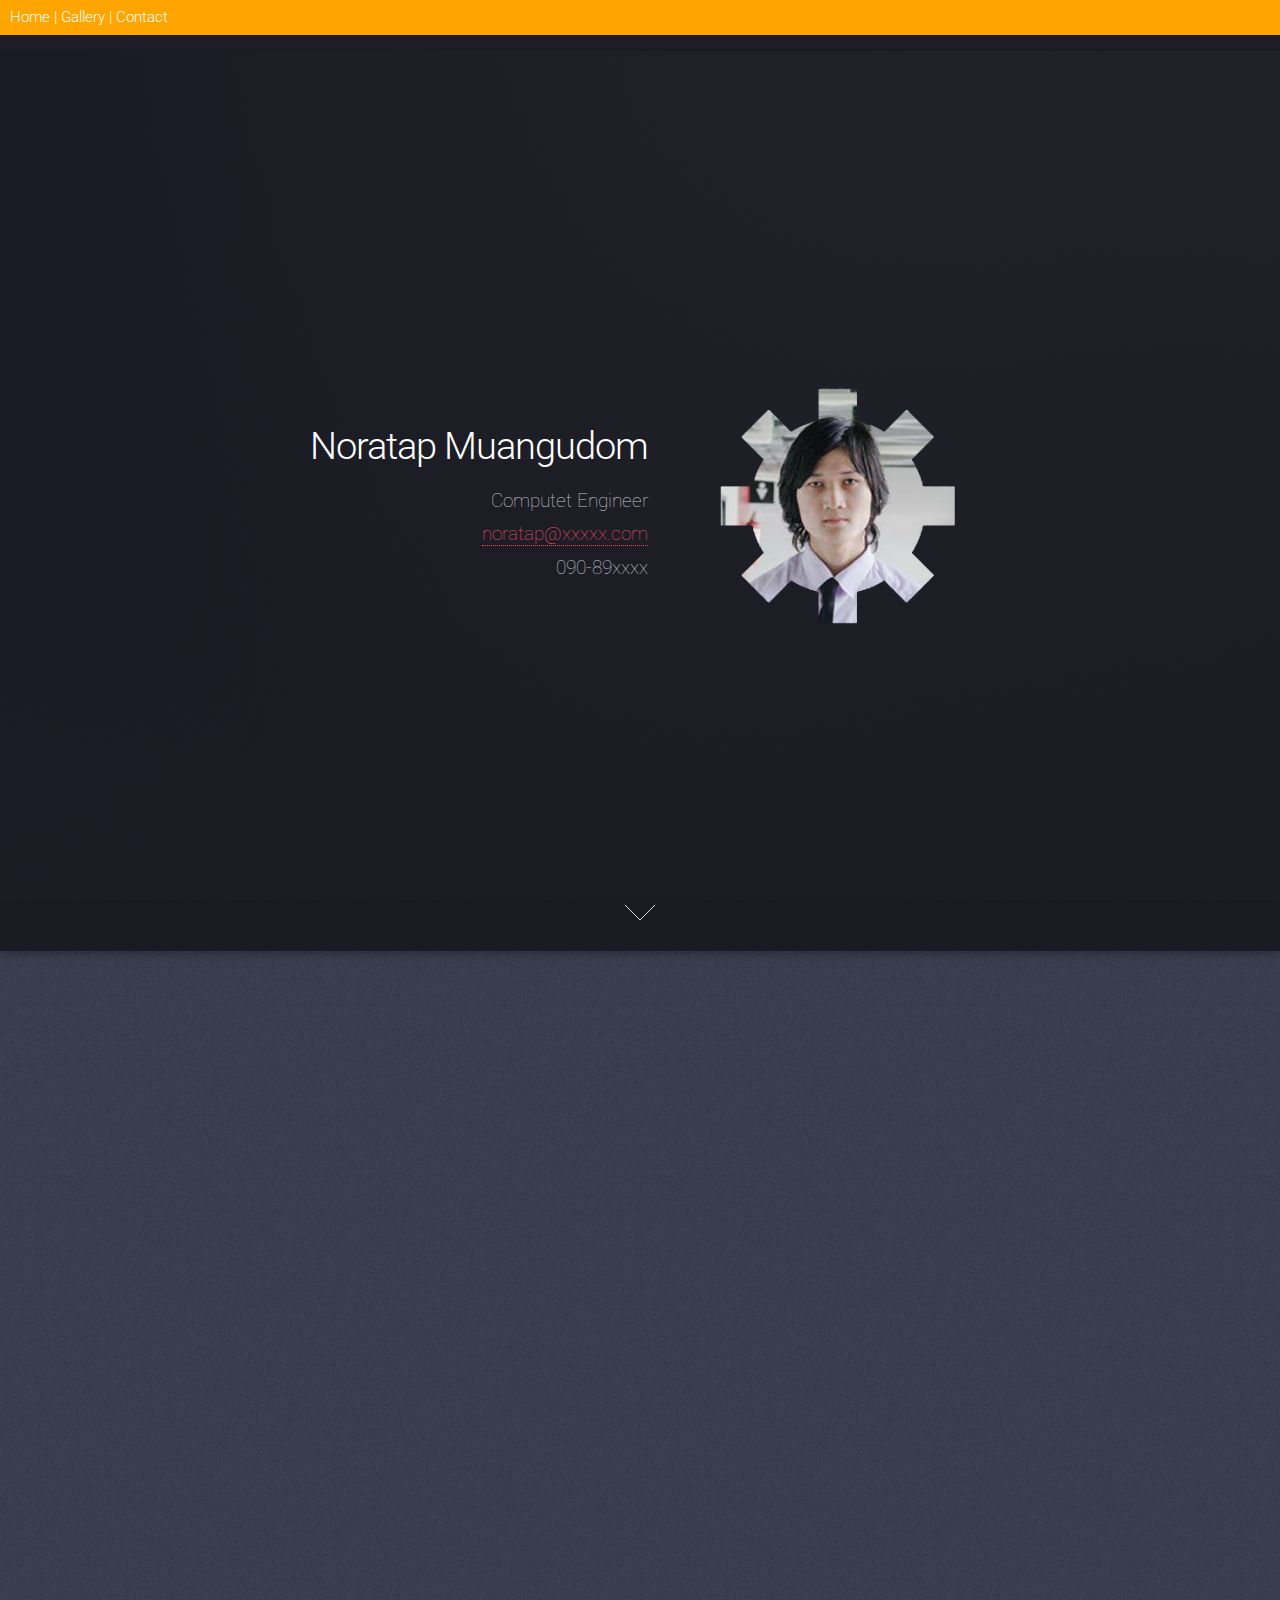
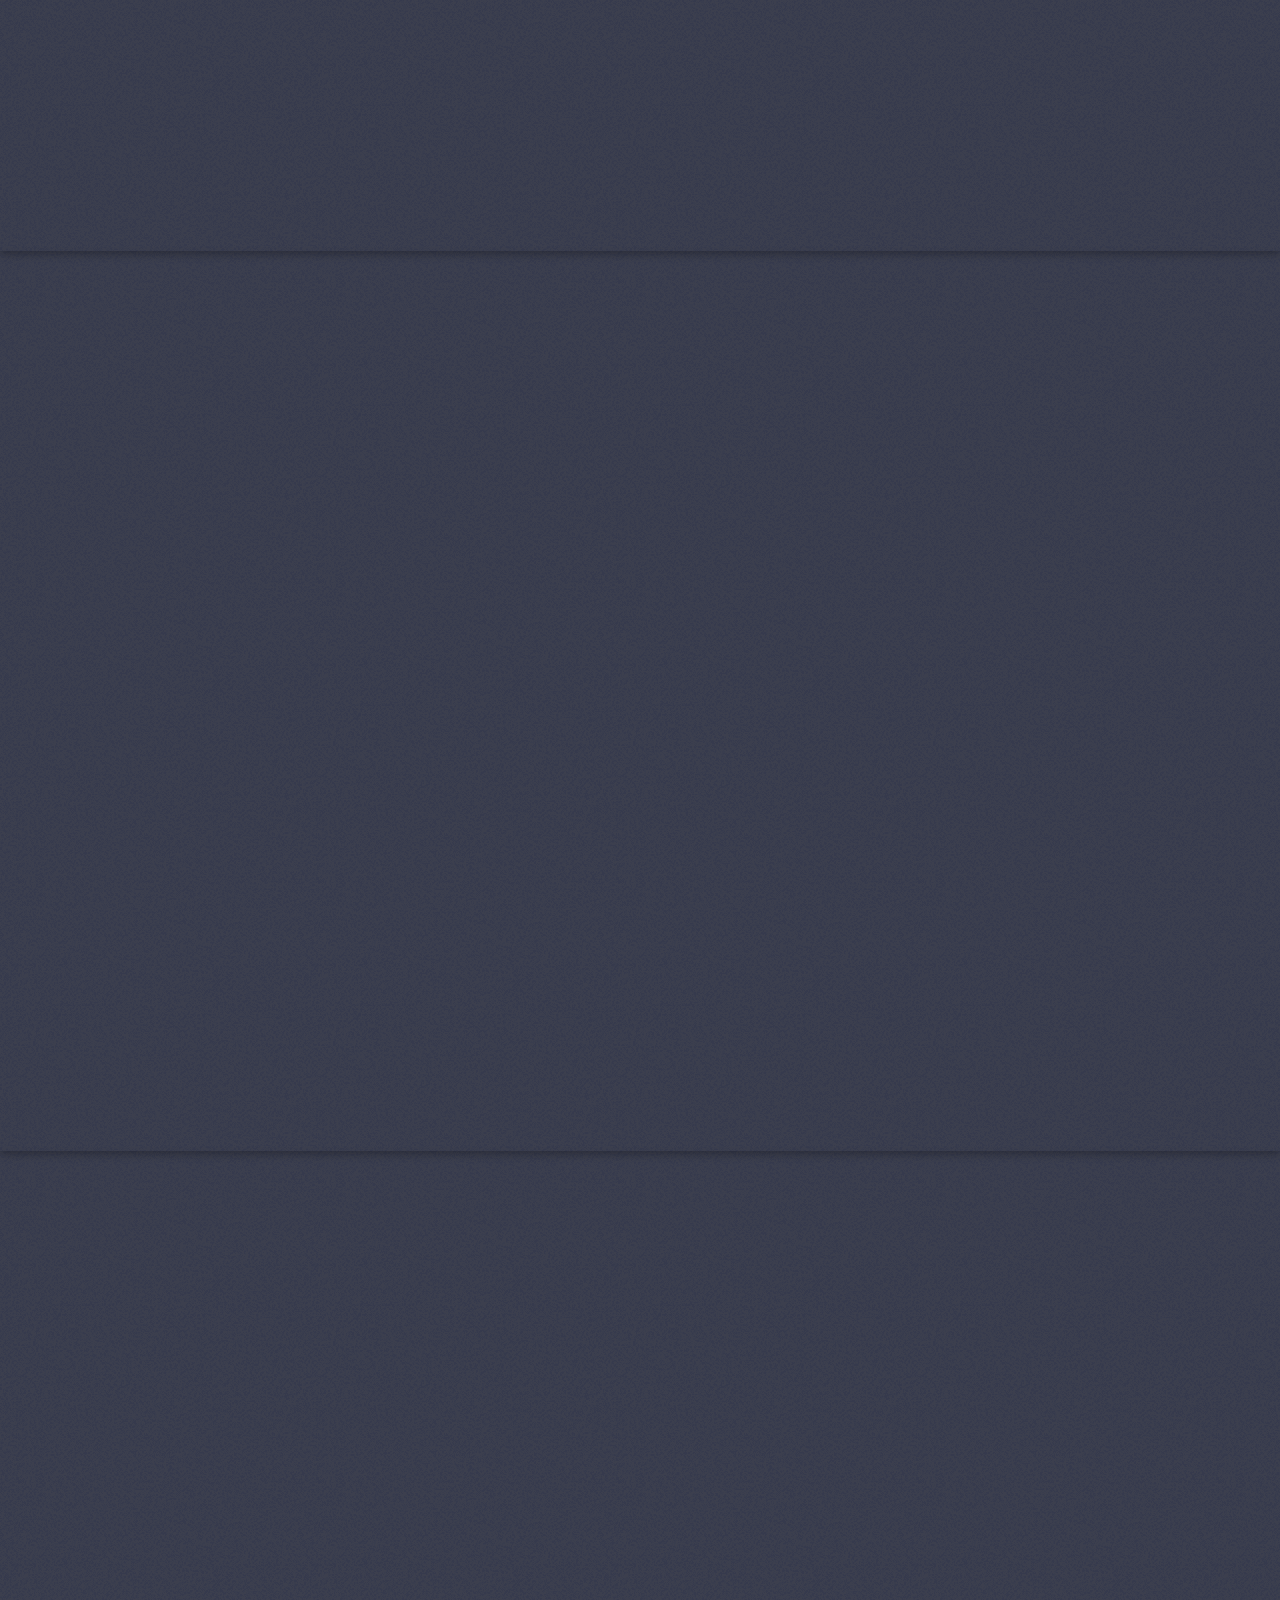
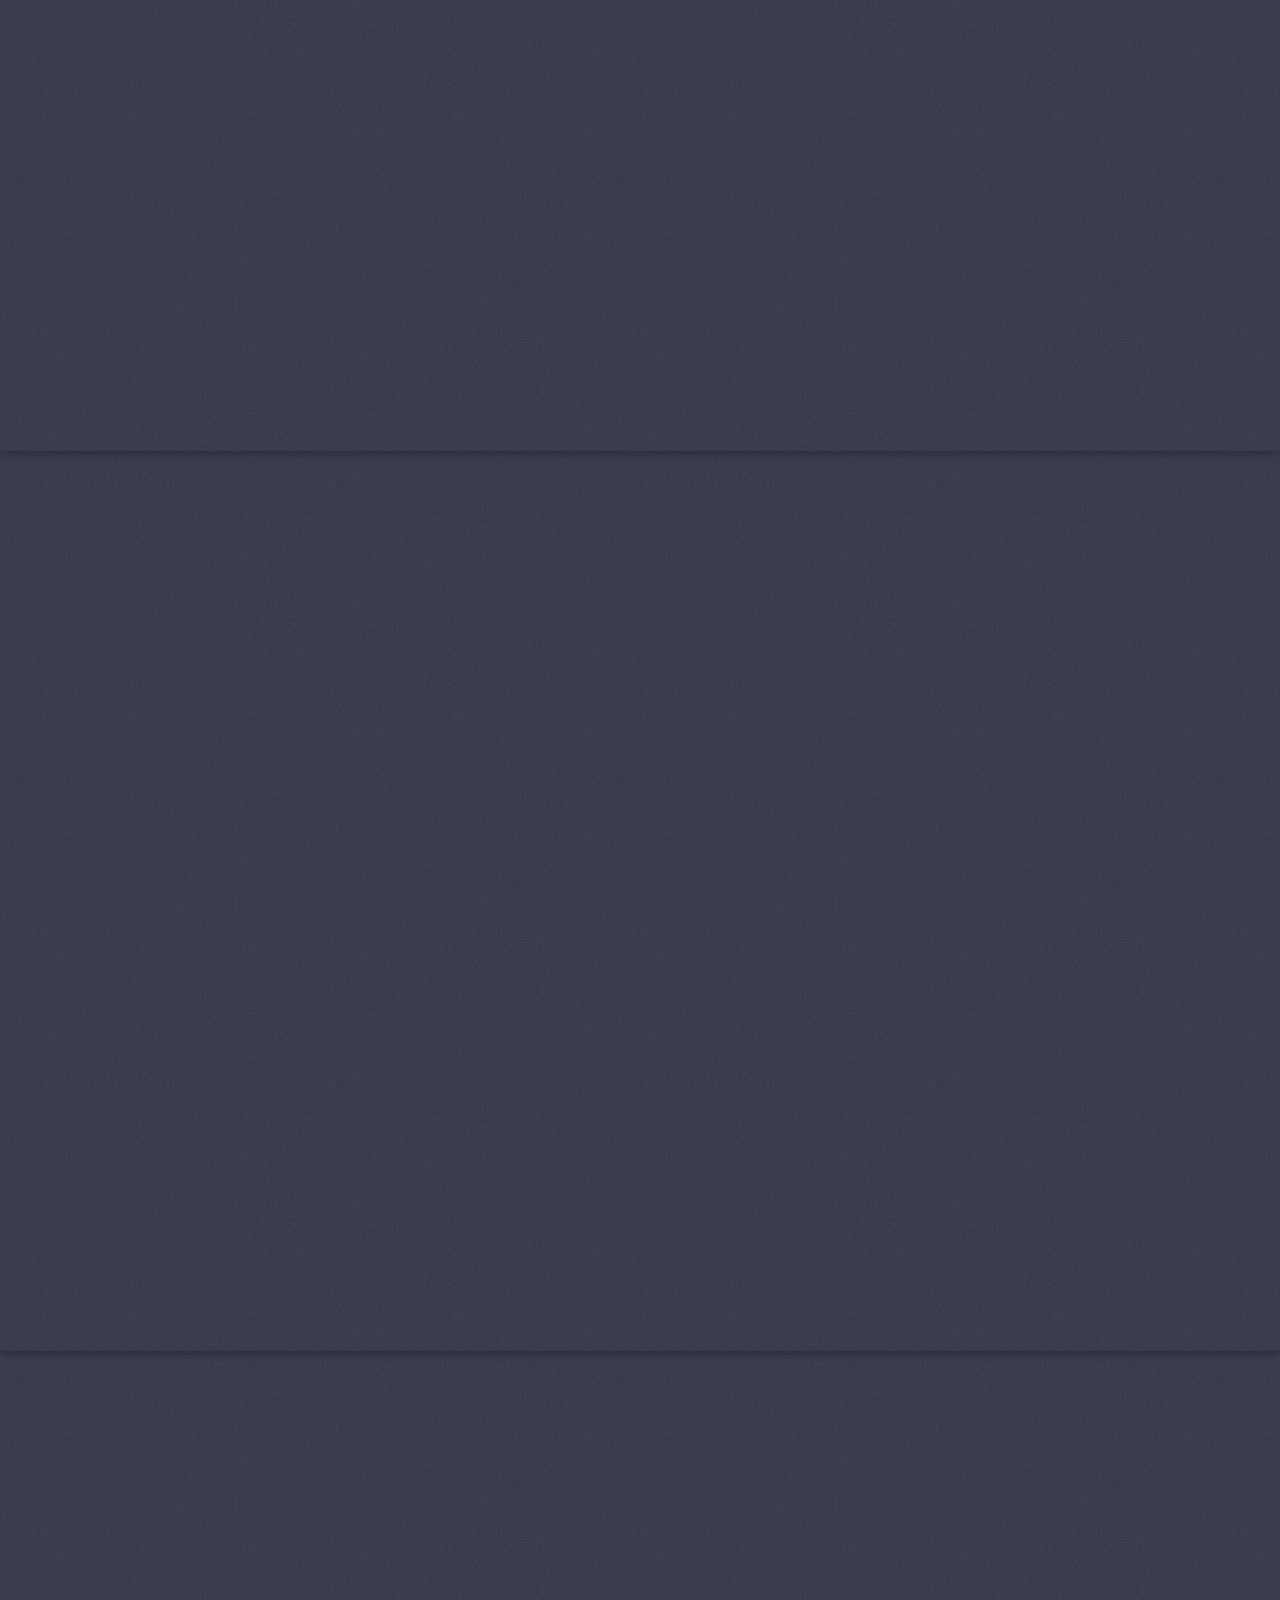
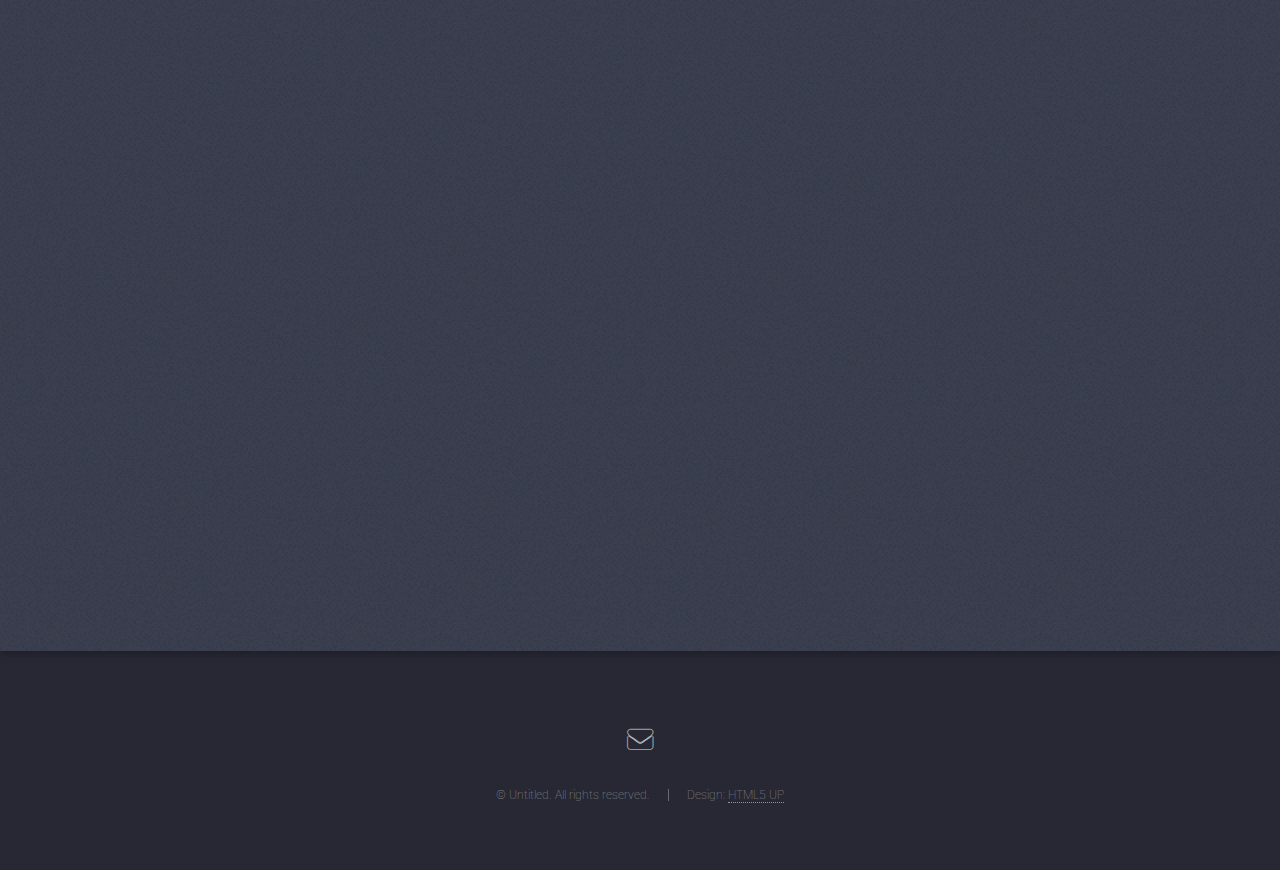
<file: public/index.html>
<!DOCTYPE HTML>
<!--
	Landed by HTML5 UP
	html5up.net | @ajlkn
	Free for personal and commercial use under the CCA 3.0 license (html5up.net/license)
-->
<html>
	<head>
		<title>Home</title>
		<meta charset="utf-8" />
		<meta name="viewport" content="width=device-width, initial-scale=1, user-scalable=no" />
		<link rel="stylesheet" href="assets/css/main.css" />
		<noscript><link rel="stylesheet" href="assets/css/noscript.css" /></noscript>
	</head>
	<body class="is-preload landing">
		<!-- Header -->
		<h1 id="tag" widtgh="100%"><b><a href="index.html">Home</a> | <a href="gallery.html">Gallery</a> | <a href="contact.html">Contact</a></b></h1>

		<div id="page-wrapper">
			<!-- Banner -->
				<section id="banner">
					<div class="content">
						<header>
							<h2>Noratap Muangudom</h2>
							<p>Computet Engineer<br />
							<a href="mailto: noratap@hotmail.com">noratap@xxxxx.com</a><br>
							090-89xxxx</p>

						</header>
						<span class="image"><img src="./images/profile.png" alt="" /></span>
					</div>
					<a href="#one" class="goto-next scrolly">Next</a>
				</section>

			<!-- One -->
				<section id="one" class="spotlight style1 bottom">
					<span class="image fit main"><img src="./images/home_pic1.jpg" alt="" /></span>
					<div class="content">
						<div class="container">
							<div class="row">
								<div class="col-4 col-12-medium">
									<header style="color:red;">
										<h2 style="color:red;">Profile:</h2>
									</header>
								</div>
								<div class="col-4 col-12-medium">
									<p>Noratap Muangudom คือ นักศึกษาวิศวะกรรมคอมพิวเตอร์</p>
								</div>
							</div>
						</div>
					</div>
					<a href="#two" class="goto-next scrolly">Next</a>
				</section>

			<!-- Two -->
				<section id="two" class="spotlight style2 right">
					<span class="image fit main"><img src="./images/home_pic2.jpg" alt="" /></span>
					<div class="content">
						<header style="color:rgb(0, 0, 255);">
							<h2 style="color:rgb(0, 0, 255);">Skills:</h2>
						</header>
						<p>เขียนโปรแกรม สร้างหุ่นยนต์ ตัดต่อวิดีโอและรูปภาพ</p>
					</div>
					<a href="#three" class="goto-next scrolly">Next</a>
				</section>

			<!-- Three -->
				<section id="three" class="spotlight style3 left">
					<span class="image fit main bottom"><img src="./images/home_pic3.jpg" alt="" /></span>
					<div class="content">
						<header style="color:rgb(0, 255, 0);">
							<h2 style="color:rgb(0, 255, 0);">Technical:</h2>
						</header>
						<p>Arduino , C++ , C# , Python , Java , HTML , CSS , PHP</p>
					</div>
					<a href="#four" class="goto-next scrolly">Next</a>
				</section>

			<!-- FOUR -->
			<section id="four" class="spotlight style4 right">
					<span class="image fit main"><img src="./images/home_pic4.jpg" alt="" /></span>
					<div class="content">
						<header style="color:orange;">
							<h2 style="color:orange;">Experience:</h2>
						</header>
						<p>ไม่มี</p>
					</div>
					<a href="#five" class="goto-next scrolly">Next</a>
				</section>

				<!-- Five -->
				<section id="five" class="spotlight style5 left">
					<span class="image fit main bottom"><img src="./images/home_pic5.jpg" alt="" /></span>
						<div class="content">
							<header style="color:purple;">
								<h2 style="color:purple;">Education:</h2>
								</header>
								<p>หมาวิทยาลัย เชียงใหม่ คณะ วิศวะกรรมศาสตร์ สาขา วิศวะกรรมคอมพิวเตอร์</p>
						</div>
				</section>

			<!-- Footer -->
				<footer id="footer">
					<ul class="icons">
						<li><a href="mailto: noratap@hotmail.com" class="icon alt fa-envelope"><span class="label">Email</span></a></li>
					</ul>
					<ul class="copyright">
						<li>&copy; Untitled. All rights reserved.</li><li>Design: <a href="http://html5up.net">HTML5 UP</a></li>
					</ul>
				</footer>

		</div>

		<!-- Scripts -->
			<script src="assets/js/jquery.min.js"></script>
			<script src="assets/js/jquery.scrolly.min.js"></script>
			<script src="assets/js/jquery.dropotron.min.js"></script>
			<script src="assets/js/jquery.scrollex.min.js"></script>
			<script src="assets/js/browser.min.js"></script>
			<script src="assets/js/breakpoints.min.js"></script>
			<script src="assets/js/util.js"></script>
			<script src="assets/js/main.js"></script>

			<!-- <script src="./main.js"></script> -->

	</body>
</html>
</file>
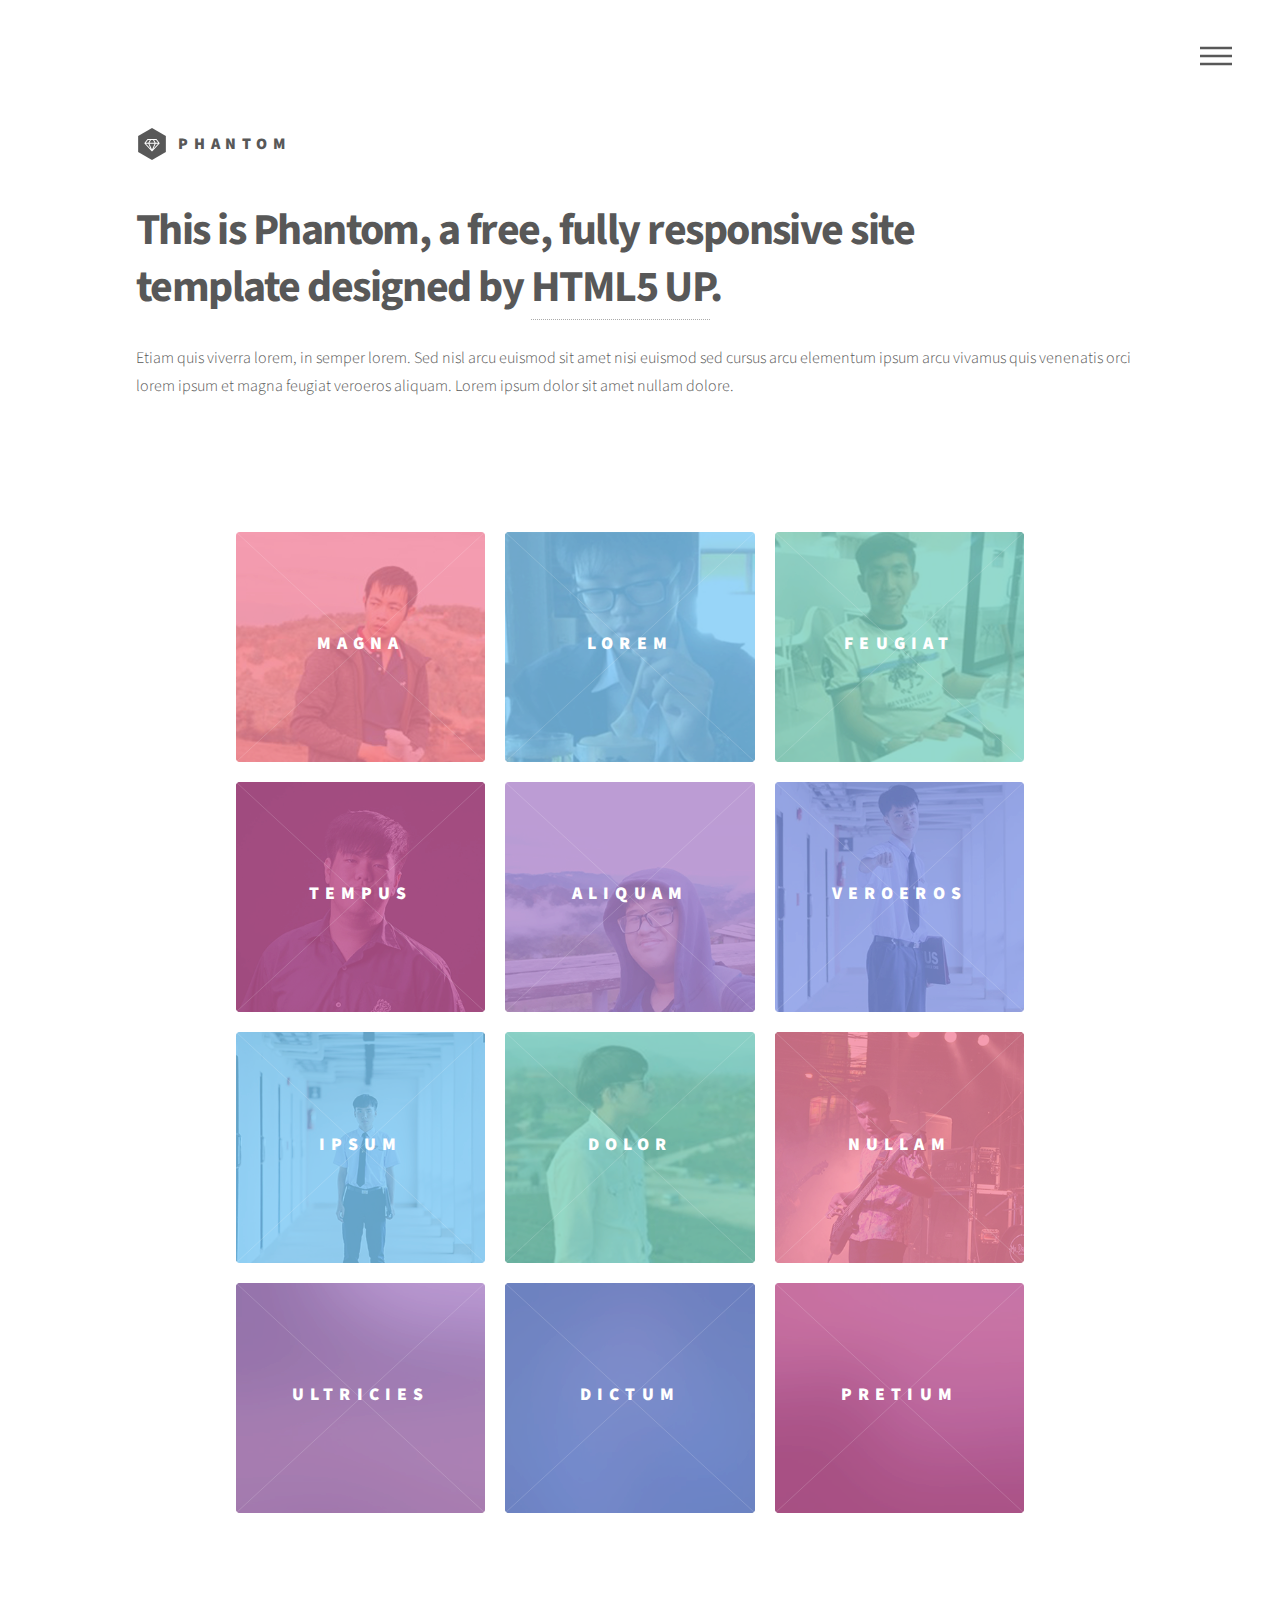
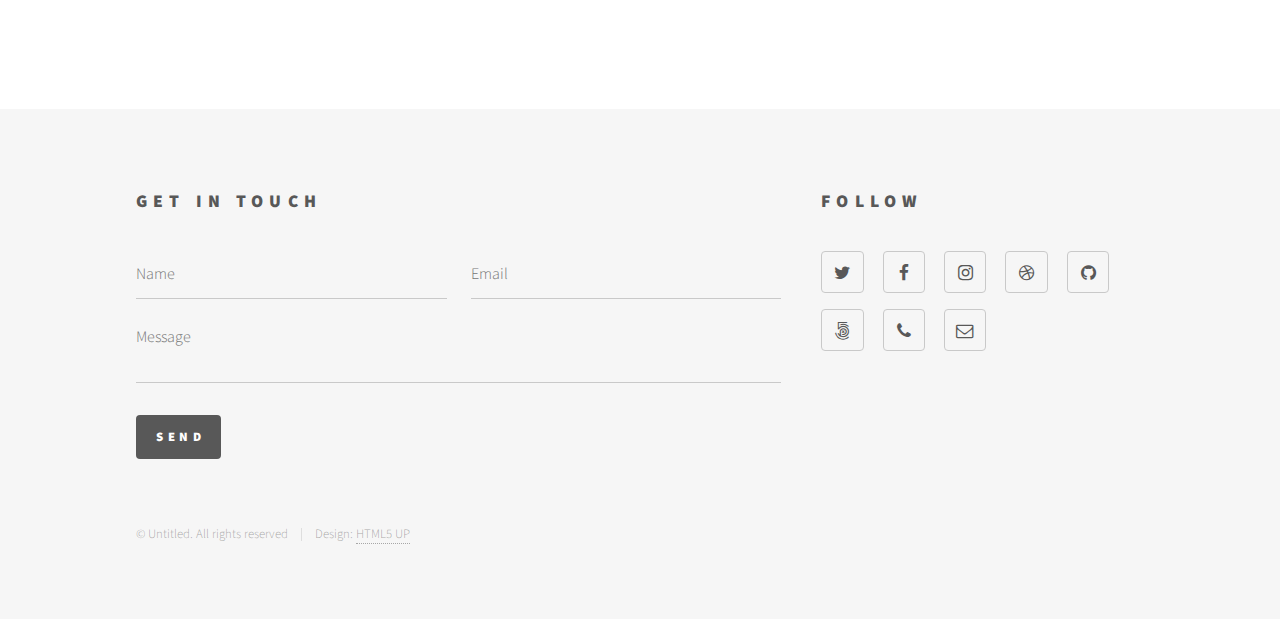
<file: public/html5up-phantom/index.html>
<!DOCTYPE HTML>
<!--
	Phantom by HTML5 UP
	html5up.net | @ajlkn
	Free for personal and commercial use under the CCA 3.0 license (html5up.net/license)
-->
<html>
	<head>
		<title>Phantom by HTML5 UP</title>
		<meta charset="utf-8" />
		<meta name="viewport" content="width=device-width, initial-scale=1, user-scalable=no" />
		<link rel="stylesheet" href="assets/css/main.css" />
		<noscript><link rel="stylesheet" href="assets/css/noscript.css" /></noscript>
	</head>
	<body class="is-preload">
		<!-- Wrapper -->
			<div id="wrapper">

				<!-- Header -->
					<header id="header">
						<div class="inner">

							<!-- Logo -->
								<a href="index.html" class="logo">
									<span class="symbol"><img src="images/logo.svg" alt="" /></span><span class="title">Phantom</span>
								</a>

							<!-- Nav -->
								<nav>
									<ul>
										<li><a href="#menu">Menu</a></li>
									</ul>
								</nav>

						</div>
					</header>

				<!-- Menu -->
					<nav id="menu">
						<h2>Menu</h2>
						<ul>
							<li><a href="index.html">Home</a></li>
							<li><a href="generic.html">Ipsum veroeros</a></li>
							<li><a href="generic.html">Tempus etiam</a></li>
							<li><a href="generic.html">Consequat dolor</a></li>
							<li><a href="elements.html">Elements</a></li>
						</ul>
					</nav>

				<!-- Main -->
					<div id="main">
						<div class="inner">
							<header>
								<h1>This is Phantom, a free, fully responsive site<br />
								template designed by <a href="http://html5up.net">HTML5 UP</a>.</h1>
								<p>Etiam quis viverra lorem, in semper lorem. Sed nisl arcu euismod sit amet nisi euismod sed cursus arcu elementum ipsum arcu vivamus quis venenatis orci lorem ipsum et magna feugiat veroeros aliquam. Lorem ipsum dolor sit amet nullam dolore.</p>
							</header>
							<section class="tiles">
								<article class="style1">
									<span class="image">
										<img src="images/pic01.jpg" alt="" />
									</span>
									<a href="generic.html">
										<h2>Magna</h2>
										<div class="content">
											<p>Sed nisl arcu euismod sit amet nisi lorem etiam dolor veroeros et feugiat.</p>
										</div>
									</a>
								</article>
								<article class="style2">
									<span class="image">
										<img src="images/pic02.jpg" alt="" />
									</span>
									<a href="generic.html">
										<h2>Lorem</h2>
										<div class="content">
											<p>Sed nisl arcu euismod sit amet nisi lorem etiam dolor veroeros et feugiat.</p>
										</div>
									</a>
								</article>
								<article class="style3">
									<span class="image">
										<img src="images/pic03.jpg" alt="" />
									</span>
									<a href="generic.html">
										<h2>Feugiat</h2>
										<div class="content">
											<p>Sed nisl arcu euismod sit amet nisi lorem etiam dolor veroeros et feugiat.</p>
										</div>
									</a>
								</article>
								<article class="style4">
									<span class="image">
										<img src="images/pic04.jpg" alt="" />
									</span>
									<a href="generic.html">
										<h2>Tempus</h2>
										<div class="content">
											<p>Sed nisl arcu euismod sit amet nisi lorem etiam dolor veroeros et feugiat.</p>
										</div>
									</a>
								</article>
								<article class="style5">
									<span class="image">
										<img src="images/pic05.jpg" alt="" />
									</span>
									<a href="generic.html">
										<h2>Aliquam</h2>
										<div class="content">
											<p>Sed nisl arcu euismod sit amet nisi lorem etiam dolor veroeros et feugiat.</p>
										</div>
									</a>
								</article>
								<article class="style6">
									<span class="image">
										<img src="images/pic06.jpg" alt="" />
									</span>
									<a href="generic.html">
										<h2>Veroeros</h2>
										<div class="content">
											<p>Sed nisl arcu euismod sit amet nisi lorem etiam dolor veroeros et feugiat.</p>
										</div>
									</a>
								</article>
								<article class="style2">
									<span class="image">
										<img src="images/pic07.jpg" alt="" />
									</span>
									<a href="generic.html">
										<h2>Ipsum</h2>
										<div class="content">
											<p>Sed nisl arcu euismod sit amet nisi lorem etiam dolor veroeros et feugiat.</p>
										</div>
									</a>
								</article>
								<article class="style3">
									<span class="image">
										<img src="images/pic08.jpg" alt="" />
									</span>
									<a href="generic.html">
										<h2>Dolor</h2>
										<div class="content">
											<p>Sed nisl arcu euismod sit amet nisi lorem etiam dolor veroeros et feugiat.</p>
										</div>
									</a>
								</article>
								<article class="style1">
									<span class="image">
										<img src="images/pic09.jpg" alt="" />
									</span>
									<a href="generic.html">
										<h2>Nullam</h2>
										<div class="content">
											<p>Sed nisl arcu euismod sit amet nisi lorem etiam dolor veroeros et feugiat.</p>
										</div>
									</a>
								</article>
								<article class="style5">
									<span class="image">
										<img src="images/pic10.jpg" alt="" />
									</span>
									<a href="generic.html">
										<h2>Ultricies</h2>
										<div class="content">
											<p>Sed nisl arcu euismod sit amet nisi lorem etiam dolor veroeros et feugiat.</p>
										</div>
									</a>
								</article>
								<article class="style6">
									<span class="image">
										<img src="images/pic11.jpg" alt="" />
									</span>
									<a href="generic.html">
										<h2>Dictum</h2>
										<div class="content">
											<p>Sed nisl arcu euismod sit amet nisi lorem etiam dolor veroeros et feugiat.</p>
										</div>
									</a>
								</article>
								<article class="style4">
									<span class="image">
										<img src="images/pic12.jpg" alt="" />
									</span>
									<a href="generic.html">
										<h2>Pretium</h2>
										<div class="content">
											<p>Sed nisl arcu euismod sit amet nisi lorem etiam dolor veroeros et feugiat.</p>
										</div>
									</a>
								</article>
							</section>
						</div>
					</div>

				<!-- Footer -->
					<footer id="footer">
						<div class="inner">
							<section>
								<h2>Get in touch</h2>
								<form method="post" action="#">
									<div class="fields">
										<div class="field half">
											<input type="text" name="name" id="name" placeholder="Name" />
										</div>
										<div class="field half">
											<input type="email" name="email" id="email" placeholder="Email" />
										</div>
										<div class="field">
											<textarea name="message" id="message" placeholder="Message"></textarea>
										</div>
									</div>
									<ul class="actions">
										<li><input type="submit" value="Send" class="primary" /></li>
									</ul>
								</form>
							</section>
							<section>
								<h2>Follow</h2>
								<ul class="icons">
									<li><a href="#" class="icon style2 fa-twitter"><span class="label">Twitter</span></a></li>
									<li><a href="#" class="icon style2 fa-facebook"><span class="label">Facebook</span></a></li>
									<li><a href="#" class="icon style2 fa-instagram"><span class="label">Instagram</span></a></li>
									<li><a href="#" class="icon style2 fa-dribbble"><span class="label">Dribbble</span></a></li>
									<li><a href="#" class="icon style2 fa-github"><span class="label">GitHub</span></a></li>
									<li><a href="#" class="icon style2 fa-500px"><span class="label">500px</span></a></li>
									<li><a href="#" class="icon style2 fa-phone"><span class="label">Phone</span></a></li>
									<li><a href="#" class="icon style2 fa-envelope-o"><span class="label">Email</span></a></li>
								</ul>
							</section>
							<ul class="copyright">
								<li>&copy; Untitled. All rights reserved</li><li>Design: <a href="http://html5up.net">HTML5 UP</a></li>
							</ul>
						</div>
					</footer>

			</div>

		<!-- Scripts -->
			<script src="assets/js/jquery.min.js"></script>
			<script src="assets/js/browser.min.js"></script>
			<script src="assets/js/breakpoints.min.js"></script>
			<script src="assets/js/util.js"></script>
			<script src="assets/js/main.js"></script>

	</body>
</html>
</file>
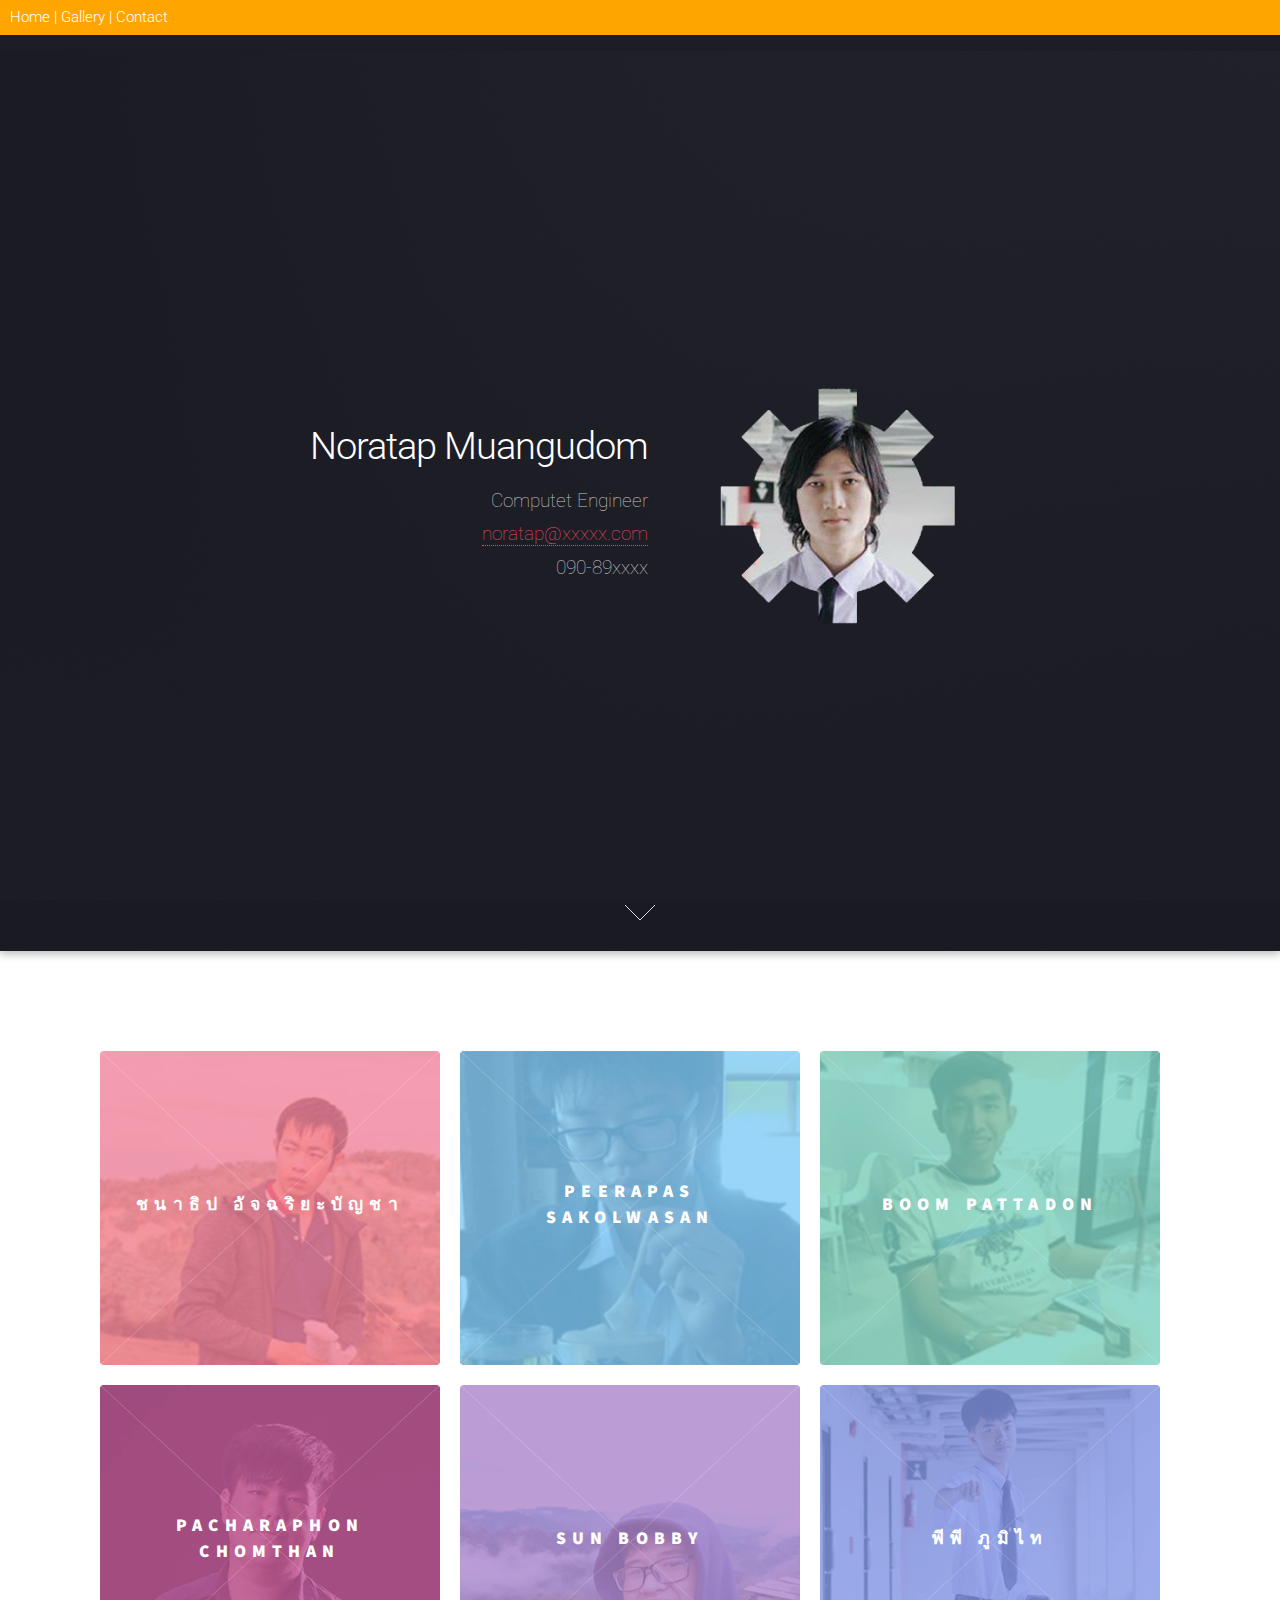
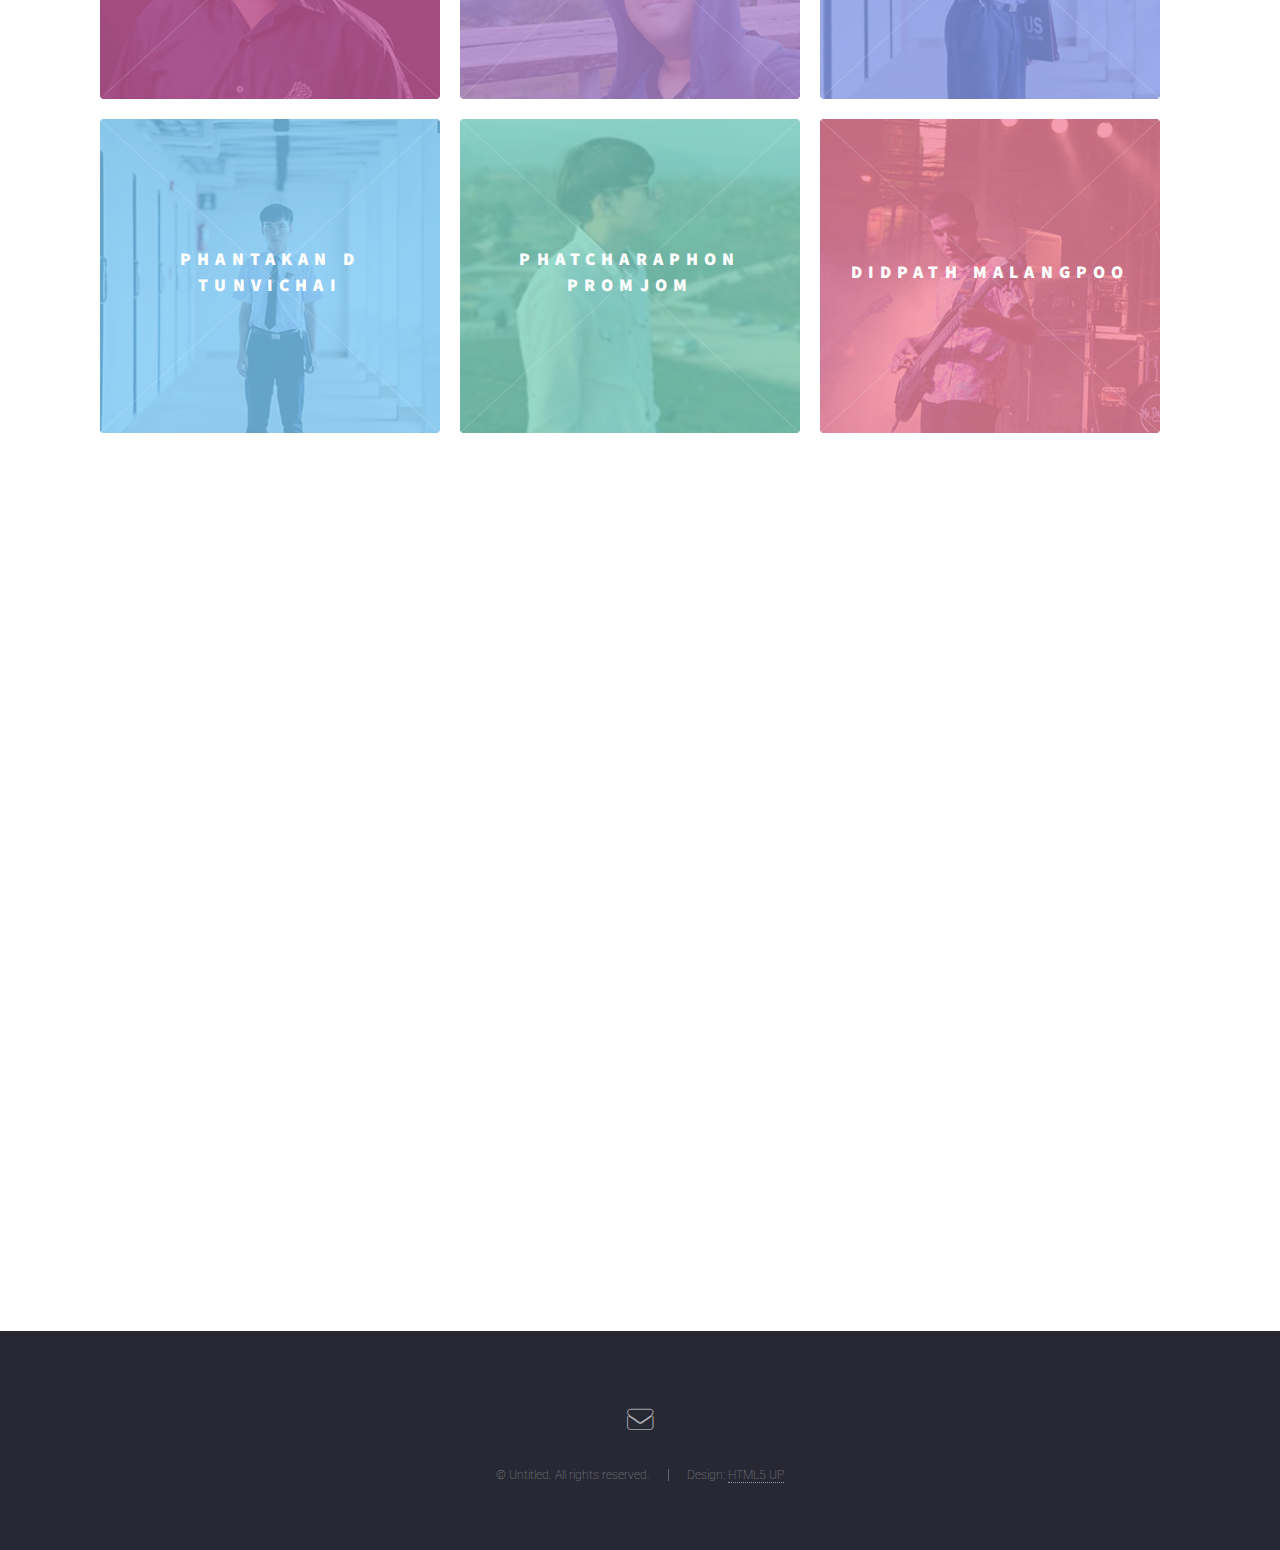
<file: public/gallery.html>
<!DOCTYPE HTML>
<!--
	Landed by HTML5 UP
	html5up.net | @ajlkn
	Free for personal and commercial use under the CCA 3.0 license (html5up.net/license)
-->
<html>
	<head>
		<title>Gallery</title>
		<meta charset="utf-8" />
		<meta name="viewport" content="width=device-width, initial-scale=1, user-scalable=no" />
		<link rel="stylesheet" href="assets/css/main.css" />
		<noscript><link rel="stylesheet" href="assets/css/noscript.css" /></noscript>
	</head>
	<body class="is-preload landing">
		<!-- Header -->
		<h1 id="tag" widtgh="100%"><b><a href="index.html">Home</a> | <a href="gallery.html">Gallery</a> | <a href="contact.html">Contact</a></b></h1>

		<div id="page-wrapper">
			<!-- Banner -->
				<section id="banner">
					<div class="content">
						<header>
							<h2>Noratap Muangudom</h2>
							<p>Computet Engineer<br />
							<a href="mailto: noratap@hotmail.com">noratap@xxxxx.com</a><br>
							090-89xxxx</p>

						</header>
						<span class="image"><img src="./images/profile.png" alt="" /></span>
					</div>
					<a href="#one" class="goto-next scrolly">Next</a>
				</section>
				<section id="one">
					<iframe src="./html5up-phantom/gallery.html" frameborder="0" scrolling="yes" seamless="seamless" style="display:block; width:100%; height:220vh;"></iframe>
				</section>
				<!-- Footer -->
				<footer id="footer">
					<ul class="icons">
						<li><a href="mailto: noratap@hotmail.com" class="icon alt fa-envelope"><span class="label">Email</span></a></li>
						</ul>
						<ul class="copyright">
						<li>&copy; Untitled. All rights reserved.</li><li>Design: <a href="http://html5up.net">HTML5 UP</a></li>
						</ul>
				</footer>
		</div>

		<!-- Scripts -->
			<script src="assets/js/jquery.min.js"></script>
			<script src="assets/js/jquery.scrolly.min.js"></script>
			<script src="assets/js/jquery.dropotron.min.js"></script>
			<script src="assets/js/jquery.scrollex.min.js"></script>
			<script src="assets/js/browser.min.js"></script>
			<script src="assets/js/breakpoints.min.js"></script>
			<script src="assets/js/util.js"></script>
			<script src="assets/js/main.js"></script>

	</body>
</html>
</file>
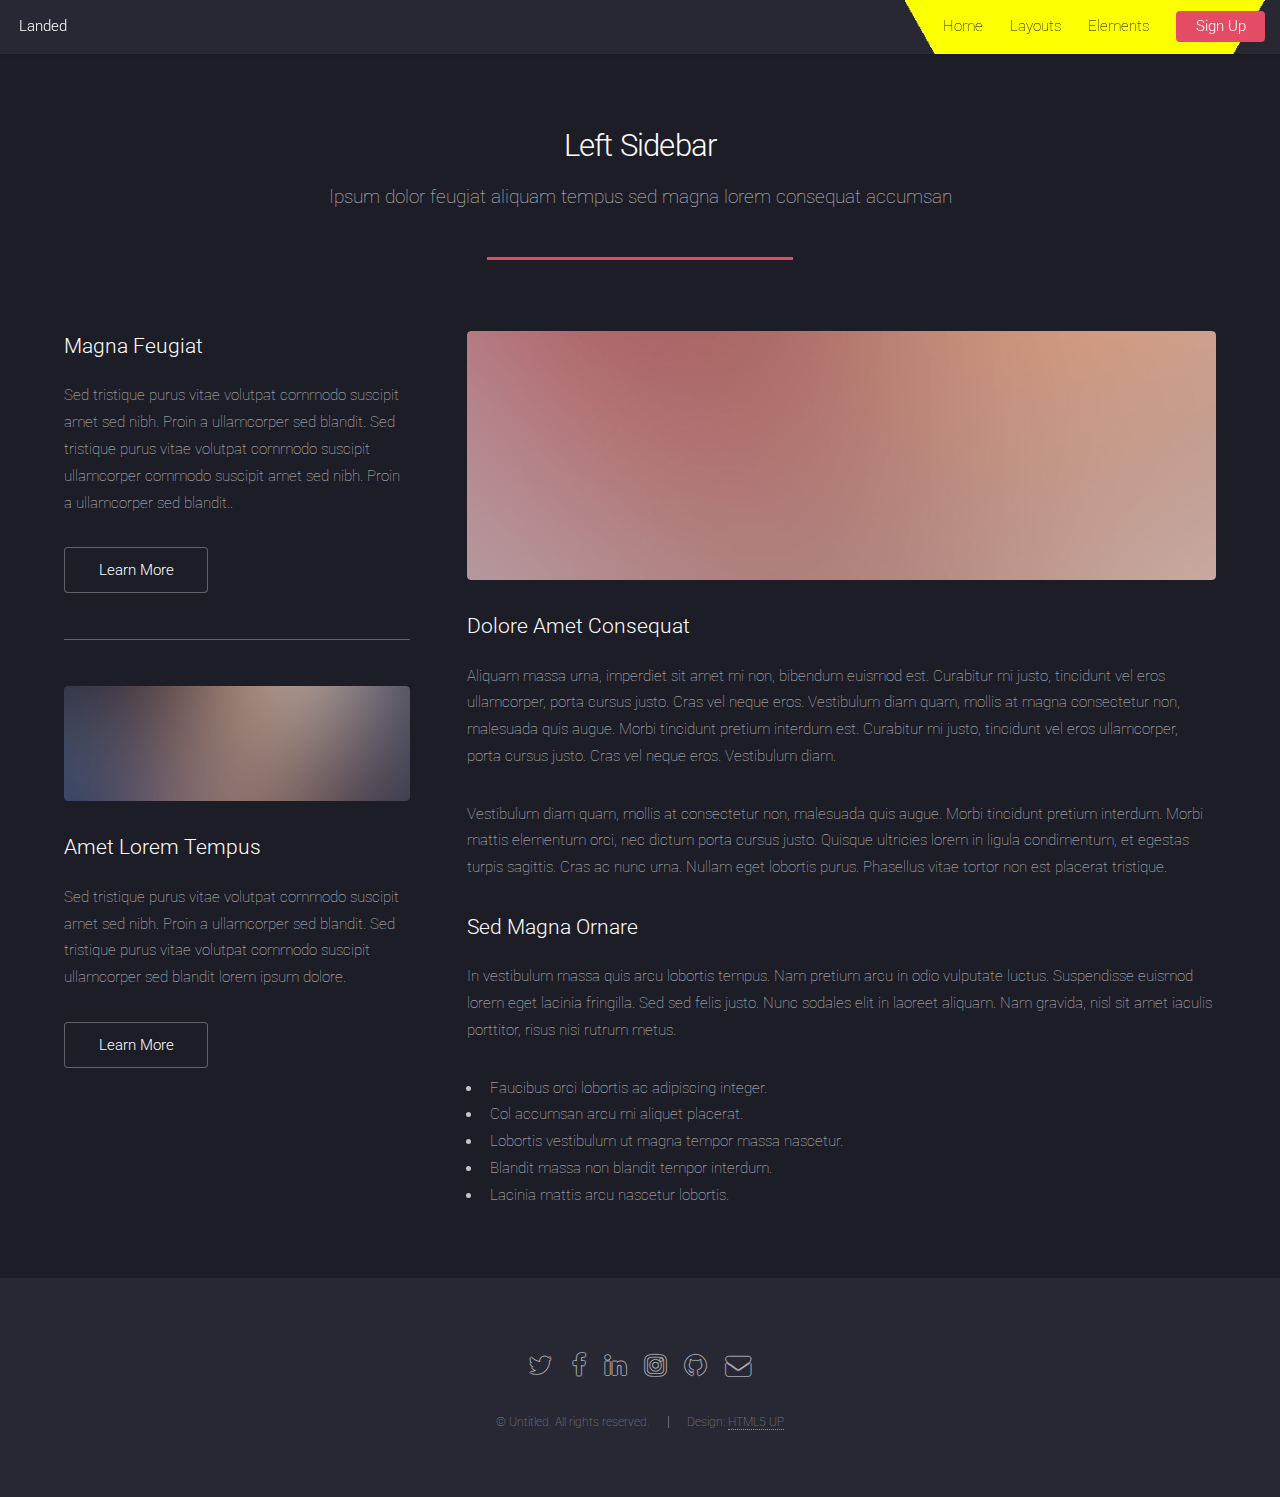
<file: public/left-sidebar.html>
<!DOCTYPE HTML>
<!--
	Landed by HTML5 UP
	html5up.net | @ajlkn
	Free for personal and commercial use under the CCA 3.0 license (html5up.net/license)
-->
<html>
	<head>
		<title>Left Sidebar - Landed by HTML5 UP</title>
		<meta charset="utf-8" />
		<meta name="viewport" content="width=device-width, initial-scale=1, user-scalable=no" />
		<link rel="stylesheet" href="assets/css/main.css" />
		<noscript><link rel="stylesheet" href="assets/css/noscript.css" /></noscript>
	</head>
	<body class="is-preload">
		<div id="page-wrapper">

			<!-- Header -->
				<header id="header">
					<h1 id="logo"><a href="index.html">Landed</a></h1>
					<nav id="nav">
						<ul>
							<li><a href="index.html">Home</a></li>
							<li>
								<a href="#">Layouts</a>
								<ul>
									<li><a href="left-sidebar.html">Left Sidebar</a></li>
									<li><a href="right-sidebar.html">Right Sidebar</a></li>
									<li><a href="no-sidebar.html">No Sidebar</a></li>
									<li>
										<a href="#">Submenu</a>
										<ul>
											<li><a href="#">Option 1</a></li>
											<li><a href="#">Option 2</a></li>
											<li><a href="#">Option 3</a></li>
											<li><a href="#">Option 4</a></li>
										</ul>
									</li>
								</ul>
							</li>
							<li><a href="elements.html">Elements</a></li>
							<li><a href="#" class="button primary">Sign Up</a></li>
						</ul>
					</nav>
				</header>

			<!-- Main -->
				<div id="main" class="wrapper style1">
					<div class="container">
						<header class="major">
							<h2>Left Sidebar</h2>
							<p>Ipsum dolor feugiat aliquam tempus sed magna lorem consequat accumsan</p>
						</header>
						<div class="row gtr-150">
							<div class="col-4 col-12-medium">

								<!-- Sidebar -->
									<section id="sidebar">
										<section>
											<h3>Magna Feugiat</h3>
											<p>Sed tristique purus vitae volutpat commodo suscipit amet sed nibh. Proin a ullamcorper sed blandit. Sed tristique purus vitae volutpat commodo suscipit ullamcorper commodo suscipit amet sed nibh. Proin a ullamcorper sed blandit..</p>
											<footer>
												<ul class="actions">
													<li><a href="#" class="button">Learn More</a></li>
												</ul>
											</footer>
										</section>
										<hr />
										<section>
											<a href="#" class="image fit"><img src="images/pic06.jpg" alt="" /></a>
											<h3>Amet Lorem Tempus</h3>
											<p>Sed tristique purus vitae volutpat commodo suscipit amet sed nibh. Proin a ullamcorper sed blandit. Sed tristique purus vitae volutpat commodo suscipit ullamcorper sed blandit lorem ipsum dolore.</p>
											<footer>
												<ul class="actions">
													<li><a href="#" class="button">Learn More</a></li>
												</ul>
											</footer>
										</section>
									</section>

							</div>
							<div class="col-8 col-12-medium imp-medium">

								<!-- Content -->
									<section id="content">
										<a href="#" class="image fit"><img src="images/pic05.jpg" alt="" /></a>
										<h3>Dolore Amet Consequat</h3>
										<p>Aliquam massa urna, imperdiet sit amet mi non, bibendum euismod est. Curabitur mi justo, tincidunt vel eros ullamcorper, porta cursus justo. Cras vel neque eros. Vestibulum diam quam, mollis at magna consectetur non, malesuada quis augue. Morbi tincidunt pretium interdum est. Curabitur mi justo, tincidunt vel eros ullamcorper, porta cursus justo. Cras vel neque eros. Vestibulum diam.</p>
										<p>Vestibulum diam quam, mollis at consectetur non, malesuada quis augue. Morbi tincidunt pretium interdum. Morbi mattis elementum orci, nec dictum porta cursus justo. Quisque ultricies lorem in ligula condimentum, et egestas turpis sagittis. Cras ac nunc urna. Nullam eget lobortis purus. Phasellus vitae tortor non est placerat tristique.</p>
										<h3>Sed Magna Ornare</h3>
										<p>In vestibulum massa quis arcu lobortis tempus. Nam pretium arcu in odio vulputate luctus. Suspendisse euismod lorem eget lacinia fringilla. Sed sed felis justo. Nunc sodales elit in laoreet aliquam. Nam gravida, nisl sit amet iaculis porttitor, risus nisi rutrum metus.</p>
										<ul>
											<li>Faucibus orci lobortis ac adipiscing integer.</li>
											<li>Col accumsan arcu mi aliquet placerat.</li>
											<li>Lobortis vestibulum ut magna tempor massa nascetur.</li>
											<li>Blandit massa non blandit tempor interdum.</li>
											<li>Lacinia mattis arcu nascetur lobortis.</li>
										</ul>
									</section>

							</div>
						</div>
					</div>
				</div>

			<!-- Footer -->
				<footer id="footer">
					<ul class="icons">
						<li><a href="#" class="icon alt fa-twitter"><span class="label">Twitter</span></a></li>
						<li><a href="#" class="icon alt fa-facebook"><span class="label">Facebook</span></a></li>
						<li><a href="#" class="icon alt fa-linkedin"><span class="label">LinkedIn</span></a></li>
						<li><a href="#" class="icon alt fa-instagram"><span class="label">Instagram</span></a></li>
						<li><a href="#" class="icon alt fa-github"><span class="label">GitHub</span></a></li>
						<li><a href="#" class="icon alt fa-envelope"><span class="label">Email</span></a></li>
					</ul>
					<ul class="copyright">
						<li>&copy; Untitled. All rights reserved.</li><li>Design: <a href="http://html5up.net">HTML5 UP</a></li>
					</ul>
				</footer>

		</div>

		<!-- Scripts -->
			<script src="assets/js/jquery.min.js"></script>
			<script src="assets/js/jquery.scrolly.min.js"></script>
			<script src="assets/js/jquery.dropotron.min.js"></script>
			<script src="assets/js/jquery.scrollex.min.js"></script>
			<script src="assets/js/browser.min.js"></script>
			<script src="assets/js/breakpoints.min.js"></script>
			<script src="assets/js/util.js"></script>
			<script src="assets/js/main.js"></script>

	</body>
</html>
</file>
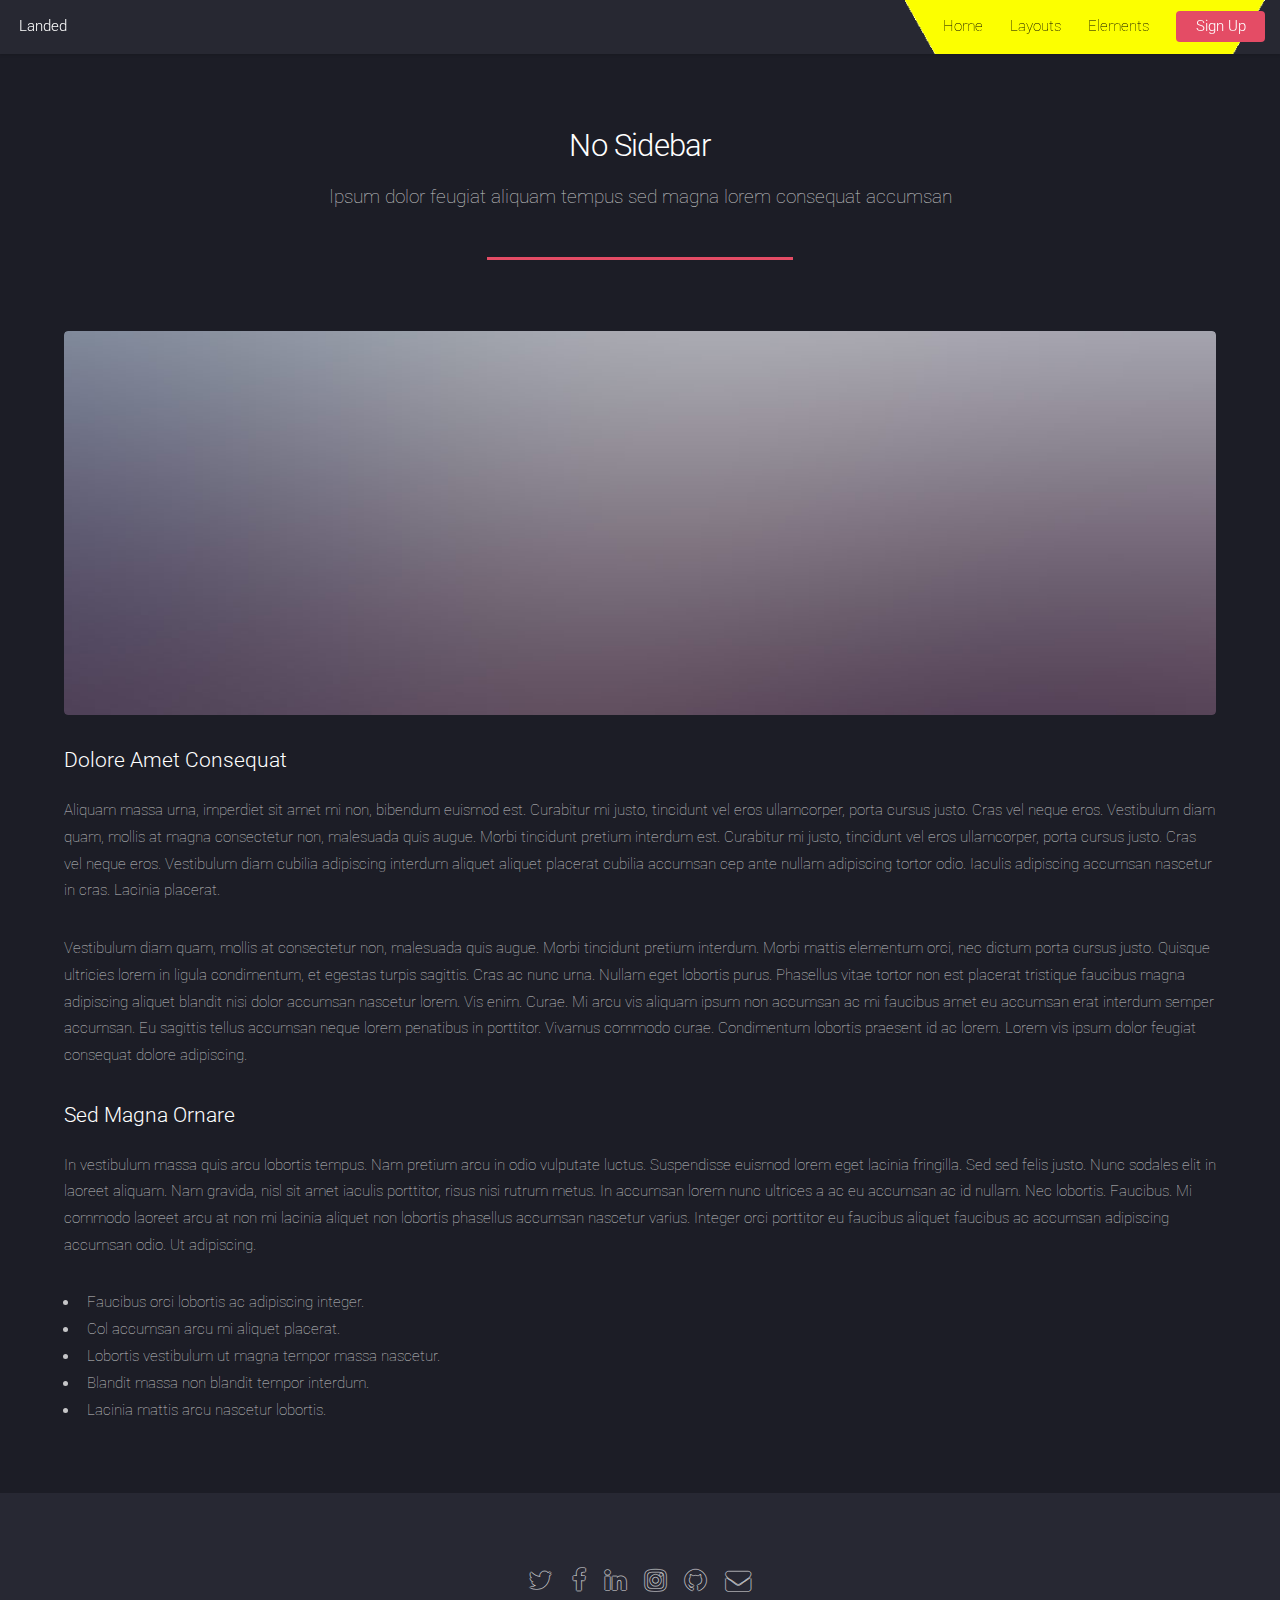
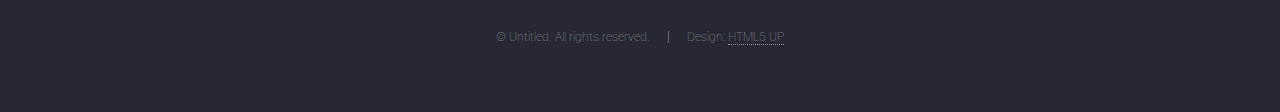
<file: public/no-sidebar.html>
<!DOCTYPE HTML>
<!--
	Landed by HTML5 UP
	html5up.net | @ajlkn
	Free for personal and commercial use under the CCA 3.0 license (html5up.net/license)
-->
<html>
	<head>
		<title>No Sidebar - Landed by HTML5 UP</title>
		<meta charset="utf-8" />
		<meta name="viewport" content="width=device-width, initial-scale=1, user-scalable=no" />
		<link rel="stylesheet" href="assets/css/main.css" />
		<noscript><link rel="stylesheet" href="assets/css/noscript.css" /></noscript>
	</head>
	<body class="is-preload">
		<div id="page-wrapper">

			<!-- Header -->
				<header id="header">
					<h1 id="logo"><a href="index.html">Landed</a></h1>
					<nav id="nav">
						<ul>
							<li><a href="index.html">Home</a></li>
							<li>
								<a href="#">Layouts</a>
								<ul>
									<li><a href="left-sidebar.html">Left Sidebar</a></li>
									<li><a href="right-sidebar.html">Right Sidebar</a></li>
									<li><a href="no-sidebar.html">No Sidebar</a></li>
									<li>
										<a href="#">Submenu</a>
										<ul>
											<li><a href="#">Option 1</a></li>
											<li><a href="#">Option 2</a></li>
											<li><a href="#">Option 3</a></li>
											<li><a href="#">Option 4</a></li>
										</ul>
									</li>
								</ul>
							</li>
							<li><a href="elements.html">Elements</a></li>
							<li><a href="#" class="button primary">Sign Up</a></li>
						</ul>
					</nav>
				</header>

			<!-- Main -->
				<div id="main" class="wrapper style1">
					<div class="container">
						<header class="major">
							<h2>No Sidebar</h2>
							<p>Ipsum dolor feugiat aliquam tempus sed magna lorem consequat accumsan</p>
						</header>

						<!-- Content -->
							<section id="content">
								<a href="#" class="image fit"><img src="images/pic07.jpg" alt="" /></a>
								<h3>Dolore Amet Consequat</h3>
								<p>Aliquam massa urna, imperdiet sit amet mi non, bibendum euismod est. Curabitur mi justo, tincidunt vel eros ullamcorper, porta cursus justo. Cras vel neque eros. Vestibulum diam quam, mollis at magna consectetur non, malesuada quis augue. Morbi tincidunt pretium interdum est. Curabitur mi justo, tincidunt vel eros ullamcorper, porta cursus justo. Cras vel neque eros. Vestibulum diam cubilia adipiscing interdum aliquet aliquet placerat cubilia accumsan cep ante nullam adipiscing tortor odio. Iaculis adipiscing accumsan nascetur in cras. Lacinia placerat.</p>
								<p>Vestibulum diam quam, mollis at consectetur non, malesuada quis augue. Morbi tincidunt pretium interdum. Morbi mattis elementum orci, nec dictum porta cursus justo. Quisque ultricies lorem in ligula condimentum, et egestas turpis sagittis. Cras ac nunc urna. Nullam eget lobortis purus. Phasellus vitae tortor non est placerat tristique faucibus magna adipiscing aliquet blandit nisi dolor accumsan nascetur lorem. Vis enim. Curae. Mi arcu vis aliquam ipsum non accumsan ac mi faucibus amet eu accumsan erat interdum semper accumsan. Eu sagittis tellus accumsan neque lorem penatibus in porttitor. Vivamus commodo curae. Condimentum lobortis praesent id ac lorem. Lorem vis ipsum dolor feugiat consequat dolore adipiscing.</p>
								<h3>Sed Magna Ornare</h3>
								<p>In vestibulum massa quis arcu lobortis tempus. Nam pretium arcu in odio vulputate luctus. Suspendisse euismod lorem eget lacinia fringilla. Sed sed felis justo. Nunc sodales elit in laoreet aliquam. Nam gravida, nisl sit amet iaculis porttitor, risus nisi rutrum metus. In accumsan lorem nunc ultrices a ac eu accumsan ac id nullam. Nec lobortis. Faucibus. Mi commodo laoreet arcu at non mi lacinia aliquet non lobortis phasellus accumsan nascetur varius. Integer orci porttitor eu faucibus aliquet faucibus ac accumsan adipiscing accumsan odio. Ut adipiscing.</p>
								<ul>
									<li>Faucibus orci lobortis ac adipiscing integer.</li>
									<li>Col accumsan arcu mi aliquet placerat.</li>
									<li>Lobortis vestibulum ut magna tempor massa nascetur.</li>
									<li>Blandit massa non blandit tempor interdum.</li>
									<li>Lacinia mattis arcu nascetur lobortis.</li>
								</ul>
							</section>

					</div>
				</div>

			<!-- Footer -->
				<footer id="footer">
					<ul class="icons">
						<li><a href="#" class="icon alt fa-twitter"><span class="label">Twitter</span></a></li>
						<li><a href="#" class="icon alt fa-facebook"><span class="label">Facebook</span></a></li>
						<li><a href="#" class="icon alt fa-linkedin"><span class="label">LinkedIn</span></a></li>
						<li><a href="#" class="icon alt fa-instagram"><span class="label">Instagram</span></a></li>
						<li><a href="#" class="icon alt fa-github"><span class="label">GitHub</span></a></li>
						<li><a href="#" class="icon alt fa-envelope"><span class="label">Email</span></a></li>
					</ul>
					<ul class="copyright">
						<li>&copy; Untitled. All rights reserved.</li><li>Design: <a href="http://html5up.net">HTML5 UP</a></li>
					</ul>
				</footer>

		</div>

		<!-- Scripts -->
			<script src="assets/js/jquery.min.js"></script>
			<script src="assets/js/jquery.scrolly.min.js"></script>
			<script src="assets/js/jquery.dropotron.min.js"></script>
			<script src="assets/js/jquery.scrollex.min.js"></script>
			<script src="assets/js/browser.min.js"></script>
			<script src="assets/js/breakpoints.min.js"></script>
			<script src="assets/js/util.js"></script>
			<script src="assets/js/main.js"></script>

	</body>
</html>
</file>
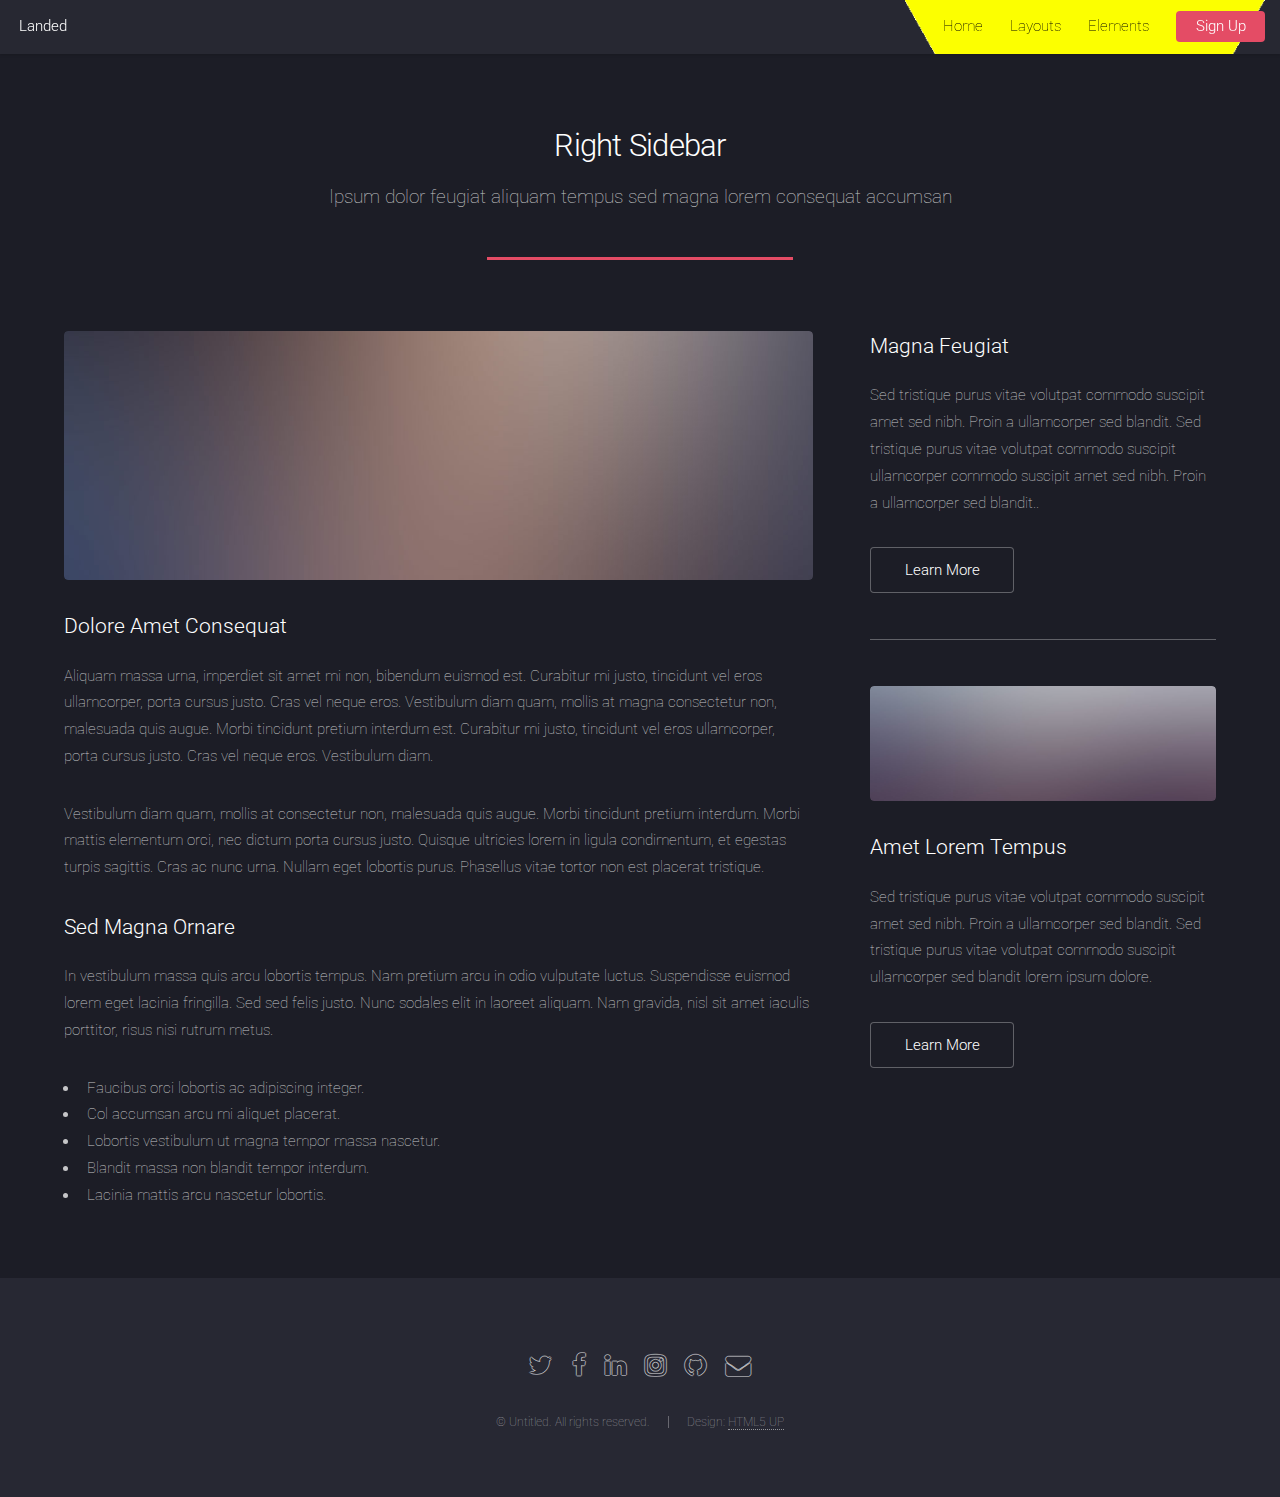
<file: public/right-sidebar.html>
<!DOCTYPE HTML>
<!--
	Landed by HTML5 UP
	html5up.net | @ajlkn
	Free for personal and commercial use under the CCA 3.0 license (html5up.net/license)
-->
<html>
	<head>
		<title>Right Sidebar - Landed by HTML5 UP</title>
		<meta charset="utf-8" />
		<meta name="viewport" content="width=device-width, initial-scale=1, user-scalable=no" />
		<link rel="stylesheet" href="assets/css/main.css" />
		<noscript><link rel="stylesheet" href="assets/css/noscript.css" /></noscript>
	</head>
	<body class="is-preload">
		<div id="page-wrapper">

			<!-- Header -->
				<header id="header">
					<h1 id="logo"><a href="index.html">Landed</a></h1>
					<nav id="nav">
						<ul>
							<li><a href="index.html">Home</a></li>
							<li>
								<a href="#">Layouts</a>
								<ul>
									<li><a href="left-sidebar.html">Left Sidebar</a></li>
									<li><a href="right-sidebar.html">Right Sidebar</a></li>
									<li><a href="no-sidebar.html">No Sidebar</a></li>
									<li>
										<a href="#">Submenu</a>
										<ul>
											<li><a href="#">Option 1</a></li>
											<li><a href="#">Option 2</a></li>
											<li><a href="#">Option 3</a></li>
											<li><a href="#">Option 4</a></li>
										</ul>
									</li>
								</ul>
							</li>
							<li><a href="elements.html">Elements</a></li>
							<li><a href="#" class="button primary">Sign Up</a></li>
						</ul>
					</nav>
				</header>

			<!-- Main -->
				<div id="main" class="wrapper style1">
					<div class="container">
						<header class="major">
							<h2>Right Sidebar</h2>
							<p>Ipsum dolor feugiat aliquam tempus sed magna lorem consequat accumsan</p>
						</header>
						<div class="row gtr-150">
							<div class="col-8 col-12-medium">

								<!-- Content -->
									<section id="content">
										<a href="#" class="image fit"><img src="images/pic06.jpg" alt="" /></a>
										<h3>Dolore Amet Consequat</h3>
										<p>Aliquam massa urna, imperdiet sit amet mi non, bibendum euismod est. Curabitur mi justo, tincidunt vel eros ullamcorper, porta cursus justo. Cras vel neque eros. Vestibulum diam quam, mollis at magna consectetur non, malesuada quis augue. Morbi tincidunt pretium interdum est. Curabitur mi justo, tincidunt vel eros ullamcorper, porta cursus justo. Cras vel neque eros. Vestibulum diam.</p>
										<p>Vestibulum diam quam, mollis at consectetur non, malesuada quis augue. Morbi tincidunt pretium interdum. Morbi mattis elementum orci, nec dictum porta cursus justo. Quisque ultricies lorem in ligula condimentum, et egestas turpis sagittis. Cras ac nunc urna. Nullam eget lobortis purus. Phasellus vitae tortor non est placerat tristique.</p>
										<h3>Sed Magna Ornare</h3>
										<p>In vestibulum massa quis arcu lobortis tempus. Nam pretium arcu in odio vulputate luctus. Suspendisse euismod lorem eget lacinia fringilla. Sed sed felis justo. Nunc sodales elit in laoreet aliquam. Nam gravida, nisl sit amet iaculis porttitor, risus nisi rutrum metus.</p>
										<ul>
											<li>Faucibus orci lobortis ac adipiscing integer.</li>
											<li>Col accumsan arcu mi aliquet placerat.</li>
											<li>Lobortis vestibulum ut magna tempor massa nascetur.</li>
											<li>Blandit massa non blandit tempor interdum.</li>
											<li>Lacinia mattis arcu nascetur lobortis.</li>
										</ul>
									</section>

							</div>
							<div class="col-4 col-12-medium">

								<!-- Sidebar -->
									<section id="sidebar">
										<section>
											<h3>Magna Feugiat</h3>
											<p>Sed tristique purus vitae volutpat commodo suscipit amet sed nibh. Proin a ullamcorper sed blandit. Sed tristique purus vitae volutpat commodo suscipit ullamcorper commodo suscipit amet sed nibh. Proin a ullamcorper sed blandit..</p>
											<footer>
												<ul class="actions">
													<li><a href="#" class="button">Learn More</a></li>
												</ul>
											</footer>
										</section>
										<hr />
										<section>
											<a href="#" class="image fit"><img src="images/pic07.jpg" alt="" /></a>
											<h3>Amet Lorem Tempus</h3>
											<p>Sed tristique purus vitae volutpat commodo suscipit amet sed nibh. Proin a ullamcorper sed blandit. Sed tristique purus vitae volutpat commodo suscipit ullamcorper sed blandit lorem ipsum dolore.</p>
											<footer>
												<ul class="actions">
													<li><a href="#" class="button">Learn More</a></li>
												</ul>
											</footer>
										</section>
									</section>

							</div>
						</div>
					</div>
				</div>

			<!-- Footer -->
				<footer id="footer">
					<ul class="icons">
						<li><a href="#" class="icon alt fa-twitter"><span class="label">Twitter</span></a></li>
						<li><a href="#" class="icon alt fa-facebook"><span class="label">Facebook</span></a></li>
						<li><a href="#" class="icon alt fa-linkedin"><span class="label">LinkedIn</span></a></li>
						<li><a href="#" class="icon alt fa-instagram"><span class="label">Instagram</span></a></li>
						<li><a href="#" class="icon alt fa-github"><span class="label">GitHub</span></a></li>
						<li><a href="#" class="icon alt fa-envelope"><span class="label">Email</span></a></li>
					</ul>
					<ul class="copyright">
						<li>&copy; Untitled. All rights reserved.</li><li>Design: <a href="http://html5up.net">HTML5 UP</a></li>
					</ul>
				</footer>

		</div>

		<!-- Scripts -->
			<script src="assets/js/jquery.min.js"></script>
			<script src="assets/js/jquery.scrolly.min.js"></script>
			<script src="assets/js/jquery.dropotron.min.js"></script>
			<script src="assets/js/jquery.scrollex.min.js"></script>
			<script src="assets/js/browser.min.js"></script>
			<script src="assets/js/breakpoints.min.js"></script>
			<script src="assets/js/util.js"></script>
			<script src="assets/js/main.js"></script>

	</body>
</html>
</file>
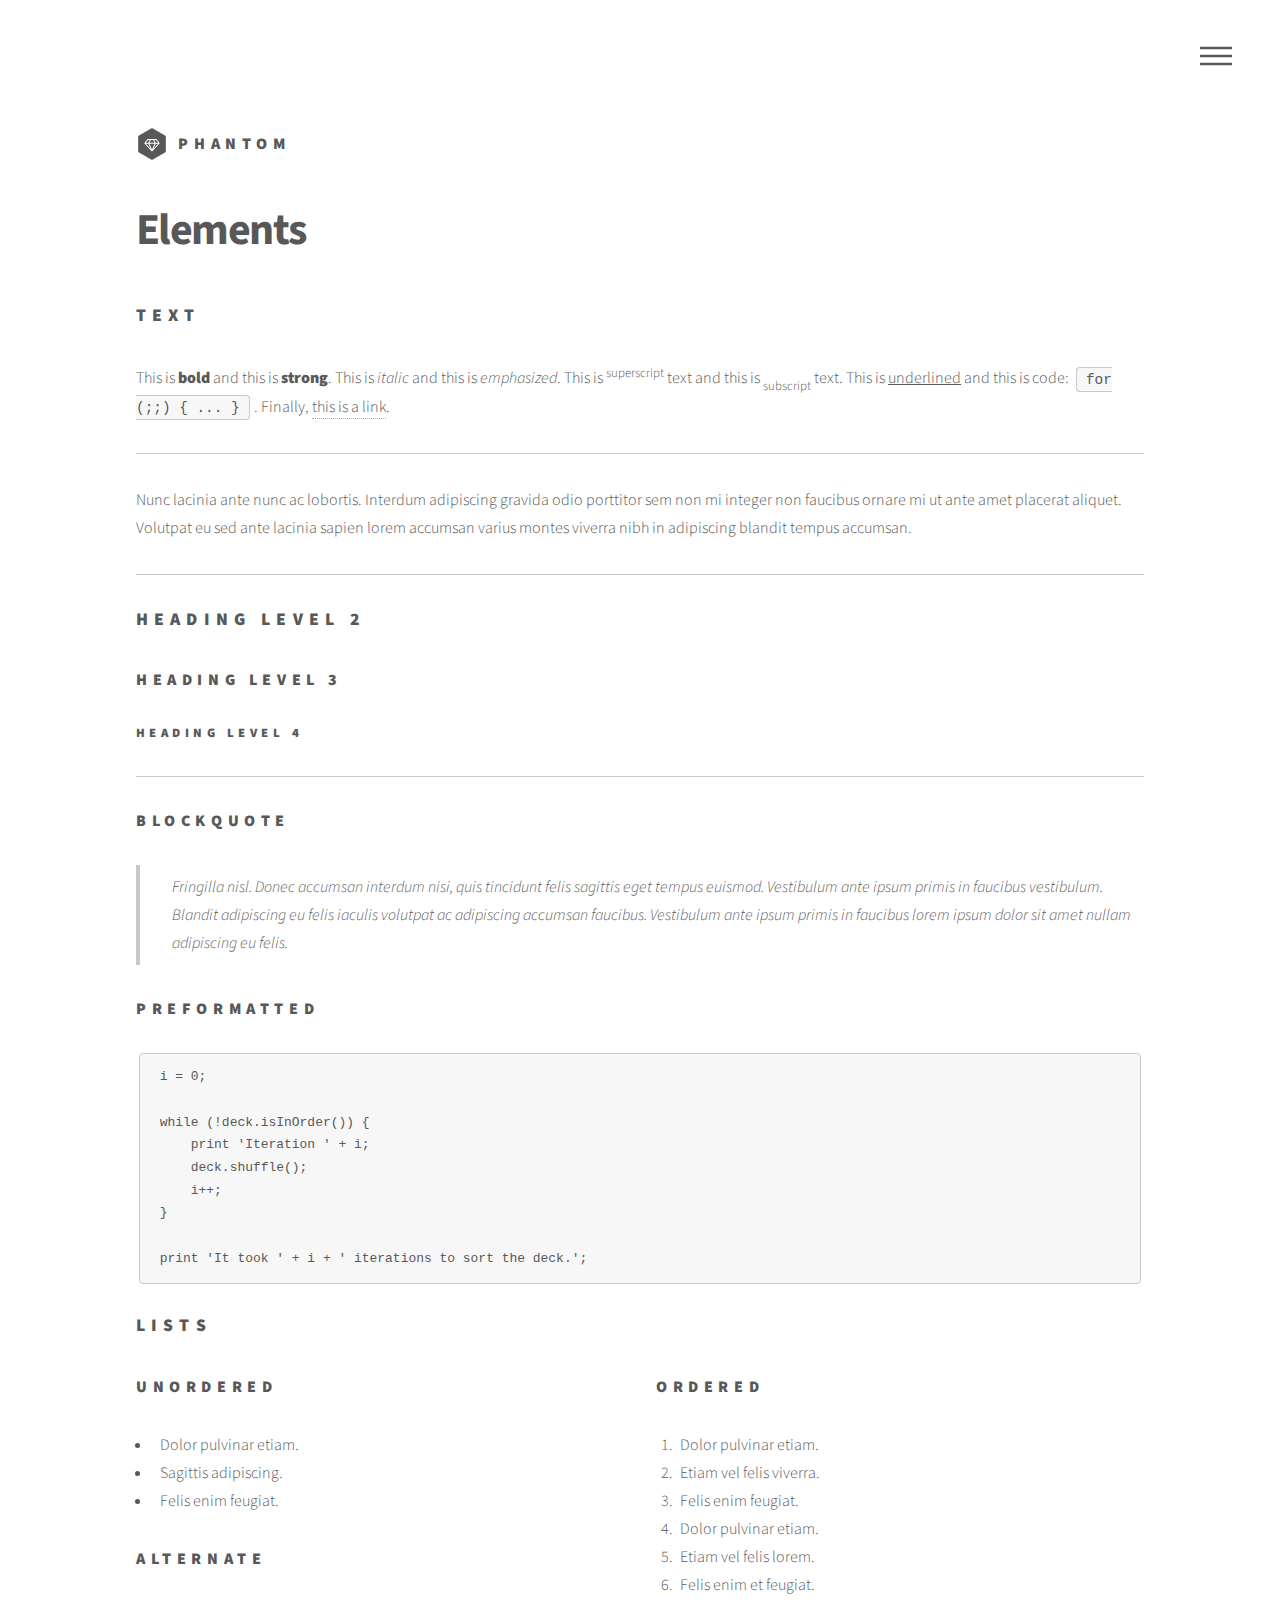
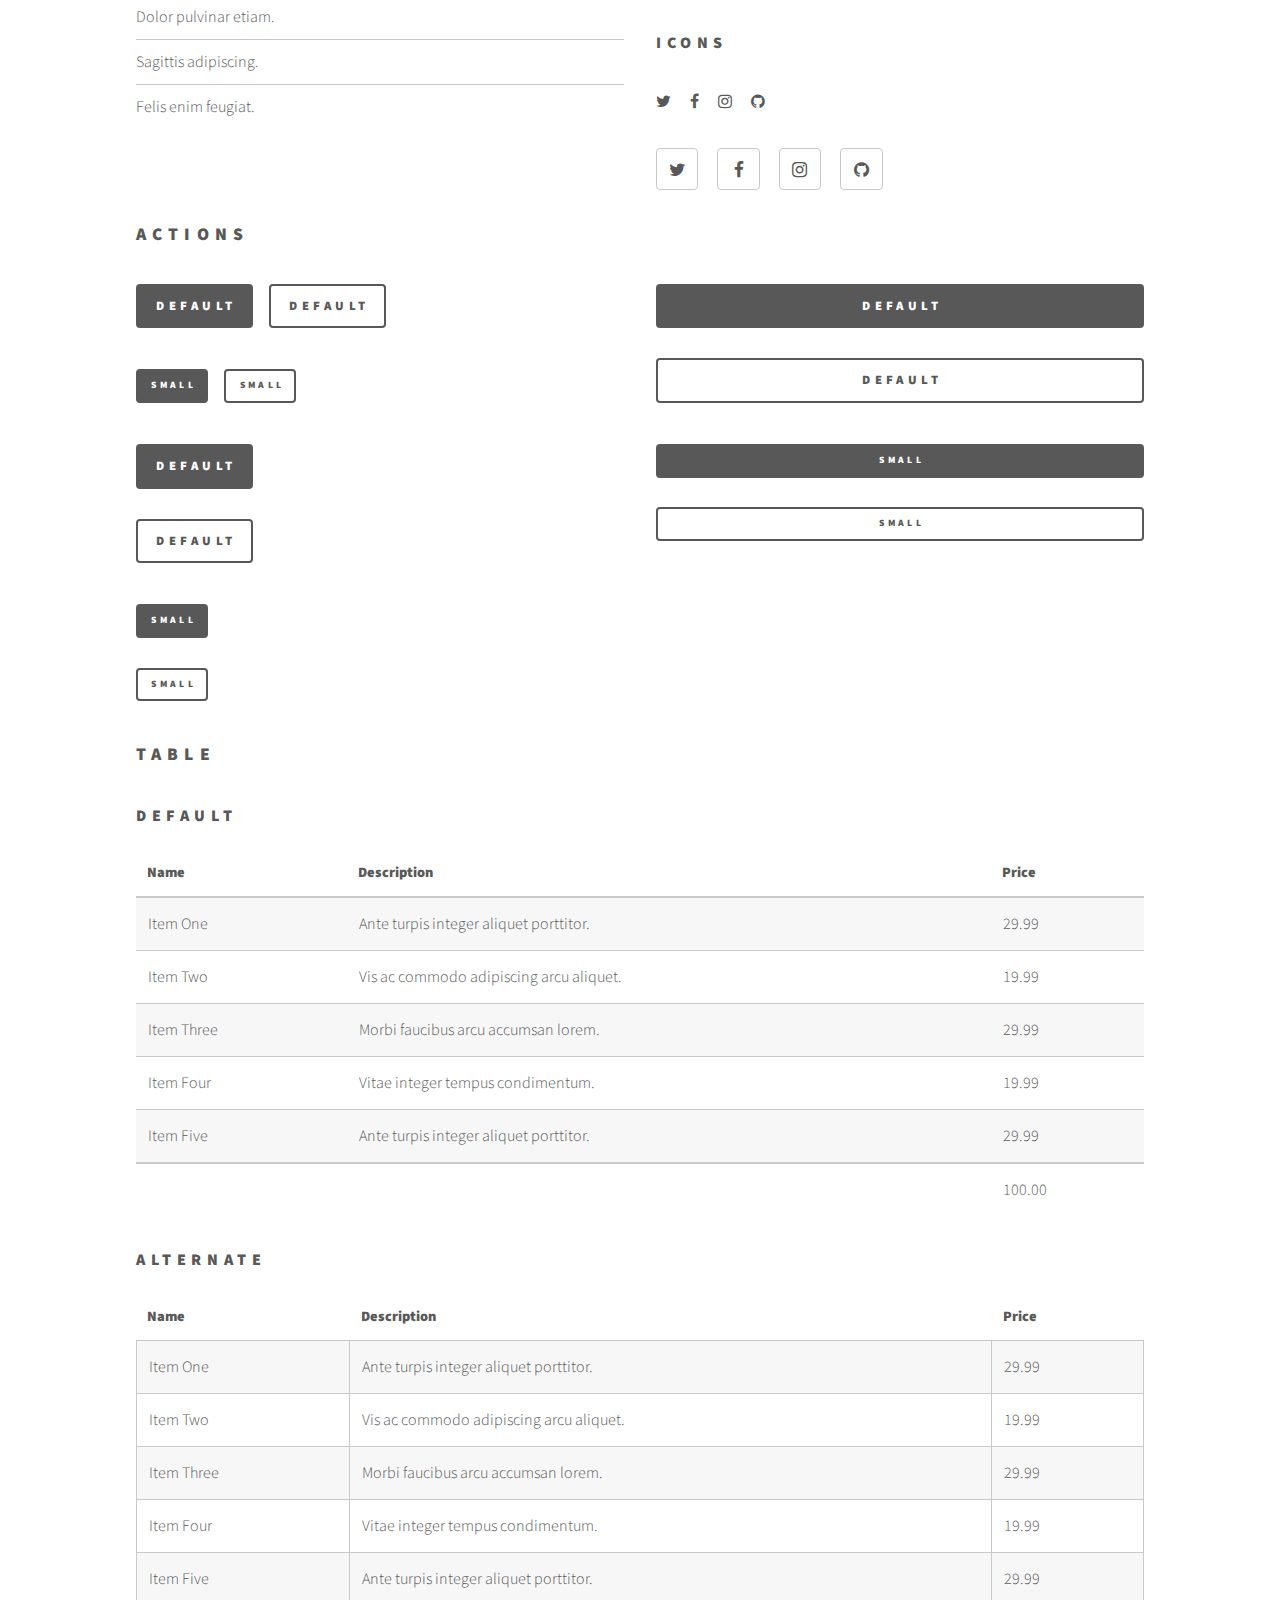
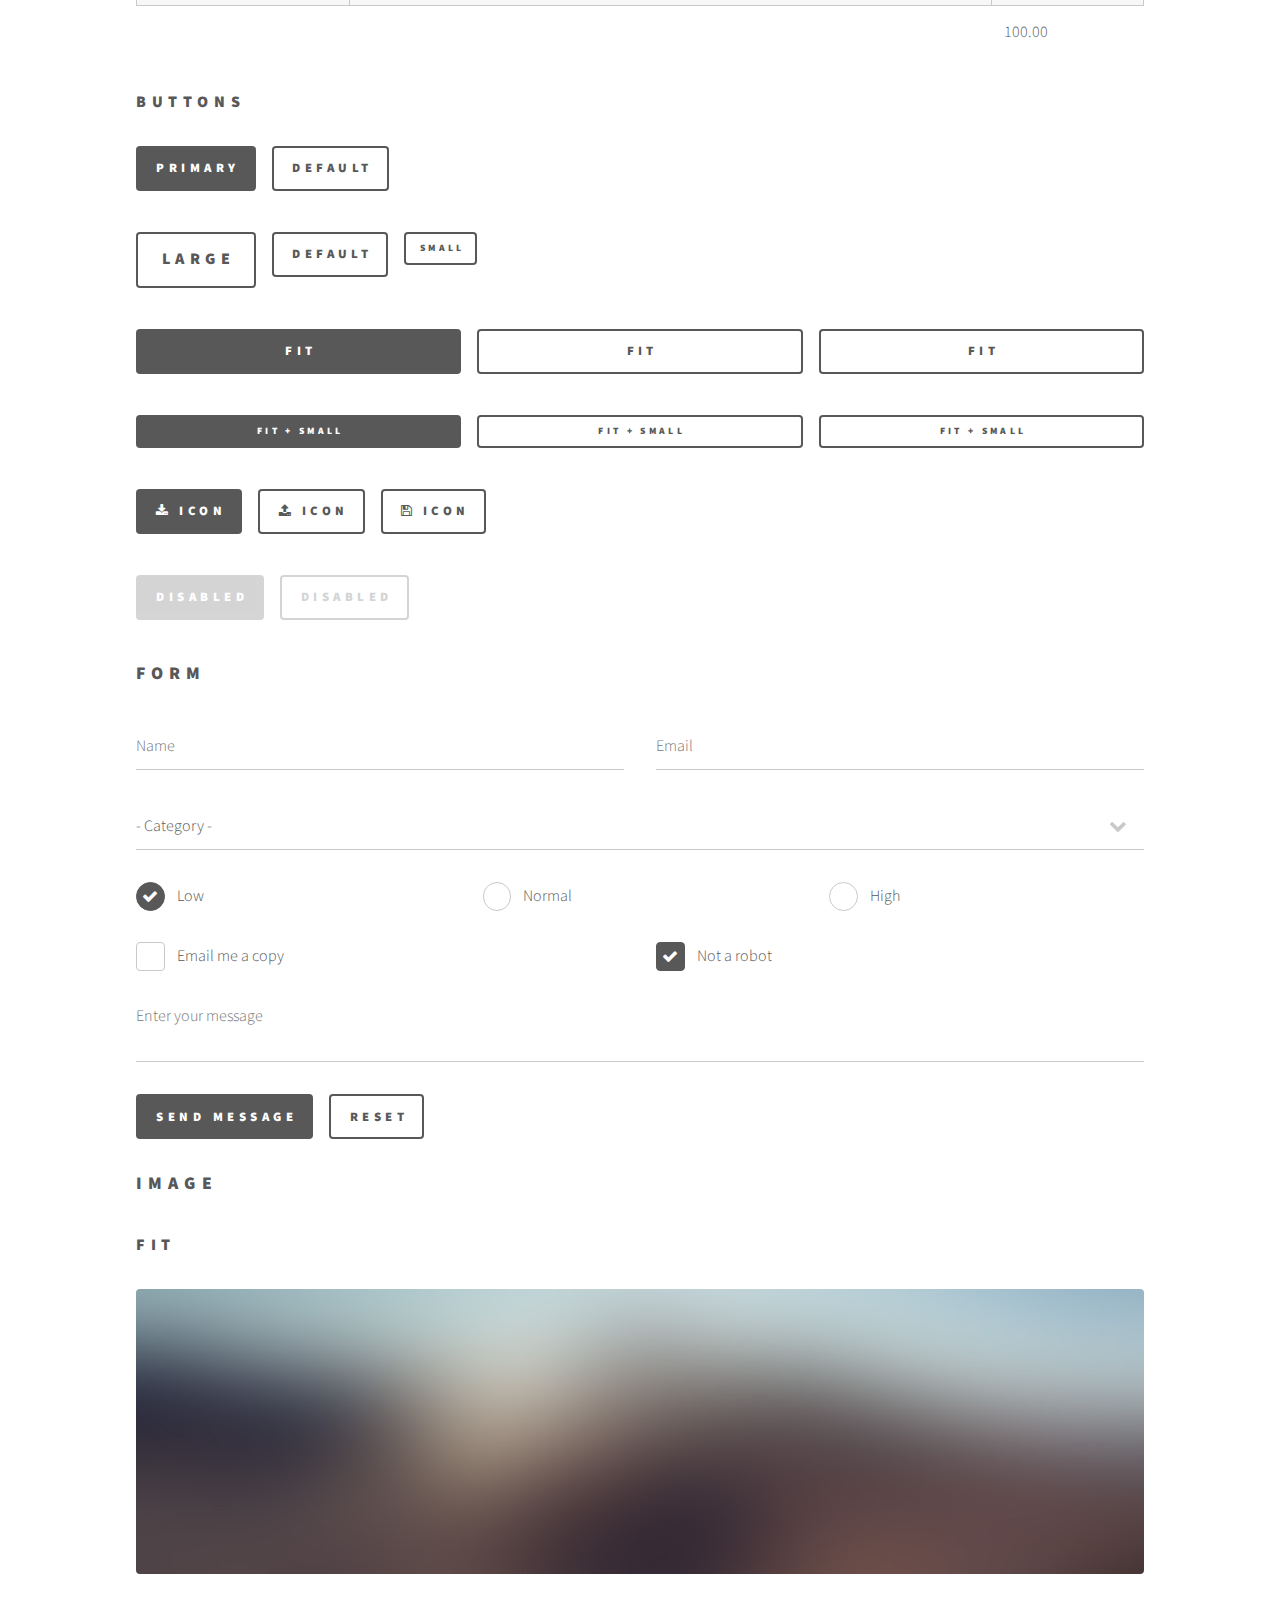
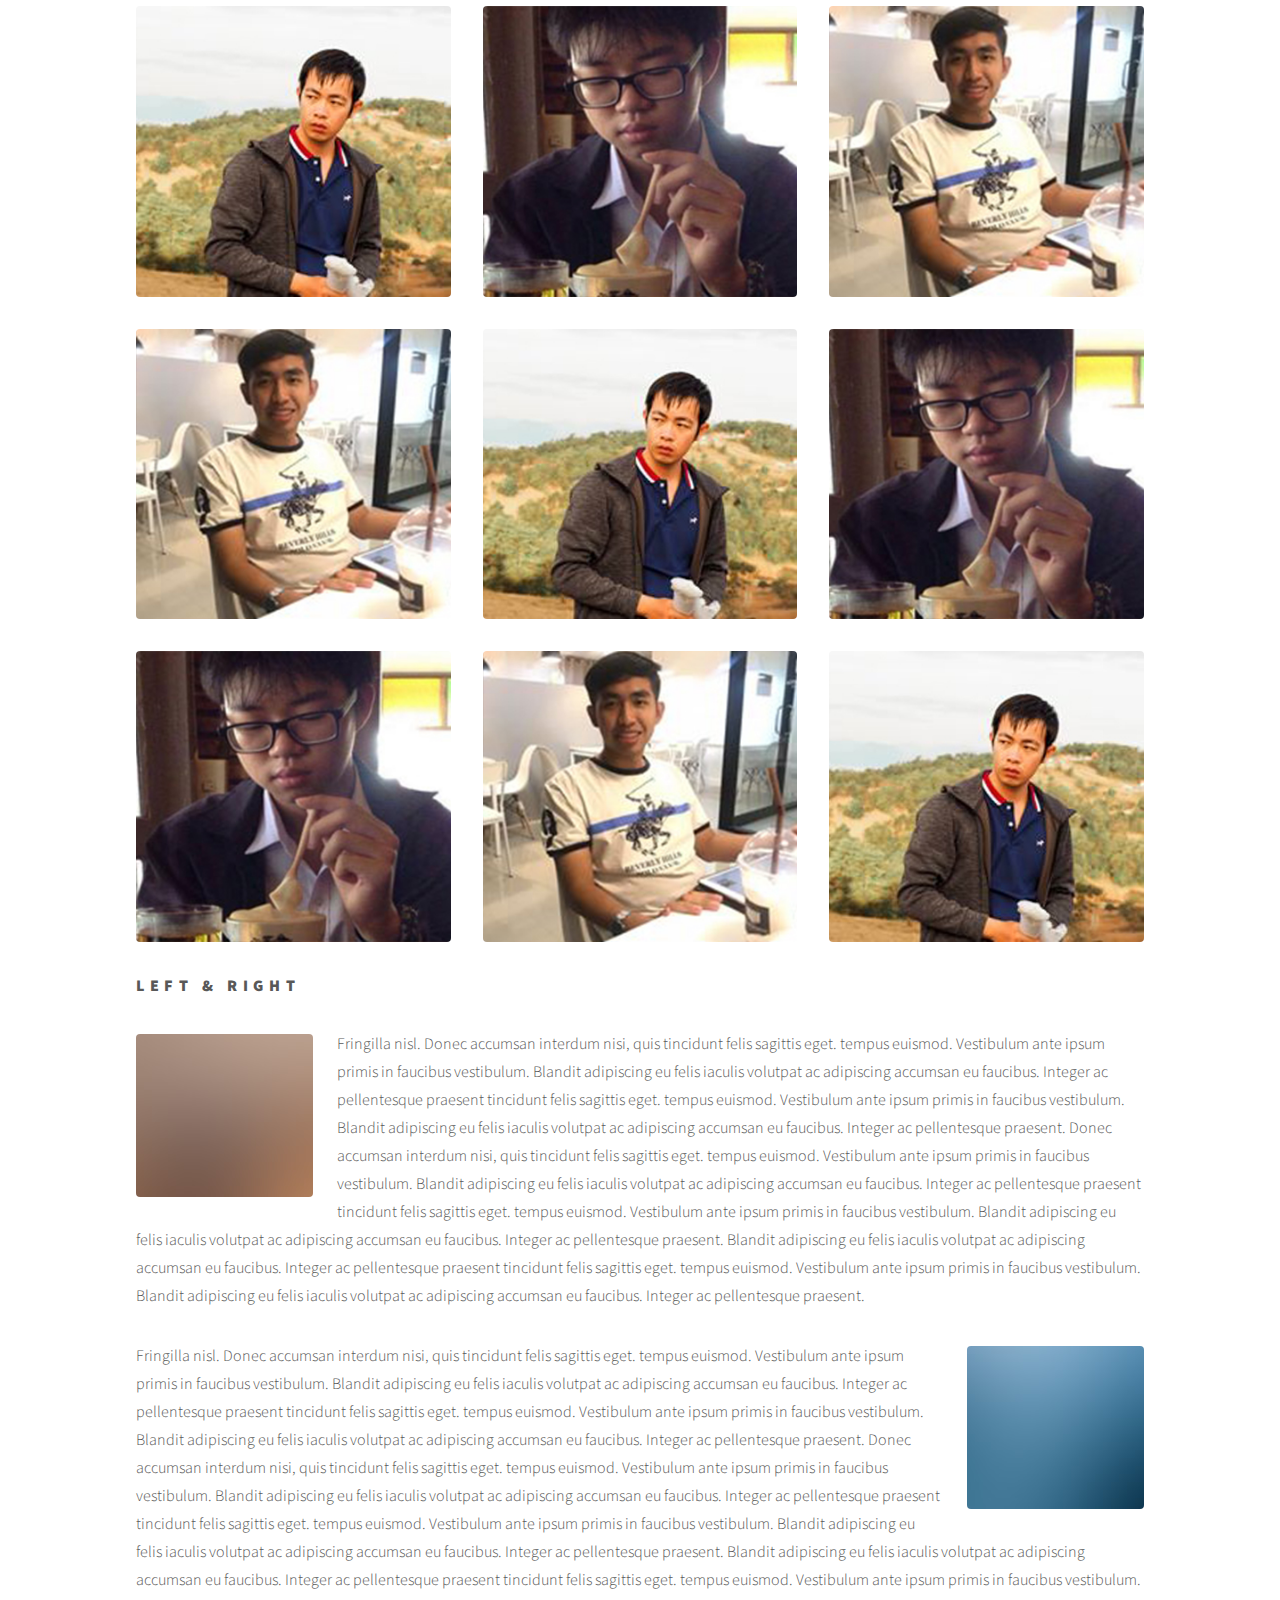
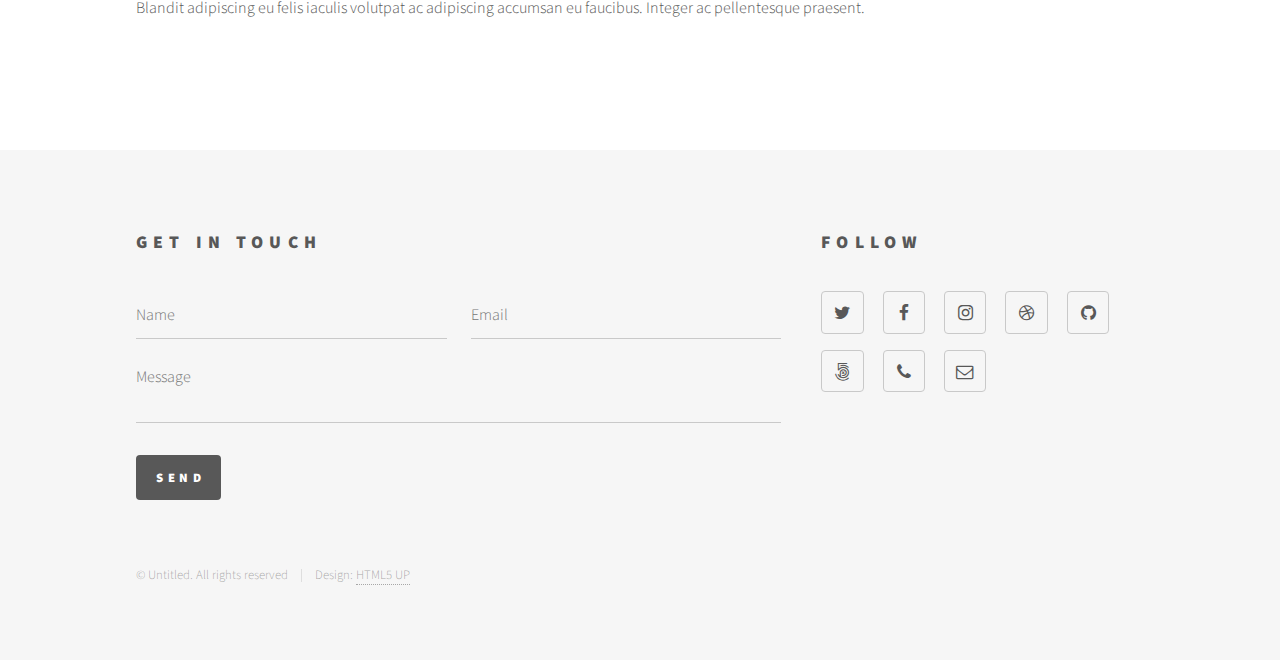
<file: public/html5up-phantom/elements.html>
<!DOCTYPE HTML>
<!--
	Phantom by HTML5 UP
	html5up.net | @ajlkn
	Free for personal and commercial use under the CCA 3.0 license (html5up.net/license)
-->
<html>
	<head>
		<title>Elements - Phantom by HTML5 UP</title>
		<meta charset="utf-8" />
		<meta name="viewport" content="width=device-width, initial-scale=1, user-scalable=no" />
		<link rel="stylesheet" href="assets/css/main.css" />
		<noscript><link rel="stylesheet" href="assets/css/noscript.css" /></noscript>
	</head>
	<body class="is-preload">
		<!-- Wrapper -->
			<div id="wrapper">

				<!-- Header -->
					<header id="header">
						<div class="inner">

							<!-- Logo -->
								<a href="index.html" class="logo">
									<span class="symbol"><img src="images/logo.svg" alt="" /></span><span class="title">Phantom</span>
								</a>

							<!-- Nav -->
								<nav>
									<ul>
										<li><a href="#menu">Menu</a></li>
									</ul>
								</nav>

						</div>
					</header>

				<!-- Menu -->
					<nav id="menu">
						<h2>Menu</h2>
						<ul>
							<li><a href="index.html">Home</a></li>
							<li><a href="generic.html">Ipsum veroeros</a></li>
							<li><a href="generic.html">Tempus etiam</a></li>
							<li><a href="generic.html">Consequat dolor</a></li>
							<li><a href="elements.html">Elements</a></li>
						</ul>
					</nav>

				<!-- Main -->
					<div id="main">
						<div class="inner">
							<h1>Elements</h1>

							<!-- Text -->
								<section>
									<h2>Text</h2>
									<p>This is <b>bold</b> and this is <strong>strong</strong>. This is <i>italic</i> and this is <em>emphasized</em>.
									This is <sup>superscript</sup> text and this is <sub>subscript</sub> text.
									This is <u>underlined</u> and this is code: <code>for (;;) { ... }</code>. Finally, <a href="#">this is a link</a>.</p>
									<hr />
									<p>Nunc lacinia ante nunc ac lobortis. Interdum adipiscing gravida odio porttitor sem non mi integer non faucibus ornare mi ut ante amet placerat aliquet. Volutpat eu sed ante lacinia sapien lorem accumsan varius montes viverra nibh in adipiscing blandit tempus accumsan.</p>
									<hr />
									<h2>Heading Level 2</h2>
									<h3>Heading Level 3</h3>
									<h4>Heading Level 4</h4>
									<hr />
									<h3>Blockquote</h3>
									<blockquote>Fringilla nisl. Donec accumsan interdum nisi, quis tincidunt felis sagittis eget tempus euismod. Vestibulum ante ipsum primis in faucibus vestibulum. Blandit adipiscing eu felis iaculis volutpat ac adipiscing accumsan faucibus. Vestibulum ante ipsum primis in faucibus lorem ipsum dolor sit amet nullam adipiscing eu felis.</blockquote>
									<h3>Preformatted</h3>
									<pre><code>i = 0;

while (!deck.isInOrder()) {
    print 'Iteration ' + i;
    deck.shuffle();
    i++;
}

print 'It took ' + i + ' iterations to sort the deck.';</code></pre>
								</section>

							<!-- Lists -->
								<section>
									<h2>Lists</h2>
									<div class="row">
										<div class="col-6 col-12-medium">
											<h3>Unordered</h3>
											<ul>
												<li>Dolor pulvinar etiam.</li>
												<li>Sagittis adipiscing.</li>
												<li>Felis enim feugiat.</li>
											</ul>
											<h3>Alternate</h3>
											<ul class="alt">
												<li>Dolor pulvinar etiam.</li>
												<li>Sagittis adipiscing.</li>
												<li>Felis enim feugiat.</li>
											</ul>
										</div>
										<div class="col-6 col-12-medium">
											<h3>Ordered</h3>
											<ol>
												<li>Dolor pulvinar etiam.</li>
												<li>Etiam vel felis viverra.</li>
												<li>Felis enim feugiat.</li>
												<li>Dolor pulvinar etiam.</li>
												<li>Etiam vel felis lorem.</li>
												<li>Felis enim et feugiat.</li>
											</ol>
											<h3>Icons</h3>
											<ul class="icons">
												<li><a href="#" class="icon style1 fa-twitter"><span class="label">Twitter</span></a></li>
												<li><a href="#" class="icon style1 fa-facebook"><span class="label">Facebook</span></a></li>
												<li><a href="#" class="icon style1 fa-instagram"><span class="label">Instagram</span></a></li>
												<li><a href="#" class="icon style1 fa-github"><span class="label">Github</span></a></li>
											</ul>
											<ul class="icons">
												<li><a href="#" class="icon style2 fa-twitter"><span class="label">Twitter</span></a></li>
												<li><a href="#" class="icon style2 fa-facebook"><span class="label">Facebook</span></a></li>
												<li><a href="#" class="icon style2 fa-instagram"><span class="label">Instagram</span></a></li>
												<li><a href="#" class="icon style2 fa-github"><span class="label">Github</span></a></li>
											</ul>
										</div>
									</div>
									<h2>Actions</h2>
									<div class="row">
										<div class="col-6 col-12-medium">
											<ul class="actions">
												<li><a href="#" class="button primary">Default</a></li>
												<li><a href="#" class="button">Default</a></li>
											</ul>
											<ul class="actions small">
												<li><a href="#" class="button primary small">Small</a></li>
												<li><a href="#" class="button small">Small</a></li>
											</ul>
											<ul class="actions stacked">
												<li><a href="#" class="button primary">Default</a></li>
												<li><a href="#" class="button">Default</a></li>
											</ul>
											<ul class="actions stacked">
												<li><a href="#" class="button primary small">Small</a></li>
												<li><a href="#" class="button small">Small</a></li>
											</ul>
										</div>
										<div class="col-6 col-12-medium">
											<ul class="actions stacked">
												<li><a href="#" class="button primary fit">Default</a></li>
												<li><a href="#" class="button fit">Default</a></li>
											</ul>
											<ul class="actions stacked">
												<li><a href="#" class="button primary small fit">Small</a></li>
												<li><a href="#" class="button small fit">Small</a></li>
											</ul>
										</div>
									</div>
								</section>

							<!-- Table -->
								<section>
									<h2>Table</h2>
									<h3>Default</h3>
									<div class="table-wrapper">
										<table>
											<thead>
												<tr>
													<th>Name</th>
													<th>Description</th>
													<th>Price</th>
												</tr>
											</thead>
											<tbody>
												<tr>
													<td>Item One</td>
													<td>Ante turpis integer aliquet porttitor.</td>
													<td>29.99</td>
												</tr>
												<tr>
													<td>Item Two</td>
													<td>Vis ac commodo adipiscing arcu aliquet.</td>
													<td>19.99</td>
												</tr>
												<tr>
													<td>Item Three</td>
													<td> Morbi faucibus arcu accumsan lorem.</td>
													<td>29.99</td>
												</tr>
												<tr>
													<td>Item Four</td>
													<td>Vitae integer tempus condimentum.</td>
													<td>19.99</td>
												</tr>
												<tr>
													<td>Item Five</td>
													<td>Ante turpis integer aliquet porttitor.</td>
													<td>29.99</td>
												</tr>
											</tbody>
											<tfoot>
												<tr>
													<td colspan="2"></td>
													<td>100.00</td>
												</tr>
											</tfoot>
										</table>
									</div>

									<h3>Alternate</h3>
									<div class="table-wrapper">
										<table class="alt">
											<thead>
												<tr>
													<th>Name</th>
													<th>Description</th>
													<th>Price</th>
												</tr>
											</thead>
											<tbody>
												<tr>
													<td>Item One</td>
													<td>Ante turpis integer aliquet porttitor.</td>
													<td>29.99</td>
												</tr>
												<tr>
													<td>Item Two</td>
													<td>Vis ac commodo adipiscing arcu aliquet.</td>
													<td>19.99</td>
												</tr>
												<tr>
													<td>Item Three</td>
													<td> Morbi faucibus arcu accumsan lorem.</td>
													<td>29.99</td>
												</tr>
												<tr>
													<td>Item Four</td>
													<td>Vitae integer tempus condimentum.</td>
													<td>19.99</td>
												</tr>
												<tr>
													<td>Item Five</td>
													<td>Ante turpis integer aliquet porttitor.</td>
													<td>29.99</td>
												</tr>
											</tbody>
											<tfoot>
												<tr>
													<td colspan="2"></td>
													<td>100.00</td>
												</tr>
											</tfoot>
										</table>
									</div>
								</section>

							<!-- Buttons -->
								<section>
									<h3>Buttons</h3>
									<ul class="actions">
										<li><a href="#" class="button primary">Primary</a></li>
										<li><a href="#" class="button">Default</a></li>
									</ul>
									<ul class="actions">
										<li><a href="#" class="button large">Large</a></li>
										<li><a href="#" class="button">Default</a></li>
										<li><a href="#" class="button small">Small</a></li>
									</ul>
									<ul class="actions fit">
										<li><a href="#" class="button primary fit">Fit</a></li>
										<li><a href="#" class="button fit">Fit</a></li>
										<li><a href="#" class="button fit">Fit</a></li>
									</ul>
									<ul class="actions fit small">
										<li><a href="#" class="button primary fit small">Fit + Small</a></li>
										<li><a href="#" class="button fit small">Fit + Small</a></li>
										<li><a href="#" class="button fit small">Fit + Small</a></li>
									</ul>
									<ul class="actions">
										<li><a href="#" class="button primary icon fa-download">Icon</a></li>
										<li><a href="#" class="button icon fa-upload">Icon</a></li>
										<li><a href="#" class="button icon fa-save">Icon</a></li>
									</ul>
									<ul class="actions">
										<li><span class="button primary disabled">Disabled</span></li>
										<li><span class="button disabled">Disabled</span></li>
									</ul>
								</section>

							<!-- Form -->
								<section>
									<h2>Form</h2>
									<form method="post" action="#">
										<div class="row gtr-uniform">
											<div class="col-6 col-12-xsmall">
												<input type="text" name="demo-name" id="demo-name" value="" placeholder="Name" />
											</div>
											<div class="col-6 col-12-xsmall">
												<input type="email" name="demo-email" id="demo-email" value="" placeholder="Email" />
											</div>
											<div class="col-12">
												<select name="demo-category" id="demo-category">
													<option value="">- Category -</option>
													<option value="1">Manufacturing</option>
													<option value="1">Shipping</option>
													<option value="1">Administration</option>
													<option value="1">Human Resources</option>
												</select>
											</div>
											<div class="col-4 col-12-small">
												<input type="radio" id="demo-priority-low" name="demo-priority" checked>
												<label for="demo-priority-low">Low</label>
											</div>
											<div class="col-4 col-12-small">
												<input type="radio" id="demo-priority-normal" name="demo-priority">
												<label for="demo-priority-normal">Normal</label>
											</div>
											<div class="col-4 col-12-small">
												<input type="radio" id="demo-priority-high" name="demo-priority">
												<label for="demo-priority-high">High</label>
											</div>
											<div class="col-6 col-12-small">
												<input type="checkbox" id="demo-copy" name="demo-copy">
												<label for="demo-copy">Email me a copy</label>
											</div>
											<div class="col-6 col-12-small">
												<input type="checkbox" id="demo-human" name="demo-human" checked>
												<label for="demo-human">Not a robot</label>
											</div>
											<div class="col-12">
												<textarea name="demo-message" id="demo-message" placeholder="Enter your message" rows="6"></textarea>
											</div>
											<div class="col-12">
												<ul class="actions">
													<li><input type="submit" value="Send Message" class="primary" /></li>
													<li><input type="reset" value="Reset" /></li>
												</ul>
											</div>
										</div>
									</form>
								</section>

							<!-- Image -->
								<section>
									<h2>Image</h2>
									<h3>Fit</h3>
									<div class="box alt">
										<div class="row gtr-uniform">
											<div class="col-12"><span class="image fit"><img src="images/pic13.jpg" alt="" /></span></div>
											<div class="col-4"><span class="image fit"><img src="images/pic01.jpg" alt="" /></span></div>
											<div class="col-4"><span class="image fit"><img src="images/pic02.jpg" alt="" /></span></div>
											<div class="col-4"><span class="image fit"><img src="images/pic03.jpg" alt="" /></span></div>
											<div class="col-4"><span class="image fit"><img src="images/pic03.jpg" alt="" /></span></div>
											<div class="col-4"><span class="image fit"><img src="images/pic01.jpg" alt="" /></span></div>
											<div class="col-4"><span class="image fit"><img src="images/pic02.jpg" alt="" /></span></div>
											<div class="col-4"><span class="image fit"><img src="images/pic02.jpg" alt="" /></span></div>
											<div class="col-4"><span class="image fit"><img src="images/pic03.jpg" alt="" /></span></div>
											<div class="col-4"><span class="image fit"><img src="images/pic01.jpg" alt="" /></span></div>
										</div>
									</div>
									<h3>Left &amp; Right</h3>
									<p><span class="image left"><img src="images/pic14.jpg" alt="" /></span>Fringilla nisl. Donec accumsan interdum nisi, quis tincidunt felis sagittis eget. tempus euismod. Vestibulum ante ipsum primis in faucibus vestibulum. Blandit adipiscing eu felis iaculis volutpat ac adipiscing accumsan eu faucibus. Integer ac pellentesque praesent tincidunt felis sagittis eget. tempus euismod. Vestibulum ante ipsum primis in faucibus vestibulum. Blandit adipiscing eu felis iaculis volutpat ac adipiscing accumsan eu faucibus. Integer ac pellentesque praesent. Donec accumsan interdum nisi, quis tincidunt felis sagittis eget. tempus euismod. Vestibulum ante ipsum primis in faucibus vestibulum. Blandit adipiscing eu felis iaculis volutpat ac adipiscing accumsan eu faucibus. Integer ac pellentesque praesent tincidunt felis sagittis eget. tempus euismod. Vestibulum ante ipsum primis in faucibus vestibulum. Blandit adipiscing eu felis iaculis volutpat ac adipiscing accumsan eu faucibus. Integer ac pellentesque praesent. Blandit adipiscing eu felis iaculis volutpat ac adipiscing accumsan eu faucibus. Integer ac pellentesque praesent tincidunt felis sagittis eget. tempus euismod. Vestibulum ante ipsum primis in faucibus vestibulum. Blandit adipiscing eu felis iaculis volutpat ac adipiscing accumsan eu faucibus. Integer ac pellentesque praesent.</p>
									<p><span class="image right"><img src="images/pic15.jpg" alt="" /></span>Fringilla nisl. Donec accumsan interdum nisi, quis tincidunt felis sagittis eget. tempus euismod. Vestibulum ante ipsum primis in faucibus vestibulum. Blandit adipiscing eu felis iaculis volutpat ac adipiscing accumsan eu faucibus. Integer ac pellentesque praesent tincidunt felis sagittis eget. tempus euismod. Vestibulum ante ipsum primis in faucibus vestibulum. Blandit adipiscing eu felis iaculis volutpat ac adipiscing accumsan eu faucibus. Integer ac pellentesque praesent. Donec accumsan interdum nisi, quis tincidunt felis sagittis eget. tempus euismod. Vestibulum ante ipsum primis in faucibus vestibulum. Blandit adipiscing eu felis iaculis volutpat ac adipiscing accumsan eu faucibus. Integer ac pellentesque praesent tincidunt felis sagittis eget. tempus euismod. Vestibulum ante ipsum primis in faucibus vestibulum. Blandit adipiscing eu felis iaculis volutpat ac adipiscing accumsan eu faucibus. Integer ac pellentesque praesent. Blandit adipiscing eu felis iaculis volutpat ac adipiscing accumsan eu faucibus. Integer ac pellentesque praesent tincidunt felis sagittis eget. tempus euismod. Vestibulum ante ipsum primis in faucibus vestibulum. Blandit adipiscing eu felis iaculis volutpat ac adipiscing accumsan eu faucibus. Integer ac pellentesque praesent.</p>
								</section>

						</div>
					</div>

				<!-- Footer -->
					<footer id="footer">
						<div class="inner">
							<section>
								<h2>Get in touch</h2>
								<form method="post" action="#">
									<div class="fields">
										<div class="field half">
											<input type="text" name="name" id="name" placeholder="Name" />
										</div>
										<div class="field half">
											<input type="email" name="email" id="email" placeholder="Email" />
										</div>
										<div class="field">
											<textarea name="message" id="message" placeholder="Message"></textarea>
										</div>
									</div>
									<ul class="actions">
										<li><input type="submit" value="Send" class="primary" /></li>
									</ul>
								</form>
							</section>
							<section>
								<h2>Follow</h2>
								<ul class="icons">
									<li><a href="#" class="icon style2 fa-twitter"><span class="label">Twitter</span></a></li>
									<li><a href="#" class="icon style2 fa-facebook"><span class="label">Facebook</span></a></li>
									<li><a href="#" class="icon style2 fa-instagram"><span class="label">Instagram</span></a></li>
									<li><a href="#" class="icon style2 fa-dribbble"><span class="label">Dribbble</span></a></li>
									<li><a href="#" class="icon style2 fa-github"><span class="label">GitHub</span></a></li>
									<li><a href="#" class="icon style2 fa-500px"><span class="label">500px</span></a></li>
									<li><a href="#" class="icon style2 fa-phone"><span class="label">Phone</span></a></li>
									<li><a href="#" class="icon style2 fa-envelope-o"><span class="label">Email</span></a></li>
								</ul>
							</section>
							<ul class="copyright">
								<li>&copy; Untitled. All rights reserved</li><li>Design: <a href="http://html5up.net">HTML5 UP</a></li>
							</ul>
						</div>
					</footer>

			</div>

		<!-- Scripts -->
			<script src="assets/js/jquery.min.js"></script>
			<script src="assets/js/browser.min.js"></script>
			<script src="assets/js/breakpoints.min.js"></script>
			<script src="assets/js/util.js"></script>
			<script src="assets/js/main.js"></script>

	</body>
</html>
</file>
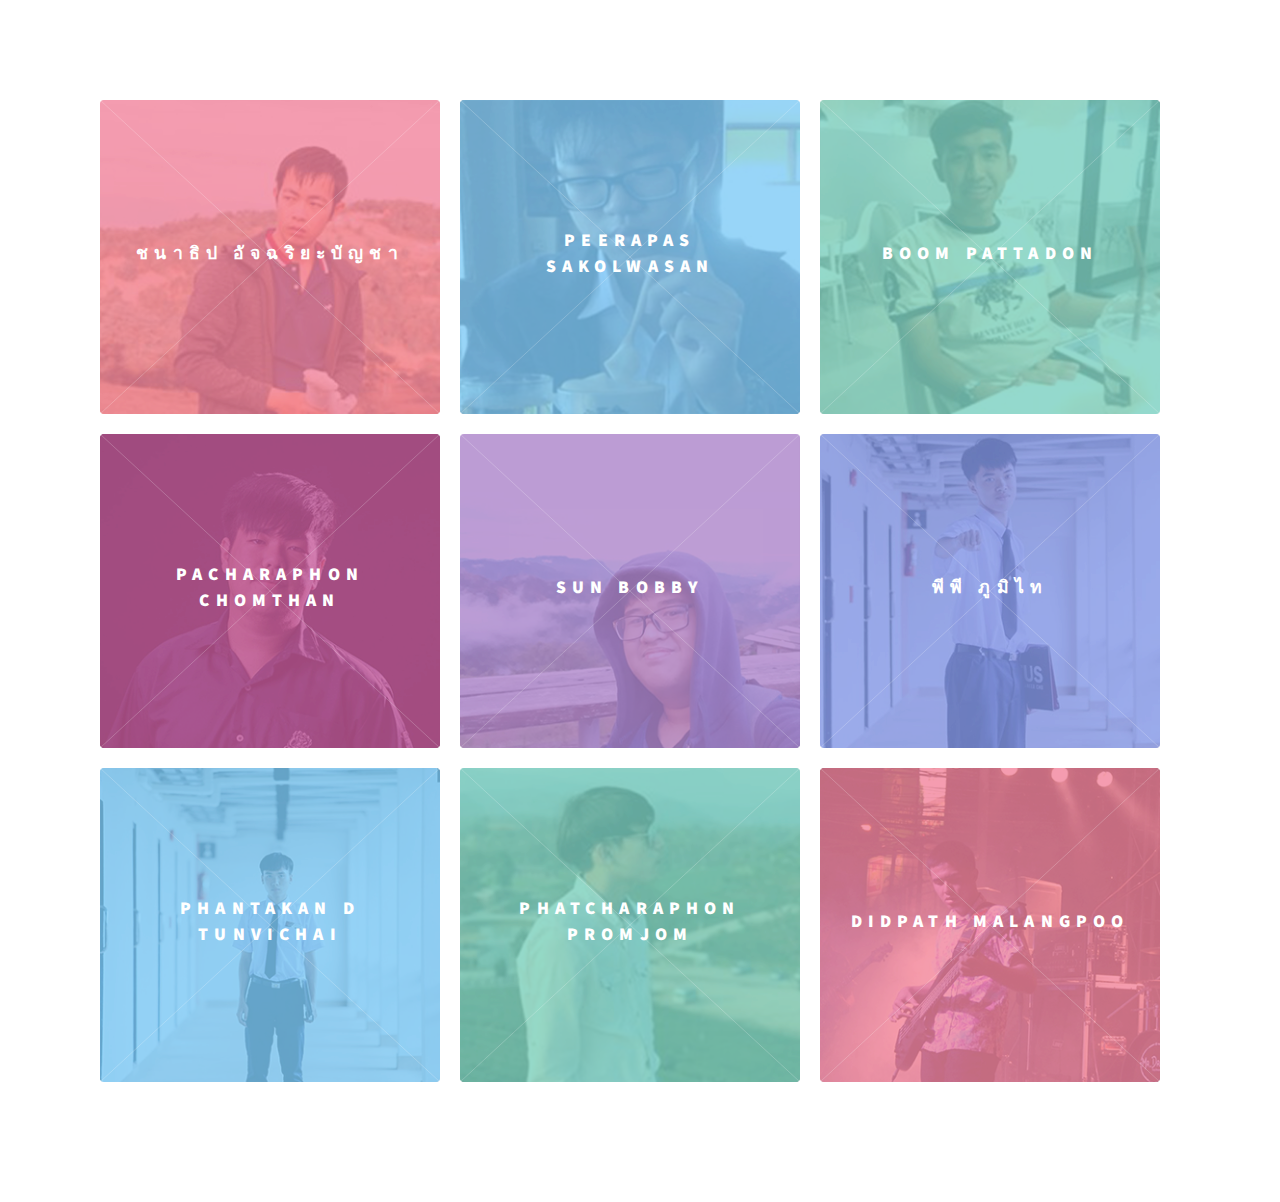
<file: public/html5up-phantom/gallery.html>
<!DOCTYPE HTML>
<!--
	Phantom by HTML5 UP
	html5up.net | @ajlkn
	Free for personal and commercial use under the CCA 3.0 license (html5up.net/license)
-->
<html>
	<head>
		<title>Phantom by HTML5 UP</title>
		<meta charset="utf-8" />
		<meta name="viewport" content="width=device-width, initial-scale=1, user-scalable=no" />
		<link rel="stylesheet" href="assets/css/main.css" />
		<noscript><link rel="stylesheet" href="assets/css/noscript.css" /></noscript>
	</head>
	<body class="is-preload">
				<!-- Main -->
							<section class="tiles">
								<article class="style1">
									<span class="image">
										<img src="images/pic01.jpg" alt="" />
									</span>
									<a>
										<h2>ชนาธิป อัจฉริยะบัญชา</h2>
										<div class="content">
											<p>ธิปสุดหล่อ</p>
										</div>
									</a>
								</article>
								<article class="style2">
									<span class="image">
										<img src="images/pic02.jpg" alt="" />
									</span>
									<a>
										<h2>Peerapas Sakolwasan</h2>
										<div class="content">
											<p>Sed nisl arcu euismod sit amet nisi lorem etiam dolor veroeros et feugiat.</p>
										</div>
									</a>
								</article>
								<article class="style3">
									<span class="image">
										<img src="images/pic03.jpg" alt="" />
									</span>
									<a>
										<h2>Boom Pattadon</h2>
										<div class="content">
											<p>Sed nisl arcu euismod sit amet nisi lorem etiam dolor veroeros et feugiat.</p>
										</div>
									</a>
								</article>
								<article class="style4">
									<span class="image">
										<img src="images/pic04.jpg" alt="" />
									</span>
									<a>
										<h2>Pacharaphon Chomthan</h2>
										<div class="content">
											<p>เทพอั่ม</p>
										</div>
									</a>
								</article>
								<article class="style5">
									<span class="image">
										<img src="images/pic05.jpg" alt="" />
									</span>
									<a>
										<h2>Sun Bobby</h2>
										<div class="content">
											<p>ผู้ดูแล</p>
										</div>
									</a>
								</article>
								<article class="style6">
									<span class="image">
										<img src="images/pic06.jpg" alt="" />
									</span>
									<a>
										<h2>พีพี ภูมิไท</h2>
										<div class="content">
											<p>PP เด็กเทพ</p>
										</div>
									</a>
								</article>
								<article class="style2">
									<span class="image">
										<img src="images/pic07.jpg" alt="" />
									</span>
									<a>
										<h2>Phantakan D Tunvichai</h2>
										<div class="content">
											<p>Sed nisl arcu euismod sit amet nisi lorem etiam dolor veroeros et feugiat.</p>
										</div>
									</a>
								</article>
								<article class="style3">
									<span class="image">
										<img src="images/pic08.jpg" alt="" />
									</span>
									<a>
										<h2>Phatcharaphon Promjom</h2>
										<div class="content">
											<p>Sed nisl arcu euismod sit amet nisi lorem etiam dolor veroeros et feugiat.</p>
										</div>
									</a>
								</article>
								<article class="style1">
									<span class="image">
										<img src="images/pic09.jpg" alt="" />
									</span>
									<a>
										<h2>Didpath Malangpoo</h2>
										<div class="content">
											<p>โครตเท่</p>
										</div>
									</a>
								</article>
							</section>
			</div>

		<!-- Scripts -->
			<script src="assets/js/jquery.min.js"></script>
			<script src="assets/js/browser.min.js"></script>
			<script src="assets/js/breakpoints.min.js"></script>
			<script src="assets/js/util.js"></script>
			<script src="assets/js/main.js"></script>

	</body>
</html>
</file>
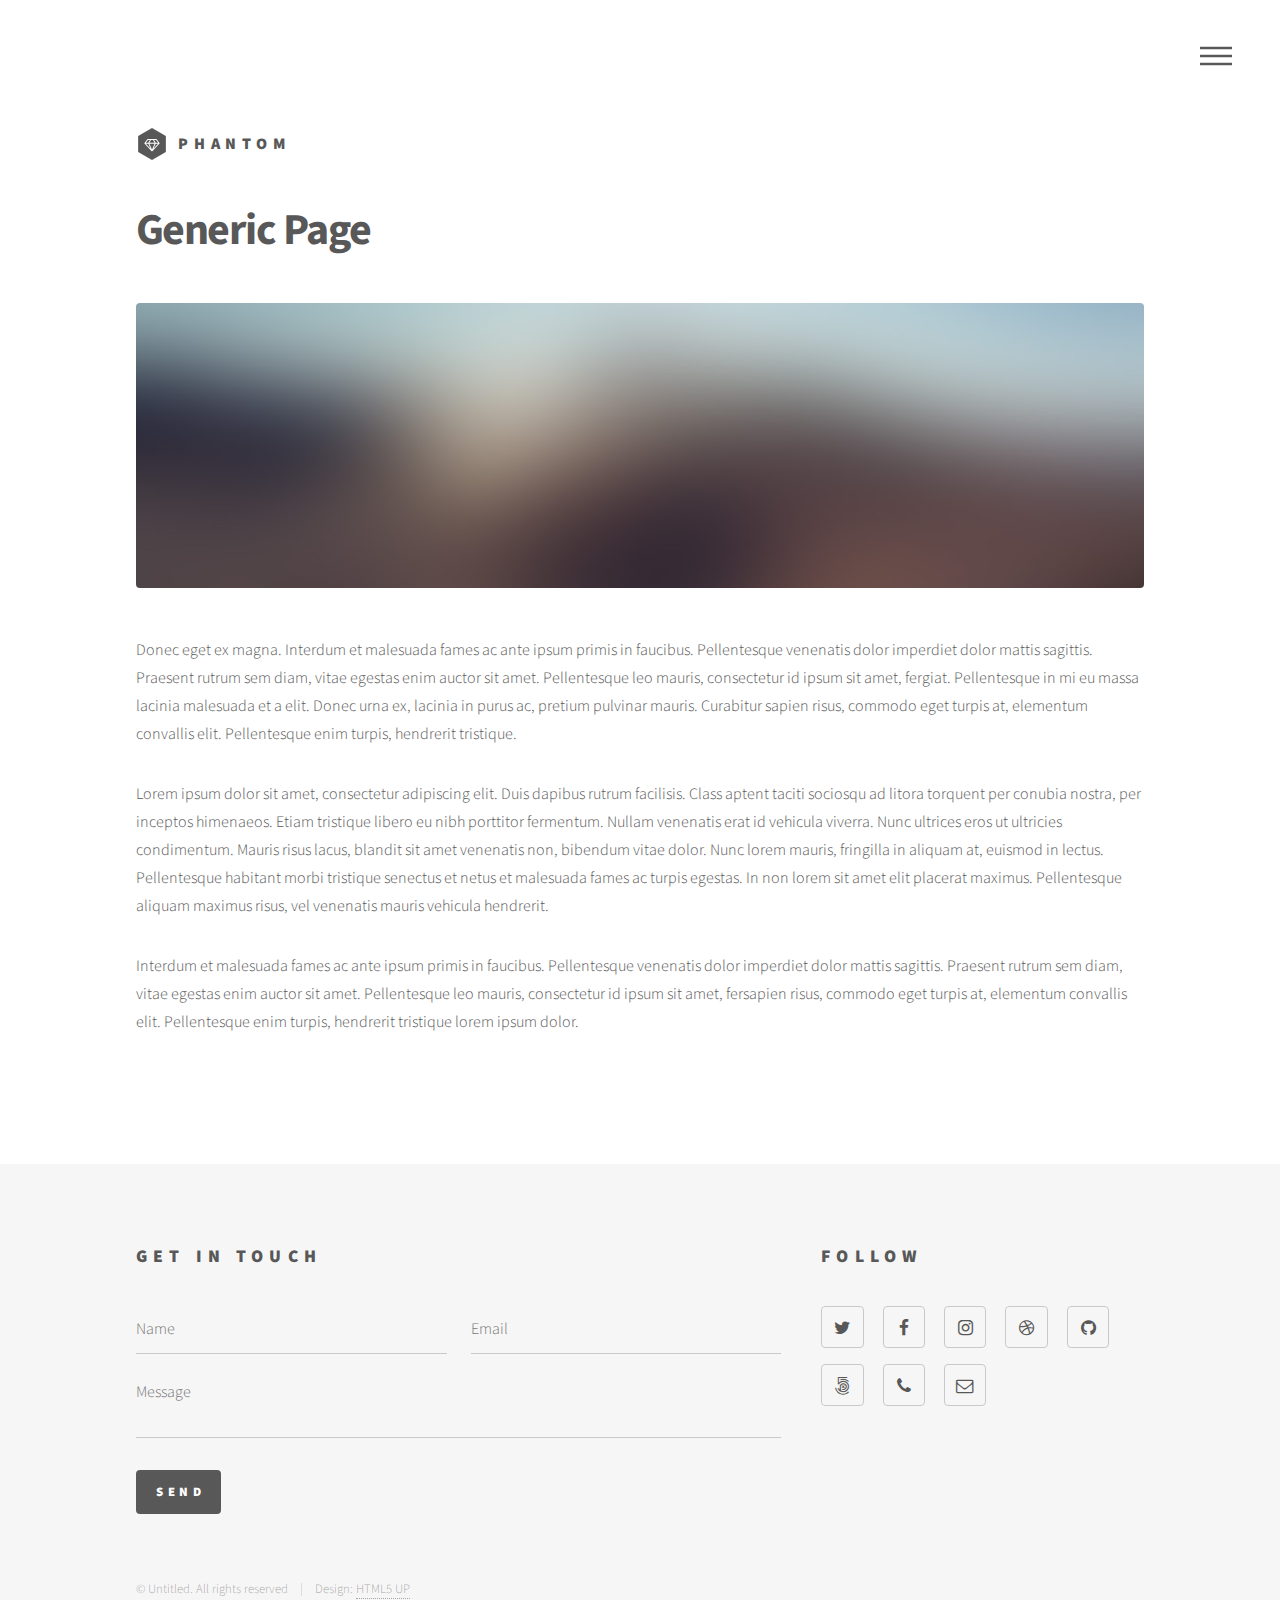
<file: public/html5up-phantom/generic.html>
<!DOCTYPE HTML>
<!--
	Phantom by HTML5 UP
	html5up.net | @ajlkn
	Free for personal and commercial use under the CCA 3.0 license (html5up.net/license)
-->
<html>
	<head>
		<title>Generic - Phantom by HTML5 UP</title>
		<meta charset="utf-8" />
		<meta name="viewport" content="width=device-width, initial-scale=1, user-scalable=no" />
		<link rel="stylesheet" href="assets/css/main.css" />
		<noscript><link rel="stylesheet" href="assets/css/noscript.css" /></noscript>
	</head>
	<body class="is-preload">
		<!-- Wrapper -->
			<div id="wrapper">

				<!-- Header -->
					<header id="header">
						<div class="inner">

							<!-- Logo -->
								<a href="index.html" class="logo">
									<span class="symbol"><img src="images/logo.svg" alt="" /></span><span class="title">Phantom</span>
								</a>

							<!-- Nav -->
								<nav>
									<ul>
										<li><a href="#menu">Menu</a></li>
									</ul>
								</nav>

						</div>
					</header>

				<!-- Menu -->
					<nav id="menu">
						<h2>Menu</h2>
						<ul>
							<li><a href="index.html">Home</a></li>
							<li><a href="generic.html">Ipsum veroeros</a></li>
							<li><a href="generic.html">Tempus etiam</a></li>
							<li><a href="generic.html">Consequat dolor</a></li>
							<li><a href="elements.html">Elements</a></li>
						</ul>
					</nav>

				<!-- Main -->
					<div id="main">
						<div class="inner">
							<h1>Generic Page</h1>
							<span class="image main"><img src="images/pic13.jpg" alt="" /></span>
							<p>Donec eget ex magna. Interdum et malesuada fames ac ante ipsum primis in faucibus. Pellentesque venenatis dolor imperdiet dolor mattis sagittis. Praesent rutrum sem diam, vitae egestas enim auctor sit amet. Pellentesque leo mauris, consectetur id ipsum sit amet, fergiat. Pellentesque in mi eu massa lacinia malesuada et a elit. Donec urna ex, lacinia in purus ac, pretium pulvinar mauris. Curabitur sapien risus, commodo eget turpis at, elementum convallis elit. Pellentesque enim turpis, hendrerit tristique.</p>
							<p>Lorem ipsum dolor sit amet, consectetur adipiscing elit. Duis dapibus rutrum facilisis. Class aptent taciti sociosqu ad litora torquent per conubia nostra, per inceptos himenaeos. Etiam tristique libero eu nibh porttitor fermentum. Nullam venenatis erat id vehicula viverra. Nunc ultrices eros ut ultricies condimentum. Mauris risus lacus, blandit sit amet venenatis non, bibendum vitae dolor. Nunc lorem mauris, fringilla in aliquam at, euismod in lectus. Pellentesque habitant morbi tristique senectus et netus et malesuada fames ac turpis egestas. In non lorem sit amet elit placerat maximus. Pellentesque aliquam maximus risus, vel venenatis mauris vehicula hendrerit.</p>
							<p>Interdum et malesuada fames ac ante ipsum primis in faucibus. Pellentesque venenatis dolor imperdiet dolor mattis sagittis. Praesent rutrum sem diam, vitae egestas enim auctor sit amet. Pellentesque leo mauris, consectetur id ipsum sit amet, fersapien risus, commodo eget turpis at, elementum convallis elit. Pellentesque enim turpis, hendrerit tristique lorem ipsum dolor.</p>
						</div>
					</div>

				<!-- Footer -->
					<footer id="footer">
						<div class="inner">
							<section>
								<h2>Get in touch</h2>
								<form method="post" action="#">
									<div class="fields">
										<div class="field half">
											<input type="text" name="name" id="name" placeholder="Name" />
										</div>
										<div class="field half">
											<input type="email" name="email" id="email" placeholder="Email" />
										</div>
										<div class="field">
											<textarea name="message" id="message" placeholder="Message"></textarea>
										</div>
									</div>
									<ul class="actions">
										<li><input type="submit" value="Send" class="primary" /></li>
									</ul>
								</form>
							</section>
							<section>
								<h2>Follow</h2>
								<ul class="icons">
									<li><a href="#" class="icon style2 fa-twitter"><span class="label">Twitter</span></a></li>
									<li><a href="#" class="icon style2 fa-facebook"><span class="label">Facebook</span></a></li>
									<li><a href="#" class="icon style2 fa-instagram"><span class="label">Instagram</span></a></li>
									<li><a href="#" class="icon style2 fa-dribbble"><span class="label">Dribbble</span></a></li>
									<li><a href="#" class="icon style2 fa-github"><span class="label">GitHub</span></a></li>
									<li><a href="#" class="icon style2 fa-500px"><span class="label">500px</span></a></li>
									<li><a href="#" class="icon style2 fa-phone"><span class="label">Phone</span></a></li>
									<li><a href="#" class="icon style2 fa-envelope-o"><span class="label">Email</span></a></li>
								</ul>
							</section>
							<ul class="copyright">
								<li>&copy; Untitled. All rights reserved</li><li>Design: <a href="http://html5up.net">HTML5 UP</a></li>
							</ul>
						</div>
					</footer>

			</div>

		<!-- Scripts -->
			<script src="assets/js/jquery.min.js"></script>
			<script src="assets/js/browser.min.js"></script>
			<script src="assets/js/breakpoints.min.js"></script>
			<script src="assets/js/util.js"></script>
			<script src="assets/js/main.js"></script>

	</body>
</html>
</file>
<file: public/assets/css/noscript.css>
/*
	Landed by HTML5 UP
	html5up.net | @ajlkn
	Free for personal and commercial use under the CCA 3.0 license (html5up.net/license)
*/

/* Loader */

	body.landing.is-preload:before {
		display: none;
	}

	body.landing.is-preload:after {
		display: none;
	}
</file>
<file: public/html5up-phantom/assets/css/noscript.css>
/*
	Phantom by HTML5 UP
	html5up.net | @ajlkn
	Free for personal and commercial use under the CCA 3.0 license (html5up.net/license)
*/

/* Tiles */

	body.is-preload .tiles article {
		-moz-transform: none;
		-webkit-transform: none;
		-ms-transform: none;
		transform: none;
		opacity: 1;
	}
</file>
<file: public/assets/css/main.css>
@import url("font-awesome.min.css");
@import url("https://fonts.googleapis.com/css?family=Roboto:100,300,100italic,300italic");

/*
	Landed by HTML5 UP
	html5up.net | @ajlkn
	Free for personal and commercial use under the CCA 3.0 license (html5up.net/license)
*/

html, body, div, span, applet, object,
iframe, h1, h2, h3, h4, h5, h6, p, blockquote,
pre, a, abbr, acronym, address, big, cite,
code, del, dfn, em, img, ins, kbd, q, s, samp,
small, strike, strong, sub, sup, tt, var, b,
u, i, center, dl, dt, dd, ol, ul, li, fieldset,
form, label, legend, table, caption, tbody,
tfoot, thead, tr, th, td, article, aside,
canvas, details, embed, figure, figcaption,
footer, header, hgroup, menu, nav, output, ruby,
section, summary, time, mark, audio, video {
	margin: 0;
	padding: 0;
	border: 0;
	font-size: 100%;
	font: inherit;
	vertical-align: baseline;}

article, aside, details, figcaption, figure,
footer, header, hgroup, menu, nav, section {
	display: block;}

body {
	line-height: 1;
}

ol, ul {
	list-style: none;
}

blockquote, q {
	quotes: none;
}

	blockquote:before, blockquote:after, q:before, q:after {
		content: '';
		content: none;
	}

table {
	border-collapse: collapse;
	border-spacing: 0;
}

body {
	-webkit-text-size-adjust: none;
}

mark {
	background-color: transparent;
	color: inherit;
}

input::-moz-focus-inner {
	border: 0;
	padding: 0;
}

input, select, textarea {
	-moz-appearance: none;
	-webkit-appearance: none;
	-ms-appearance: none;
	appearance: none;
}

/* Basic */

	html {
		box-sizing: border-box;
	}

	*, *:before, *:after {
		box-sizing: inherit;
	}

	html, body {
		background: #1c1d26;
	}

	body.is-preload *, body.is-preload *:before, body.is-preload *:after {
		-moz-animation: none !important;
		-webkit-animation: none !important;
		-ms-animation: none !important;
		animation: none !important;
		-moz-transition: none !important;
		-webkit-transition: none !important;
		-ms-transition: none !important;
		transition: none !important;
	}

	body, input, select, textarea {
		color: rgba(255, 255, 255, 0.75);
		font-family: "Roboto", Helvetica, sans-serif;
		font-size: 15pt;
		font-weight: 100;
		line-height: 1.75em;
	}

	a {
		-moz-transition: border-color 0.2s ease-in-out, color 0.2s ease-in-out;
		-webkit-transition: border-color 0.2s ease-in-out, color 0.2s ease-in-out;
		-ms-transition: border-color 0.2s ease-in-out, color 0.2s ease-in-out;
		transition: border-color 0.2s ease-in-out, color 0.2s ease-in-out;
		border-bottom: dotted 1px;
		color: #e44c65;
		text-decoration: none;
	}

		a:hover {
			color: #e44c65 !important;
			border-bottom-color: transparent;
		}

	strong, b {
		color: #ffffff;
		font-weight: 300;
	}

	em, i {
		font-style: italic;
	}

	p {
		margin: 0 0 2em 0;
	}

	h1, h2, h3, h4, h5, h6 {
		color: #ffffff;
		font-weight: 300;
		line-height: 1em;
		margin: 0 0 1em 0;
	}

		h1 a, h2 a, h3 a, h4 a, h5 a, h6 a {
			color: inherit;
			border: 0;
		}

	h2 {
		font-size: 2em;
		line-height: 1.5em;
		letter-spacing: -0.025em;
	}

	h3 {
		font-size: 1.35em;
		line-height: 1.5em;
	}

	h4 {
		font-size: 1.1em;
		line-height: 1.5em;
	}

	h5 {
		font-size: 0.9em;
		line-height: 1.5em;
	}

	h6 {
		font-size: 0.7em;
		line-height: 1.5em;
	}

	sub {
		font-size: 0.8em;
		position: relative;
		top: 0.5em;
	}

	sup {
		font-size: 0.8em;
		position: relative;
		top: -0.5em;
	}

	hr {
		border: 0;
		border-bottom: solid 1px rgba(255, 255, 255, 0.3);
		margin: 3em 0;
	}

		hr.major {
			margin: 4em 0;
		}

	blockquote {
		border-left: solid 4px rgba(255, 255, 255, 0.3);
		font-style: italic;
		margin: 0 0 2em 0;
		padding: 0.5em 0 0.5em 2em;
	}

	code {
		background: rgba(255, 255, 255, 0.075);
		border-radius: 4px;
		font-family: "Courier New", monospace;
		font-size: 0.9em;
		margin: 0 0.25em;
		padding: 0.25em 0.65em;
	}

	pre {
		-webkit-overflow-scrolling: touch;
		font-family: "Courier New", monospace;
		font-size: 0.9em;
		margin: 0 0 2em 0;
	}

		pre code {
			display: block;
			line-height: 1.75em;
			padding: 1em 1.5em;
			overflow-x: auto;
		}

	.align-left {
		text-align: left;
	}

	.align-center {
		text-align: center;
	}

	.align-right {
		text-align: right;
	}

/* Loader */

	@-moz-keyframes spinner-show {
		0% {
			opacity: 0;
		}

		100% {
			opacity: 1;
		}
	}

	@-webkit-keyframes spinner-show {
		0% {
			opacity: 0;
		}

		100% {
			opacity: 1;
		}
	}

	@-ms-keyframes spinner-show {
		0% {
			opacity: 0;
		}

		100% {
			opacity: 1;
		}
	}

	@keyframes spinner-show {
		0% {
			opacity: 0;
		}

		100% {
			opacity: 1;
		}
	}

	@-moz-keyframes spinner-hide {
		0% {
			color: rgba(255, 255, 255, 0.15);
			z-index: 100001;
			-moz-transform: scale(1) rotate(0deg);
			-webkit-transform: scale(1) rotate(0deg);
			-ms-transform: scale(1) rotate(0deg);
			transform: scale(1) rotate(0deg);
		}

		99% {
			color: #1c1d26;
			z-index: 100001;
			-moz-transform: scale(0.5) rotate(360deg);
			-webkit-transform: scale(0.5) rotate(360deg);
			-ms-transform: scale(0.5) rotate(360deg);
			transform: scale(0.5) rotate(360deg);
		}

		100% {
			color: #1c1d26;
			z-index: -1;
			-moz-transform: scale(0.5) rotate(360deg);
			-webkit-transform: scale(0.5) rotate(360deg);
			-ms-transform: scale(0.5) rotate(360deg);
			transform: scale(0.5) rotate(360deg);
		}
	}

	@-webkit-keyframes spinner-hide {
		0% {
			color: rgba(255, 255, 255, 0.15);
			z-index: 100001;
			-moz-transform: scale(1) rotate(0deg);
			-webkit-transform: scale(1) rotate(0deg);
			-ms-transform: scale(1) rotate(0deg);
			transform: scale(1) rotate(0deg);
		}

		99% {
			color: #1c1d26;
			z-index: 100001;
			-moz-transform: scale(0.5) rotate(360deg);
			-webkit-transform: scale(0.5) rotate(360deg);
			-ms-transform: scale(0.5) rotate(360deg);
			transform: scale(0.5) rotate(360deg);
		}

		100% {
			color: #1c1d26;
			z-index: -1;
			-moz-transform: scale(0.5) rotate(360deg);
			-webkit-transform: scale(0.5) rotate(360deg);
			-ms-transform: scale(0.5) rotate(360deg);
			transform: scale(0.5) rotate(360deg);
		}
	}

	@-ms-keyframes spinner-hide {
		0% {
			color: rgba(255, 255, 255, 0.15);
			z-index: 100001;
			-moz-transform: scale(1) rotate(0deg);
			-webkit-transform: scale(1) rotate(0deg);
			-ms-transform: scale(1) rotate(0deg);
			transform: scale(1) rotate(0deg);
		}

		99% {
			color: #1c1d26;
			z-index: 100001;
			-moz-transform: scale(0.5) rotate(360deg);
			-webkit-transform: scale(0.5) rotate(360deg);
			-ms-transform: scale(0.5) rotate(360deg);
			transform: scale(0.5) rotate(360deg);
		}

		100% {
			color: #1c1d26;
			z-index: -1;
			-moz-transform: scale(0.5) rotate(360deg);
			-webkit-transform: scale(0.5) rotate(360deg);
			-ms-transform: scale(0.5) rotate(360deg);
			transform: scale(0.5) rotate(360deg);
		}
	}

	@keyframes spinner-hide {
		0% {
			color: rgba(255, 255, 255, 0.15);
			z-index: 100001;
			-moz-transform: scale(1) rotate(0deg);
			-webkit-transform: scale(1) rotate(0deg);
			-ms-transform: scale(1) rotate(0deg);
			transform: scale(1) rotate(0deg);
		}

		99% {
			color: #1c1d26;
			z-index: 100001;
			-moz-transform: scale(0.5) rotate(360deg);
			-webkit-transform: scale(0.5) rotate(360deg);
			-ms-transform: scale(0.5) rotate(360deg);
			transform: scale(0.5) rotate(360deg);
		}

		100% {
			color: #1c1d26;
			z-index: -1;
			-moz-transform: scale(0.5) rotate(360deg);
			-webkit-transform: scale(0.5) rotate(360deg);
			-ms-transform: scale(0.5) rotate(360deg);
			transform: scale(0.5) rotate(360deg);
		}
	}

	@-moz-keyframes spinner-rotate {
		0% {
			-moz-transform: scale(1) rotate(0deg);
			-webkit-transform: scale(1) rotate(0deg);
			-ms-transform: scale(1) rotate(0deg);
			transform: scale(1) rotate(0deg);
		}

		100% {
			-moz-transform: scale(1) rotate(360deg);
			-webkit-transform: scale(1) rotate(360deg);
			-ms-transform: scale(1) rotate(360deg);
			transform: scale(1) rotate(360deg);
		}
	}

	@-webkit-keyframes spinner-rotate {
		0% {
			-moz-transform: scale(1) rotate(0deg);
			-webkit-transform: scale(1) rotate(0deg);
			-ms-transform: scale(1) rotate(0deg);
			transform: scale(1) rotate(0deg);
		}

		100% {
			-moz-transform: scale(1) rotate(360deg);
			-webkit-transform: scale(1) rotate(360deg);
			-ms-transform: scale(1) rotate(360deg);
			transform: scale(1) rotate(360deg);
		}
	}

	@-ms-keyframes spinner-rotate {
		0% {
			-moz-transform: scale(1) rotate(0deg);
			-webkit-transform: scale(1) rotate(0deg);
			-ms-transform: scale(1) rotate(0deg);
			transform: scale(1) rotate(0deg);
		}

		100% {
			-moz-transform: scale(1) rotate(360deg);
			-webkit-transform: scale(1) rotate(360deg);
			-ms-transform: scale(1) rotate(360deg);
			transform: scale(1) rotate(360deg);
		}
	}

	@keyframes spinner-rotate {
		0% {
			-moz-transform: scale(1) rotate(0deg);
			-webkit-transform: scale(1) rotate(0deg);
			-ms-transform: scale(1) rotate(0deg);
			transform: scale(1) rotate(0deg);
		}

		100% {
			-moz-transform: scale(1) rotate(360deg);
			-webkit-transform: scale(1) rotate(360deg);
			-ms-transform: scale(1) rotate(360deg);
			transform: scale(1) rotate(360deg);
		}
	}

	@-moz-keyframes overlay-hide {
		0% {
			opacity: 1;
			z-index: 100000;
		}

		15% {
			opacity: 1;
			z-index: 100000;
		}

		99% {
			opacity: 0;
			z-index: 100000;
		}

		100% {
			opacity: 0;
			z-index: -1;
		}
	}

	@-webkit-keyframes overlay-hide {
		0% {
			opacity: 1;
			z-index: 100000;
		}

		15% {
			opacity: 1;
			z-index: 100000;
		}

		99% {
			opacity: 0;
			z-index: 100000;
		}

		100% {
			opacity: 0;
			z-index: -1;
		}
	}

	@-ms-keyframes overlay-hide {
		0% {
			opacity: 1;
			z-index: 100000;
		}

		15% {
			opacity: 1;
			z-index: 100000;
		}

		99% {
			opacity: 0;
			z-index: 100000;
		}

		100% {
			opacity: 0;
			z-index: -1;
		}
	}

	@keyframes overlay-hide {
		0% {
			opacity: 1;
			z-index: 100000;
		}

		15% {
			opacity: 1;
			z-index: 100000;
		}

		99% {
			opacity: 0;
			z-index: 100000;
		}

		100% {
			opacity: 0;
			z-index: -1;
		}
	}

	body.landing {
		text-decoration: none;
	}

		body.landing:before {
			-moz-osx-font-smoothing: grayscale;
			-webkit-font-smoothing: antialiased;
			font-family: FontAwesome;
			font-style: normal;
			font-weight: normal;
			text-transform: none !important;
		}

		body.landing:before {
			-moz-animation: spinner-show 1.5s 1 0.25s ease forwards, spinner-hide 0.25s ease-in-out forwards !important;
			-webkit-animation: spinner-show 1.5s 1 0.25s ease forwards, spinner-hide 0.25s ease-in-out forwards !important;
			-ms-animation: spinner-show 1.5s 1 0.25s ease forwards, spinner-hide 0.25s ease-in-out forwards !important;
			animation: spinner-show 1.5s 1 0.25s ease forwards, spinner-hide 0.25s ease-in-out forwards !important;
			-moz-transform-origin: 50% 50%;
			-webkit-transform-origin: 50% 50%;
			-ms-transform-origin: 50% 50%;
			transform-origin: 50% 50%;
			color: rgba(255, 255, 255, 0.15);
			content: '\f1ce';
			cursor: default;
			display: block;
			font-size: 2em;
			height: 2em;
			left: 50%;
			line-height: 2em;
			margin: -1em 0 0 -1em;
			opacity: 0;
			position: fixed;
			text-align: center;
			top: 50%;
			width: 2em;
			z-index: -1;
		}

		body.landing:after {
			-moz-animation: overlay-hide 1.5s ease-in forwards !important;
			-webkit-animation: overlay-hide 1.5s ease-in forwards !important;
			-ms-animation: overlay-hide 1.5s ease-in forwards !important;
			animation: overlay-hide 1.5s ease-in forwards !important;
			background: #1c1d26;
			content: '';
			display: block;
			height: 100%;
			left: 0;
			opacity: 0;
			position: fixed;
			top: 0;
			width: 100%;
			z-index: -1;
		}

		body.landing.is-preload:before {
			-moz-animation: spinner-show 1.5s 1 0.25s ease forwards, spinner-rotate 0.75s infinite linear !important;
			-webkit-animation: spinner-show 1.5s 1 0.25s ease forwards, spinner-rotate 0.75s infinite linear !important;
			-ms-animation: spinner-show 1.5s 1 0.25s ease forwards, spinner-rotate 0.75s infinite linear !important;
			animation: spinner-show 1.5s 1 0.25s ease forwards, spinner-rotate 0.75s infinite linear !important;
			z-index: 100001;
		}

		body.landing.is-preload:after {
			-moz-animation: none !important;
			-webkit-animation: none !important;
			-ms-animation: none !important;
			animation: none !important;
			opacity: 1;
			z-index: 100000;
		}

	@media (-webkit-min-device-pixel-ratio: 2) {

		body.landing:before {
			line-height: 2.025em;
		}

	}

/* Container */

	.container {
		margin: 0 auto;
		max-width: calc(100% - 4em);
		width: 70em;
	}

		.container.xsmall {
			width: 17.5em;
		}

		.container.small {
			width: 35em;
		}

		.container.medium {
			width: 52.5em;
		}

		.container.large {
			width: 87.5em;
		}

		.container.xlarge {
			width: 105em;
		}

		.container.max {
			width: 100%;
		}

		@media screen and (max-width: 1280px) {

			.container {
				width: 90%;
				max-width: 100%;
			}

		}

		@media screen and (max-width: 980px) {

			.container {
				width: 100% !important;
			}

		}

/* Row */

	.row {
		display: flex;
		flex-wrap: wrap;
		box-sizing: border-box;
		align-items: stretch;
	}

		.row > * {
			box-sizing: border-box;
		}

		.row.gtr-uniform > * > :last-child {
			margin-bottom: 0;
		}

		.row.aln-left {
			justify-content: flex-start;
		}

		.row.aln-center {
			justify-content: center;
		}

		.row.aln-right {
			justify-content: flex-end;
		}

		.row.aln-top {
			align-items: flex-start;
		}

		.row.aln-middle {
			align-items: center;
		}

		.row.aln-bottom {
			align-items: flex-end;
		}

		.row > .imp {
			order: -1;
		}

		.row > .col-1 {
			width: 8.3333333333%;
		}

		.row > .off-1 {
			margin-left: 8.3333333333%;
		}

		.row > .col-2 {
			width: 16.6666666667%;
		}

		.row > .off-2 {
			margin-left: 16.6666666667%;
		}

		.row > .col-3 {
			width: 25%;
		}

		.row > .off-3 {
			margin-left: 25%;
		}

		.row > .col-4 {
			width: 33.3333333333%;
		}

		.row > .off-4 {
			margin-left: 33.3333333333%;
		}

		.row > .col-5 {
			width: 41.6666666667%;
		}

		.row > .off-5 {
			margin-left: 41.6666666667%;
		}

		.row > .col-6 {
			width: 50%;
		}

		.row > .off-6 {
			margin-left: 50%;
		}

		.row > .col-7 {
			width: 58.3333333333%;
		}

		.row > .off-7 {
			margin-left: 58.3333333333%;
		}

		.row > .col-8 {
			width: 66.6666666667%;
		}

		.row > .off-8 {
			margin-left: 66.6666666667%;
		}

		.row > .col-9 {
			width: 75%;
		}

		.row > .off-9 {
			margin-left: 75%;
		}

		.row > .col-10 {
			width: 83.3333333333%;
		}

		.row > .off-10 {
			margin-left: 83.3333333333%;
		}

		.row > .col-11 {
			width: 91.6666666667%;
		}

		.row > .off-11 {
			margin-left: 91.6666666667%;
		}

		.row > .col-12 {
			width: 100%;
		}

		.row > .off-12 {
			margin-left: 100%;
		}

		.row.gtr-0 {
			margin-top: 0;
			margin-left: 0em;
		}

			.row.gtr-0 > * {
				padding: 0 0 0 0em;
			}

			.row.gtr-0.gtr-uniform {
				margin-top: 0em;
			}

				.row.gtr-0.gtr-uniform > * {
					padding-top: 0em;
				}

		.row.gtr-25 {
			margin-top: 0;
			margin-left: -0.625em;
		}

			.row.gtr-25 > * {
				padding: 0 0 0 0.625em;
			}

			.row.gtr-25.gtr-uniform {
				margin-top: -0.625em;
			}

				.row.gtr-25.gtr-uniform > * {
					padding-top: 0.625em;
				}

		.row.gtr-50 {
			margin-top: 0;
			margin-left: -1.25em;
		}

			.row.gtr-50 > * {
				padding: 0 0 0 1.25em;
			}

			.row.gtr-50.gtr-uniform {
				margin-top: -1.25em;
			}

				.row.gtr-50.gtr-uniform > * {
					padding-top: 1.25em;
				}

		.row {
			margin-top: 0;
			margin-left: -2.5em;
		}

			.row > * {
				padding: 0 0 0 2.5em;
			}

			.row.gtr-uniform {
				margin-top: -2.5em;
			}

				.row.gtr-uniform > * {
					padding-top: 2.5em;
				}

		.row.gtr-150 {
			margin-top: 0;
			margin-left: -3.75em;
		}

			.row.gtr-150 > * {
				padding: 0 0 0 3.75em;
			}

			.row.gtr-150.gtr-uniform {
				margin-top: -3.75em;
			}

				.row.gtr-150.gtr-uniform > * {
					padding-top: 3.75em;
				}

		.row.gtr-200 {
			margin-top: 0;
			margin-left: -5em;
		}

			.row.gtr-200 > * {
				padding: 0 0 0 5em;
			}

			.row.gtr-200.gtr-uniform {
				margin-top: -5em;
			}

				.row.gtr-200.gtr-uniform > * {
					padding-top: 5em;
				}

		@media screen and (max-width: 1680px) {

			.row {
				display: flex;
				flex-wrap: wrap;
				box-sizing: border-box;
				align-items: stretch;
			}

				.row > * {
					box-sizing: border-box;
				}

				.row.gtr-uniform > * > :last-child {
					margin-bottom: 0;
				}

				.row.aln-left {
					justify-content: flex-start;
				}

				.row.aln-center {
					justify-content: center;
				}

				.row.aln-right {
					justify-content: flex-end;
				}

				.row.aln-top {
					align-items: flex-start;
				}

				.row.aln-middle {
					align-items: center;
				}

				.row.aln-bottom {
					align-items: flex-end;
				}

				.row > .imp-xlarge {
					order: -1;
				}

				.row > .col-1-xlarge {
					width: 8.3333333333%;
				}

				.row > .off-1-xlarge {
					margin-left: 8.3333333333%;
				}

				.row > .col-2-xlarge {
					width: 16.6666666667%;
				}

				.row > .off-2-xlarge {
					margin-left: 16.6666666667%;
				}

				.row > .col-3-xlarge {
					width: 25%;
				}

				.row > .off-3-xlarge {
					margin-left: 25%;
				}

				.row > .col-4-xlarge {
					width: 33.3333333333%;
				}

				.row > .off-4-xlarge {
					margin-left: 33.3333333333%;
				}

				.row > .col-5-xlarge {
					width: 41.6666666667%;
				}

				.row > .off-5-xlarge {
					margin-left: 41.6666666667%;
				}

				.row > .col-6-xlarge {
					width: 50%;
				}

				.row > .off-6-xlarge {
					margin-left: 50%;
				}

				.row > .col-7-xlarge {
					width: 58.3333333333%;
				}

				.row > .off-7-xlarge {
					margin-left: 58.3333333333%;
				}

				.row > .col-8-xlarge {
					width: 66.6666666667%;
				}

				.row > .off-8-xlarge {
					margin-left: 66.6666666667%;
				}

				.row > .col-9-xlarge {
					width: 75%;
				}

				.row > .off-9-xlarge {
					margin-left: 75%;
				}

				.row > .col-10-xlarge {
					width: 83.3333333333%;
				}

				.row > .off-10-xlarge {
					margin-left: 83.3333333333%;
				}

				.row > .col-11-xlarge {
					width: 91.6666666667%;
				}

				.row > .off-11-xlarge {
					margin-left: 91.6666666667%;
				}

				.row > .col-12-xlarge {
					width: 100%;
				}

				.row > .off-12-xlarge {
					margin-left: 100%;
				}

				.row.gtr-0 {
					margin-top: 0;
					margin-left: 0em;
				}

					.row.gtr-0 > * {
						padding: 0 0 0 0em;
					}

					.row.gtr-0.gtr-uniform {
						margin-top: 0em;
					}

						.row.gtr-0.gtr-uniform > * {
							padding-top: 0em;
						}

				.row.gtr-25 {
					margin-top: 0;
					margin-left: -0.625em;
				}

					.row.gtr-25 > * {
						padding: 0 0 0 0.625em;
					}

					.row.gtr-25.gtr-uniform {
						margin-top: -0.625em;
					}

						.row.gtr-25.gtr-uniform > * {
							padding-top: 0.625em;
						}

				.row.gtr-50 {
					margin-top: 0;
					margin-left: -1.25em;
				}

					.row.gtr-50 > * {
						padding: 0 0 0 1.25em;
					}

					.row.gtr-50.gtr-uniform {
						margin-top: -1.25em;
					}

						.row.gtr-50.gtr-uniform > * {
							padding-top: 1.25em;
						}

				.row {
					margin-top: 0;
					margin-left: -2.5em;
				}

					.row > * {
						padding: 0 0 0 2.5em;
					}

					.row.gtr-uniform {
						margin-top: -2.5em;
					}

						.row.gtr-uniform > * {
							padding-top: 2.5em;
						}

				.row.gtr-150 {
					margin-top: 0;
					margin-left: -3.75em;
				}

					.row.gtr-150 > * {
						padding: 0 0 0 3.75em;
					}

					.row.gtr-150.gtr-uniform {
						margin-top: -3.75em;
					}

						.row.gtr-150.gtr-uniform > * {
							padding-top: 3.75em;
						}

				.row.gtr-200 {
					margin-top: 0;
					margin-left: -5em;
				}

					.row.gtr-200 > * {
						padding: 0 0 0 5em;
					}

					.row.gtr-200.gtr-uniform {
						margin-top: -5em;
					}

						.row.gtr-200.gtr-uniform > * {
							padding-top: 5em;
						}

		}

		@media screen and (max-width: 1280px) {

			.row {
				display: flex;
				flex-wrap: wrap;
				box-sizing: border-box;
				align-items: stretch;
			}

				.row > * {
					box-sizing: border-box;
				}

				.row.gtr-uniform > * > :last-child {
					margin-bottom: 0;
				}

				.row.aln-left {
					justify-content: flex-start;
				}

				.row.aln-center {
					justify-content: center;
				}

				.row.aln-right {
					justify-content: flex-end;
				}

				.row.aln-top {
					align-items: flex-start;
				}

				.row.aln-middle {
					align-items: center;
				}

				.row.aln-bottom {
					align-items: flex-end;
				}

				.row > .imp-large {
					order: -1;
				}

				.row > .col-1-large {
					width: 8.3333333333%;
				}

				.row > .off-1-large {
					margin-left: 8.3333333333%;
				}

				.row > .col-2-large {
					width: 16.6666666667%;
				}

				.row > .off-2-large {
					margin-left: 16.6666666667%;
				}

				.row > .col-3-large {
					width: 25%;
				}

				.row > .off-3-large {
					margin-left: 25%;
				}

				.row > .col-4-large {
					width: 33.3333333333%;
				}

				.row > .off-4-large {
					margin-left: 33.3333333333%;
				}

				.row > .col-5-large {
					width: 41.6666666667%;
				}

				.row > .off-5-large {
					margin-left: 41.6666666667%;
				}

				.row > .col-6-large {
					width: 50%;
				}

				.row > .off-6-large {
					margin-left: 50%;
				}

				.row > .col-7-large {
					width: 58.3333333333%;
				}

				.row > .off-7-large {
					margin-left: 58.3333333333%;
				}

				.row > .col-8-large {
					width: 66.6666666667%;
				}

				.row > .off-8-large {
					margin-left: 66.6666666667%;
				}

				.row > .col-9-large {
					width: 75%;
				}

				.row > .off-9-large {
					margin-left: 75%;
				}

				.row > .col-10-large {
					width: 83.3333333333%;
				}

				.row > .off-10-large {
					margin-left: 83.3333333333%;
				}

				.row > .col-11-large {
					width: 91.6666666667%;
				}

				.row > .off-11-large {
					margin-left: 91.6666666667%;
				}

				.row > .col-12-large {
					width: 100%;
				}

				.row > .off-12-large {
					margin-left: 100%;
				}

				.row.gtr-0 {
					margin-top: 0;
					margin-left: 0em;
				}

					.row.gtr-0 > * {
						padding: 0 0 0 0em;
					}

					.row.gtr-0.gtr-uniform {
						margin-top: 0em;
					}

						.row.gtr-0.gtr-uniform > * {
							padding-top: 0em;
						}

				.row.gtr-25 {
					margin-top: 0;
					margin-left: -0.625em;
				}

					.row.gtr-25 > * {
						padding: 0 0 0 0.625em;
					}

					.row.gtr-25.gtr-uniform {
						margin-top: -0.625em;
					}

						.row.gtr-25.gtr-uniform > * {
							padding-top: 0.625em;
						}

				.row.gtr-50 {
					margin-top: 0;
					margin-left: -1.25em;
				}

					.row.gtr-50 > * {
						padding: 0 0 0 1.25em;
					}

					.row.gtr-50.gtr-uniform {
						margin-top: -1.25em;
					}

						.row.gtr-50.gtr-uniform > * {
							padding-top: 1.25em;
						}

				.row {
					margin-top: 0;
					margin-left: -2.5em;
				}

					.row > * {
						padding: 0 0 0 2.5em;
					}

					.row.gtr-uniform {
						margin-top: -2.5em;
					}

						.row.gtr-uniform > * {
							padding-top: 2.5em;
						}

				.row.gtr-150 {
					margin-top: 0;
					margin-left: -3.75em;
				}

					.row.gtr-150 > * {
						padding: 0 0 0 3.75em;
					}

					.row.gtr-150.gtr-uniform {
						margin-top: -3.75em;
					}

						.row.gtr-150.gtr-uniform > * {
							padding-top: 3.75em;
						}

				.row.gtr-200 {
					margin-top: 0;
					margin-left: -5em;
				}

					.row.gtr-200 > * {
						padding: 0 0 0 5em;
					}

					.row.gtr-200.gtr-uniform {
						margin-top: -5em;
					}

						.row.gtr-200.gtr-uniform > * {
							padding-top: 5em;
						}

		}

		@media screen and (max-width: 980px) {

			.row {
				display: flex;
				flex-wrap: wrap;
				box-sizing: border-box;
				align-items: stretch;
			}

				.row > * {
					box-sizing: border-box;
				}

				.row.gtr-uniform > * > :last-child {
					margin-bottom: 0;
				}

				.row.aln-left {
					justify-content: flex-start;
				}

				.row.aln-center {
					justify-content: center;
				}

				.row.aln-right {
					justify-content: flex-end;
				}

				.row.aln-top {
					align-items: flex-start;
				}

				.row.aln-middle {
					align-items: center;
				}

				.row.aln-bottom {
					align-items: flex-end;
				}

				.row > .imp-medium {
					order: -1;
				}

				.row > .col-1-medium {
					width: 8.3333333333%;
				}

				.row > .off-1-medium {
					margin-left: 8.3333333333%;
				}

				.row > .col-2-medium {
					width: 16.6666666667%;
				}

				.row > .off-2-medium {
					margin-left: 16.6666666667%;
				}

				.row > .col-3-medium {
					width: 25%;
				}

				.row > .off-3-medium {
					margin-left: 25%;
				}

				.row > .col-4-medium {
					width: 33.3333333333%;
				}

				.row > .off-4-medium {
					margin-left: 33.3333333333%;
				}

				.row > .col-5-medium {
					width: 41.6666666667%;
				}

				.row > .off-5-medium {
					margin-left: 41.6666666667%;
				}

				.row > .col-6-medium {
					width: 50%;
				}

				.row > .off-6-medium {
					margin-left: 50%;
				}

				.row > .col-7-medium {
					width: 58.3333333333%;
				}

				.row > .off-7-medium {
					margin-left: 58.3333333333%;
				}

				.row > .col-8-medium {
					width: 66.6666666667%;
				}

				.row > .off-8-medium {
					margin-left: 66.6666666667%;
				}

				.row > .col-9-medium {
					width: 75%;
				}

				.row > .off-9-medium {
					margin-left: 75%;
				}

				.row > .col-10-medium {
					width: 83.3333333333%;
				}

				.row > .off-10-medium {
					margin-left: 83.3333333333%;
				}

				.row > .col-11-medium {
					width: 91.6666666667%;
				}

				.row > .off-11-medium {
					margin-left: 91.6666666667%;
				}

				.row > .col-12-medium {
					width: 100%;
				}

				.row > .off-12-medium {
					margin-left: 100%;
				}

				.row.gtr-0 {
					margin-top: 0;
					margin-left: 0em;
				}

					.row.gtr-0 > * {
						padding: 0 0 0 0em;
					}

					.row.gtr-0.gtr-uniform {
						margin-top: 0em;
					}

						.row.gtr-0.gtr-uniform > * {
							padding-top: 0em;
						}

				.row.gtr-25 {
					margin-top: 0;
					margin-left: -0.625em;
				}

					.row.gtr-25 > * {
						padding: 0 0 0 0.625em;
					}

					.row.gtr-25.gtr-uniform {
						margin-top: -0.625em;
					}

						.row.gtr-25.gtr-uniform > * {
							padding-top: 0.625em;
						}

				.row.gtr-50 {
					margin-top: 0;
					margin-left: -1.25em;
				}

					.row.gtr-50 > * {
						padding: 0 0 0 1.25em;
					}

					.row.gtr-50.gtr-uniform {
						margin-top: -1.25em;
					}

						.row.gtr-50.gtr-uniform > * {
							padding-top: 1.25em;
						}

				.row {
					margin-top: 0;
					margin-left: -2.5em;
				}

					.row > * {
						padding: 0 0 0 2.5em;
					}

					.row.gtr-uniform {
						margin-top: -2.5em;
					}

						.row.gtr-uniform > * {
							padding-top: 2.5em;
						}

				.row.gtr-150 {
					margin-top: 0;
					margin-left: -3.75em;
				}

					.row.gtr-150 > * {
						padding: 0 0 0 3.75em;
					}

					.row.gtr-150.gtr-uniform {
						margin-top: -3.75em;
					}

						.row.gtr-150.gtr-uniform > * {
							padding-top: 3.75em;
						}

				.row.gtr-200 {
					margin-top: 0;
					margin-left: -5em;
				}

					.row.gtr-200 > * {
						padding: 0 0 0 5em;
					}

					.row.gtr-200.gtr-uniform {
						margin-top: -5em;
					}

						.row.gtr-200.gtr-uniform > * {
							padding-top: 5em;
						}

		}

		@media screen and (max-width: 736px) {

			.row {
				display: flex;
				flex-wrap: wrap;
				box-sizing: border-box;
				align-items: stretch;
			}

				.row > * {
					box-sizing: border-box;
				}

				.row.gtr-uniform > * > :last-child {
					margin-bottom: 0;
				}

				.row.aln-left {
					justify-content: flex-start;
				}

				.row.aln-center {
					justify-content: center;
				}

				.row.aln-right {
					justify-content: flex-end;
				}

				.row.aln-top {
					align-items: flex-start;
				}

				.row.aln-middle {
					align-items: center;
				}

				.row.aln-bottom {
					align-items: flex-end;
				}

				.row > .imp-small {
					order: -1;
				}

				.row > .col-1-small {
					width: 8.3333333333%;
				}

				.row > .off-1-small {
					margin-left: 8.3333333333%;
				}

				.row > .col-2-small {
					width: 16.6666666667%;
				}

				.row > .off-2-small {
					margin-left: 16.6666666667%;
				}

				.row > .col-3-small {
					width: 25%;
				}

				.row > .off-3-small {
					margin-left: 25%;
				}

				.row > .col-4-small {
					width: 33.3333333333%;
				}

				.row > .off-4-small {
					margin-left: 33.3333333333%;
				}

				.row > .col-5-small {
					width: 41.6666666667%;
				}

				.row > .off-5-small {
					margin-left: 41.6666666667%;
				}

				.row > .col-6-small {
					width: 50%;
				}

				.row > .off-6-small {
					margin-left: 50%;
				}

				.row > .col-7-small {
					width: 58.3333333333%;
				}

				.row > .off-7-small {
					margin-left: 58.3333333333%;
				}

				.row > .col-8-small {
					width: 66.6666666667%;
				}

				.row > .off-8-small {
					margin-left: 66.6666666667%;
				}

				.row > .col-9-small {
					width: 75%;
				}

				.row > .off-9-small {
					margin-left: 75%;
				}

				.row > .col-10-small {
					width: 83.3333333333%;
				}

				.row > .off-10-small {
					margin-left: 83.3333333333%;
				}

				.row > .col-11-small {
					width: 91.6666666667%;
				}

				.row > .off-11-small {
					margin-left: 91.6666666667%;
				}

				.row > .col-12-small {
					width: 100%;
				}

				.row > .off-12-small {
					margin-left: 100%;
				}

				.row.gtr-0 {
					margin-top: 0;
					margin-left: 0em;
				}

					.row.gtr-0 > * {
						padding: 0 0 0 0em;
					}

					.row.gtr-0.gtr-uniform {
						margin-top: 0em;
					}

						.row.gtr-0.gtr-uniform > * {
							padding-top: 0em;
						}

				.row.gtr-25 {
					margin-top: 0;
					margin-left: -0.625em;
				}

					.row.gtr-25 > * {
						padding: 0 0 0 0.625em;
					}

					.row.gtr-25.gtr-uniform {
						margin-top: -0.625em;
					}

						.row.gtr-25.gtr-uniform > * {
							padding-top: 0.625em;
						}

				.row.gtr-50 {
					margin-top: 0;
					margin-left: -1.25em;
				}

					.row.gtr-50 > * {
						padding: 0 0 0 1.25em;
					}

					.row.gtr-50.gtr-uniform {
						margin-top: -1.25em;
					}

						.row.gtr-50.gtr-uniform > * {
							padding-top: 1.25em;
						}

				.row {
					margin-top: 0;
					margin-left: -2.5em;
				}

					.row > * {
						padding: 0 0 0 2.5em;
					}

					.row.gtr-uniform {
						margin-top: -2.5em;
					}

						.row.gtr-uniform > * {
							padding-top: 2.5em;
						}

				.row.gtr-150 {
					margin-top: 0;
					margin-left: -3.75em;
				}

					.row.gtr-150 > * {
						padding: 0 0 0 3.75em;
					}

					.row.gtr-150.gtr-uniform {
						margin-top: -3.75em;
					}

						.row.gtr-150.gtr-uniform > * {
							padding-top: 3.75em;
						}

				.row.gtr-200 {
					margin-top: 0;
					margin-left: -5em;
				}

					.row.gtr-200 > * {
						padding: 0 0 0 5em;
					}

					.row.gtr-200.gtr-uniform {
						margin-top: -5em;
					}

						.row.gtr-200.gtr-uniform > * {
							padding-top: 5em;
						}

		}

		@media screen and (max-width: 480px) {

			.row {
				display: flex;
				flex-wrap: wrap;
				box-sizing: border-box;
				align-items: stretch;
			}

				.row > * {
					box-sizing: border-box;
				}

				.row.gtr-uniform > * > :last-child {
					margin-bottom: 0;
				}

				.row.aln-left {
					justify-content: flex-start;
				}

				.row.aln-center {
					justify-content: center;
				}

				.row.aln-right {
					justify-content: flex-end;
				}

				.row.aln-top {
					align-items: flex-start;
				}

				.row.aln-middle {
					align-items: center;
				}

				.row.aln-bottom {
					align-items: flex-end;
				}

				.row > .imp-xsmall {
					order: -1;
				}

				.row > .col-1-xsmall {
					width: 8.3333333333%;
				}

				.row > .off-1-xsmall {
					margin-left: 8.3333333333%;
				}

				.row > .col-2-xsmall {
					width: 16.6666666667%;
				}

				.row > .off-2-xsmall {
					margin-left: 16.6666666667%;
				}

				.row > .col-3-xsmall {
					width: 25%;
				}

				.row > .off-3-xsmall {
					margin-left: 25%;
				}

				.row > .col-4-xsmall {
					width: 33.3333333333%;
				}

				.row > .off-4-xsmall {
					margin-left: 33.3333333333%;
				}

				.row > .col-5-xsmall {
					width: 41.6666666667%;
				}

				.row > .off-5-xsmall {
					margin-left: 41.6666666667%;
				}

				.row > .col-6-xsmall {
					width: 50%;
				}

				.row > .off-6-xsmall {
					margin-left: 50%;
				}

				.row > .col-7-xsmall {
					width: 58.3333333333%;
				}

				.row > .off-7-xsmall {
					margin-left: 58.3333333333%;
				}

				.row > .col-8-xsmall {
					width: 66.6666666667%;
				}

				.row > .off-8-xsmall {
					margin-left: 66.6666666667%;
				}

				.row > .col-9-xsmall {
					width: 75%;
				}

				.row > .off-9-xsmall {
					margin-left: 75%;
				}

				.row > .col-10-xsmall {
					width: 83.3333333333%;
				}

				.row > .off-10-xsmall {
					margin-left: 83.3333333333%;
				}

				.row > .col-11-xsmall {
					width: 91.6666666667%;
				}

				.row > .off-11-xsmall {
					margin-left: 91.6666666667%;
				}

				.row > .col-12-xsmall {
					width: 100%;
				}

				.row > .off-12-xsmall {
					margin-left: 100%;
				}

				.row.gtr-0 {
					margin-top: 0;
					margin-left: 0em;
				}

					.row.gtr-0 > * {
						padding: 0 0 0 0em;
					}

					.row.gtr-0.gtr-uniform {
						margin-top: 0em;
					}

						.row.gtr-0.gtr-uniform > * {
							padding-top: 0em;
						}

				.row.gtr-25 {
					margin-top: 0;
					margin-left: -0.625em;
				}

					.row.gtr-25 > * {
						padding: 0 0 0 0.625em;
					}

					.row.gtr-25.gtr-uniform {
						margin-top: -0.625em;
					}

						.row.gtr-25.gtr-uniform > * {
							padding-top: 0.625em;
						}

				.row.gtr-50 {
					margin-top: 0;
					margin-left: -1.25em;
				}

					.row.gtr-50 > * {
						padding: 0 0 0 1.25em;
					}

					.row.gtr-50.gtr-uniform {
						margin-top: -1.25em;
					}

						.row.gtr-50.gtr-uniform > * {
							padding-top: 1.25em;
						}

				.row {
					margin-top: 0;
					margin-left: -2.5em;
				}

					.row > * {
						padding: 0 0 0 2.5em;
					}

					.row.gtr-uniform {
						margin-top: -2.5em;
					}

						.row.gtr-uniform > * {
							padding-top: 2.5em;
						}

				.row.gtr-150 {
					margin-top: 0;
					margin-left: -3.75em;
				}

					.row.gtr-150 > * {
						padding: 0 0 0 3.75em;
					}

					.row.gtr-150.gtr-uniform {
						margin-top: -3.75em;
					}

						.row.gtr-150.gtr-uniform > * {
							padding-top: 3.75em;
						}

				.row.gtr-200 {
					margin-top: 0;
					margin-left: -5em;
				}

					.row.gtr-200 > * {
						padding: 0 0 0 5em;
					}

					.row.gtr-200.gtr-uniform {
						margin-top: -5em;
					}

						.row.gtr-200.gtr-uniform > * {
							padding-top: 5em;
						}

		}

/* Section/Article */

	section.special, article.special {
		text-align: center;
	}

	header p {
		position: relative;
		margin: 0 0 1.5em 0;
	}

	header h2 + p {
		font-size: 1.25em;
		margin-top: -1em;
		line-height: 1.75em;
	}

	header h3 + p {
		font-size: 1.1em;
		margin-top: -0.8em;
		line-height: 1.75em;
	}

	header h4 + p,
	header h5 + p,
	header h6 + p {
		font-size: 0.9em;
		margin-top: -0.6em;
		line-height: 1.5em;
	}

	header.major {
		margin: 0 0 4em 0;
		position: relative;
		text-align: center;
	}

		header.major:after {
			background: #e44c65;
			content: '';
			display: inline-block;
			height: 0.2em;
			max-width: 20em;
			width: 75%;
		}

	footer.major {
		margin: 4em 0 0 0;
	}

/* Form */

	form {
		margin: 0 0 2em 0;
	}

		form.cta {
			max-width: 35em;
			margin-left: auto;
			margin-right: auto;
		}

	label {
		color: #ff0000;
		display: block;
		font-size: 0.9em;
		font-weight: 300;
		margin: 0 0 1em 0;
	}

	input[type="text"],
	input[type="password"],
	input[type="email"],
	select,
	textarea {
		-moz-appearance: none;
		-webkit-appearance: none;
		-ms-appearance: none;
		appearance: none;
		-moz-transition: border-color 0.2s ease-in-out;
		-webkit-transition: border-color 0.2s ease-in-out;
		-ms-transition: border-color 0.2s ease-in-out;
		transition: border-color 0.2s ease-in-out;
		background: transparent;
		border-radius: 4px;
		border: solid 1px rgba(255, 255, 255, 0.3);
		color: inherit;
		display: block;
		outline: 0;
		padding: 0 1em;
		text-decoration: none;
		width: 100%;
	}

		input[type="text"]:invalid,
		input[type="password"]:invalid,
		input[type="email"]:invalid,
		select:invalid,
		textarea:invalid {
			box-shadow: none;
		}

		input[type="text"]:focus,
		input[type="password"]:focus,
		input[type="email"]:focus,
		select:focus,
		textarea:focus {
			border-color: #e44c65;
		}

	select {
		background-image: url("data:image/svg+xml;charset=utf8,%3Csvg xmlns='http://www.w3.org/2000/svg' width='40' height='40' preserveAspectRatio='none' viewBox='0 0 40 40'%3E%3Cpath d='M9.4,12.3l10.4,10.4l10.4-10.4c0.2-0.2,0.5-0.4,0.9-0.4c0.3,0,0.6,0.1,0.9,0.4l3.3,3.3c0.2,0.2,0.4,0.5,0.4,0.9 c0,0.4-0.1,0.6-0.4,0.9L20.7,31.9c-0.2,0.2-0.5,0.4-0.9,0.4c-0.3,0-0.6-0.1-0.9-0.4L4.3,17.3c-0.2-0.2-0.4-0.5-0.4-0.9 c0-0.4,0.1-0.6,0.4-0.9l3.3-3.3c0.2-0.2,0.5-0.4,0.9-0.4S9.1,12.1,9.4,12.3z' fill='rgba(255, 255, 255, 0.3)' /%3E%3C/svg%3E");
		background-size: 1.25rem;
		background-repeat: no-repeat;
		background-position: calc(100% - 1rem) center;
		height: 3em;
		padding-right: 3em;
		text-overflow: ellipsis;
	}

		select option {
			color: #ffffff;
			background: #1c1d26;
		}

		select:focus::-ms-value {
			background-color: transparent;
		}

		select::-ms-expand {
			display: none;
		}

	input[type="text"],
	input[type="password"],
	input[type="email"],
	select {
		height: 3em;
	}

	textarea {
		padding: 0.75em 1em;
	}

	input[type="checkbox"],
	input[type="radio"] {
		-moz-appearance: none;
		-webkit-appearance: none;
		-ms-appearance: none;
		appearance: none;
		display: block;
		float: left;
		margin-right: -2em;
		opacity: 0;
		width: 1em;
		z-index: -1;
	}

		input[type="checkbox"] + label,
		input[type="radio"] + label {
			text-decoration: none;
			color: rgba(255, 255, 255, 0.75);
			cursor: pointer;
			display: inline-block;
			font-size: 1em;
			font-weight: 100;
			padding-left: 2.55em;
			padding-right: 0.75em;
			position: relative;
		}

			input[type="checkbox"] + label:before,
			input[type="radio"] + label:before {
				-moz-osx-font-smoothing: grayscale;
				-webkit-font-smoothing: antialiased;
				font-family: FontAwesome;
				font-style: normal;
				font-weight: normal;
				text-transform: none !important;
			}

			input[type="checkbox"] + label:before,
			input[type="radio"] + label:before {
				border-radius: 4px;
				border: solid 1px rgba(255, 255, 255, 0.3);
				content: '';
				display: inline-block;
				height: 1.8em;
				left: 0;
				line-height: 1.725em;
				position: absolute;
				text-align: center;
				top: 0;
				width: 1.8em;
			}

		input[type="checkbox"]:checked + label:before,
		input[type="radio"]:checked + label:before {
			background: rgba(255, 255, 255, 0.25);
			color: #ffffff;
			content: '\f00c';
		}

		input[type="checkbox"]:focus + label:before,
		input[type="radio"]:focus + label:before {
			border-color: #e44c65;
		}

	input[type="checkbox"] + label:before {
		border-radius: 4px;
	}

	input[type="radio"] + label:before {
		border-radius: 100%;
	}

	::-webkit-input-placeholder {
		color: rgba(255, 255, 255, 0.5) !important;
		opacity: 1.0;
	}

	:-moz-placeholder {
		color: rgba(255, 255, 255, 0.5) !important;
		opacity: 1.0;
	}

	::-moz-placeholder {
		color: rgba(255, 255, 255, 0.5) !important;
		opacity: 1.0;
	}

	:-ms-input-placeholder {
		color: rgba(255, 255, 255, 0.5) !important;
		opacity: 1.0;
	}

/* Box */

	.box {
		border-radius: 4px;
		border: solid 1px rgba(255, 255, 255, 0.3);
		margin-bottom: 2em;
		padding: 1.5em;
	}

		.box > :last-child,
		.box > :last-child > :last-child,
		.box > :last-child > :last-child > :last-child {
			margin-bottom: 0;
		}

		.box.alt {
			border: 0;
			border-radius: 0;
			padding: 0;
		}

/* Icon */

	.icon {
		text-decoration: none;
		border-bottom: none;
		position: relative;
	}

		.icon:before {
			-moz-osx-font-smoothing: grayscale;
			-webkit-font-smoothing: antialiased;
			font-family: FontAwesome;
			font-style: normal;
			font-weight: normal;
			text-transform: none !important;
		}

		.icon > .label {
			display: none;
		}

		.icon.alt {
			text-decoration: none;
		}

			.icon.alt:before {
				-moz-osx-font-smoothing: grayscale;
				-webkit-font-smoothing: antialiased;
				font-family: FontAwesome;
				font-style: normal;
				font-weight: normal;
				text-transform: none !important;
			}

			.icon.alt:before {
				color: #1c1d26 !important;
				text-shadow: 1px 0 0 #ffffff, -1px 0 0 #ffffff, 0 1px 0 #ffffff, 0 -1px 0 #ffffff;
			}

		.icon.major {
			background: #272833;
			border-radius: 100%;
			cursor: default;
			display: inline-block;
			height: 6em;
			line-height: 6em;
			margin: 0 0 2em 0;
			text-align: center;
			width: 6em;
		}

			.icon.major:before {
				font-size: 2.25em;
			}

			.icon.major.alt {
				text-decoration: none;
			}

				.icon.major.alt:before {
					-moz-osx-font-smoothing: grayscale;
					-webkit-font-smoothing: antialiased;
					font-family: FontAwesome;
					font-style: normal;
					font-weight: normal;
					text-transform: none !important;
				}

				.icon.major.alt:before {
					color: #272833 !important;
					text-shadow: 1px 0 0 #ffffff, -1px 0 0 #ffffff, 0 1px 0 #ffffff, 0 -1px 0 #ffffff;
				}

/* Image */

	.image {
		border-radius: 4px;
		border: 0;
		display: inline-block;
		position: relative;
		overflow: hidden;
	}

		.image:before {
			content: '';
			display: block;
			position: absolute;
			left: 0;
			top: 0;
			/*background-image: url("images/overlay.png");*/
			width: 100%;
			height: 100%;
			z-index: 1;
		}

		.image img {
			border-radius: 4px;
			display: block;
		}

		.image.left {
			float: left;
			margin: 0 1.5em 1em 0;
			top: 0.25em;
		}

		.image.right {
			float: right;
			margin: 0 0 1em 1.5em;
			top: 0.25em;
		}

		.image.left, .image.right {
			max-width: 40%;
		}

			.image.left img, .image.right img {
				width: 100%;
			}

		.image.fit {
			display: block;
			margin: 0 0 2em 0;
			width: 100%;
		}

			.image.fit img {
				width: 100%;
			}

/* List */

	ol {
		list-style: decimal;
		margin: 0 0 2em 0;
		padding-left: 1.25em;
	}

		ol li {
			padding-left: 0.25em;
		}

	ul {
		list-style: disc;
		margin: 0 0 2em 0;
		padding-left: 1em;
	}

		ul li {
			padding-left: 0.5em;
		}

		ul.alt {
			list-style: none;
			padding-left: 0;
		}

			ul.alt li {
				border-top: solid 1px rgba(255, 255, 255, 0.3);
				padding: 0.5em 0;
			}

				ul.alt li:first-child {
					border-top: 0;
					padding-top: 0;
				}

	dl {
		margin: 0 0 2em 0;
	}

/* Icons */

	ul.icons {
		cursor: default;
		list-style: none;
		padding-left: 0;
	}

		ul.icons li {
			display: inline-block;
			height: 2.5em;
			line-height: 2.5em;
			padding: 0 0.5em;
		}

			ul.icons li .icon {
				font-size: 0.8em;
			}

				ul.icons li .icon:before {
					font-size: 2em;
				}

/* Actions */

	ul.actions {
		display: -moz-flex;
		display: -webkit-flex;
		display: -ms-flex;
		display: flex;
		cursor: default;
		list-style: none;
		margin-left: -1em;
		padding-left: 0;
	}

		ul.actions li {
			padding: 0 0 0 1em;
			vertical-align: middle;
		}

		ul.actions.special {
			-moz-justify-content: center;
			-webkit-justify-content: center;
			-ms-justify-content: center;
			justify-content: center;
			width: 100%;
			margin-left: 0;
		}

			ul.actions.special li:first-child {
				padding-left: 0;
			}

		ul.actions.stacked {
			-moz-flex-direction: column;
			-webkit-flex-direction: column;
			-ms-flex-direction: column;
			flex-direction: column;
			margin-left: 0;
		}

			ul.actions.stacked li {
				padding: 1.3em 0 0 0;
			}

				ul.actions.stacked li:first-child {
					padding-top: 0;
				}

		ul.actions.fit {
			width: calc(100% + 1em);
		}

			ul.actions.fit li {
				-moz-flex-grow: 1;
				-webkit-flex-grow: 1;
				-ms-flex-grow: 1;
				flex-grow: 1;
				-moz-flex-shrink: 1;
				-webkit-flex-shrink: 1;
				-ms-flex-shrink: 1;
				flex-shrink: 1;
				width: 100%;
			}

				ul.actions.fit li > * {
					width: 100%;
				}

			ul.actions.fit.stacked {
				width: 100%;
			}

		@media screen and (max-width: 480px) {

			ul.actions:not(.fixed) {
				-moz-flex-direction: column;
				-webkit-flex-direction: column;
				-ms-flex-direction: column;
				flex-direction: column;
				margin-left: 0;
				width: 100% !important;
			}

				ul.actions:not(.fixed) li {
					-moz-flex-grow: 1;
					-webkit-flex-grow: 1;
					-ms-flex-grow: 1;
					flex-grow: 1;
					-moz-flex-shrink: 1;
					-webkit-flex-shrink: 1;
					-ms-flex-shrink: 1;
					flex-shrink: 1;
					padding: 1em 0 0 0;
					text-align: center;
					width: 100%;
				}

					ul.actions:not(.fixed) li > * {
						width: 100%;
					}

					ul.actions:not(.fixed) li:first-child {
						padding-top: 0;
					}

					ul.actions:not(.fixed) li input[type="submit"],
					ul.actions:not(.fixed) li input[type="reset"],
					ul.actions:not(.fixed) li input[type="button"],
					ul.actions:not(.fixed) li button,
					ul.actions:not(.fixed) li .button {
						width: 100%;
					}

						ul.actions:not(.fixed) li input[type="submit"].icon:before,
						ul.actions:not(.fixed) li input[type="reset"].icon:before,
						ul.actions:not(.fixed) li input[type="button"].icon:before,
						ul.actions:not(.fixed) li button.icon:before,
						ul.actions:not(.fixed) li .button.icon:before {
							margin-left: -0.5em;
						}

		}

/* Table */

	.table-wrapper {
		-webkit-overflow-scrolling: touch;
		overflow-x: auto;
	}

	table {
		margin: 0 0 2em 0;
		width: 100%;
	}

		table tbody tr {
			border: solid 1px rgba(255, 255, 255, 0.3);
			border-left: 0;
			border-right: 0;
		}

			table tbody tr:nth-child(2n + 1) {
				background-color: rgba(255, 255, 255, 0.075);
			}

		table td {
			padding: 0.75em 0.75em;
		}

		table th {
			color: #ffffff;
			font-size: 0.9em;
			font-weight: 300;
			padding: 0 0.75em 0.75em 0.75em;
			text-align: left;
		}

		table thead {
			border-bottom: solid 1px rgba(255, 255, 255, 0.3);
		}

		table tfoot {
			border-top: solid 1px rgba(255, 255, 255, 0.3);
		}

		table.alt {
			border-collapse: separate;
		}

			table.alt tbody tr td {
				border: solid 1px rgba(255, 255, 255, 0.3);
				border-left-width: 0;
				border-top-width: 0;
			}

				table.alt tbody tr td:first-child {
					border-left-width: 1px;
				}

			table.alt tbody tr:first-child td {
				border-top-width: 1px;
			}

			table.alt thead {
				border-bottom: 0;
			}

			table.alt tfoot {
				border-top: 0;
			}

/* Button */

	input[type="submit"],
	input[type="reset"],
	input[type="button"],
	.button {
		-moz-appearance: none;
		-webkit-appearance: none;
		-ms-appearance: none;
		appearance: none;
		-moz-transition: background-color 0.2s ease-in-out, color 0.2s ease-in-out, box-shadow 0.2s ease-in-out;
		-webkit-transition: background-color 0.2s ease-in-out, color 0.2s ease-in-out, box-shadow 0.2s ease-in-out;
		-ms-transition: background-color 0.2s ease-in-out, color 0.2s ease-in-out, box-shadow 0.2s ease-in-out;
		transition: background-color 0.2s ease-in-out, color 0.2s ease-in-out, box-shadow 0.2s ease-in-out;
		background-color: transparent;
		border-radius: 4px;
		border: 0;
		box-shadow: inset 0 0 0 1px rgba(255, 255, 255, 0.3);
		color: #ffffff !important;
		cursor: pointer;
		display: inline-block;
		font-weight: 300;
		height: 3em;
		line-height: 3em;
		padding: 0 2.25em;
		text-align: center;
		text-decoration: none;
		white-space: nowrap;
	}

		input[type="submit"]:hover, input[type="submit"]:active,
		input[type="reset"]:hover,
		input[type="reset"]:active,
		input[type="button"]:hover,
		input[type="button"]:active,
		.button:hover,
		.button:active {
			box-shadow: inset 0 0 0 1px #e44c65;
			color: #e44c65 !important;
		}

		input[type="submit"]:active,
		input[type="reset"]:active,
		input[type="button"]:active,
		.button:active {
			background-color: rgba(228, 76, 101, 0.15);
		}

		input[type="submit"].icon:before,
		input[type="reset"].icon:before,
		input[type="button"].icon:before,
		.button.icon:before {
			margin-right: 0.5em;
		}

		input[type="submit"].fit,
		input[type="reset"].fit,
		input[type="button"].fit,
		.button.fit {
			width: 100%;
		}

		input[type="submit"].small,
		input[type="reset"].small,
		input[type="button"].small,
		.button.small {
			font-size: 0.8em;
		}

		input[type="submit"].large,
		input[type="reset"].large,
		input[type="button"].large,
		.button.large {
			font-size: 1.35em;
		}

		input[type="submit"].primary,
		input[type="reset"].primary,
		input[type="button"].primary,
		.button.primary {
			background-color: #e44c65;
			box-shadow: none;
			color: #ffffff !important;
		}

			input[type="submit"].primary:hover,
			input[type="reset"].primary:hover,
			input[type="button"].primary:hover,
			.button.primary:hover {
				background-color: #e76278;
			}

			input[type="submit"].primary:active,
			input[type="reset"].primary:active,
			input[type="button"].primary:active,
			.button.primary:active {
				background-color: #e13652;
			}

		input[type="submit"].disabled, input[type="submit"]:disabled,
		input[type="reset"].disabled,
		input[type="reset"]:disabled,
		input[type="button"].disabled,
		input[type="button"]:disabled,
		.button.disabled,
		.button:disabled {
			background-color: rgba(255, 255, 255, 0.3) !important;
			box-shadow: none !important;
			color: #ffffff !important;
			cursor: default;
			opacity: 0.25;
		}

/* Goto Next */

	.goto-next {
		border: 0;
		bottom: 0;
		display: block;
		height: 5em;
		left: 50%;
		margin: 0 0 0 -5em;
		overflow: hidden;
		position: absolute;
		text-indent: 10em;
		white-space: nowrap;
		width: 10em;
		z-index: 1;
	}

		.goto-next:before {
			background-image: url("images/arrow.svg");
			background-position: center center;
			background-repeat: no-repeat;
			background-size: contain;
			content: '';
			display: block;
			height: 1.5em;
			left: 50%;
			margin: -0.75em 0 0 -1em;
			position: absolute;
			top: 50%;
			width: 2em;
			z-index: 1;
		}

/* Spotlight */

	.spotlight {
		background-attachment: fixed;
		background-position: center center;
		background-size: cover;
		box-shadow: 0 0.25em 0.5em 0 rgba(0, 0, 0, 0.25);
		height: 100vh;
		overflow: hidden;
		position: relative;
	}

		.spotlight:nth-last-of-type(1) {
			z-index: 1;
		}

		.spotlight:nth-last-of-type(2) {
			z-index: 2;
		}

		.spotlight:nth-last-of-type(3) {
			z-index: 3;
		}

		.spotlight:nth-last-of-type(4) {
			z-index: 4;
		}

		.spotlight:nth-last-of-type(5) {
			z-index: 5;
		}

		.spotlight:nth-last-of-type(6) {
			z-index: 6;
		}

		.spotlight:nth-last-of-type(7) {
			z-index: 7;
		}

		.spotlight:nth-last-of-type(8) {
			z-index: 8;
		}

		.spotlight:nth-last-of-type(9) {
			z-index: 9;
		}

		.spotlight:nth-last-of-type(10) {
			z-index: 10;
		}

		.spotlight:nth-last-of-type(11) {
			z-index: 11;
		}

		.spotlight:nth-last-of-type(12) {
			z-index: 12;
		}

		.spotlight:nth-last-of-type(13) {
			z-index: 13;
		}

		.spotlight:nth-last-of-type(14) {
			z-index: 14;
		}

		.spotlight:nth-last-of-type(15) {
			z-index: 15;
		}

		.spotlight:nth-last-of-type(16) {
			z-index: 16;
		}

		.spotlight:nth-last-of-type(17) {
			z-index: 17;
		}

		.spotlight:nth-last-of-type(18) {
			z-index: 18;
		}

		.spotlight:nth-last-of-type(19) {
			z-index: 19;
		}

		.spotlight:nth-last-of-type(20) {
			z-index: 20;
		}

		.spotlight:before {
			background-image: url("images/overlay.png");
			content: '';
			display: block;
			height: 100%;
			left: 0;
			top: 0;
			width: 100%;
		}

		.spotlight .image.main {
			display: none;
		}

			.spotlight .image.main img {
				position: relative;
			}

		.spotlight .content {
			-moz-transform: translate(0,0);
			-webkit-transform: translate(0,0);
			-ms-transform: translate(0,0);
			transform: translate(0,0);
			-moz-transition: -moz-transform 1s ease, opacity 1s ease;
			-webkit-transition: -webkit-transform 1s ease, opacity 1s ease;
			-ms-transition: -ms-transform 1s ease, opacity 1s ease;
			transition: transform 1s ease, opacity 1s ease;
			background: rgba(255, 255, 255, 0.87);
			background-image: url(./images/bg_2.png);
			background-repeat: no-repeat;
			background-position-x: 0px;
			background-position-y: 0px; 
			color: #181920;
			border-style: solid;
			opacity: 1;
			position: absolute;
		}

		.spotlight .goto-next {
			-moz-transform: translate(0,0);
			-webkit-transform: translate(0,0);
			-ms-transform: translate(0,0);
			transform: translate(0,0);
			-moz-transition: -moz-transform 0.75s ease, opacity 1s ease-in;
			-webkit-transition: -webkit-transform 0.75s ease, opacity 1s ease-in;
			-ms-transition: -ms-transform 0.75s ease, opacity 1s ease-in;
			transition: transform 0.75s ease, opacity 1s ease-in;
			-moz-transition-delay: 0.5s;
			-webkit-transition-delay: 0.5s;
			-ms-transition-delay: 0.5s;
			transition-delay: 0.5s;
			opacity: 1;
		}

		.spotlight.top .content, .spotlight.bottom .content {
			left: 0;
			padding: 5.1em 0 3.1em 0;
			width: 100%;
		}

		.spotlight.top .content {
			border-bottom-width: 0.35em;
			top: 0;
		}

		.spotlight.bottom .content {
			border-top-width: 0.35em;
			bottom: 0;
		}

		.spotlight.left .content, .spotlight.right .content {
			height: 101%;
			padding: 6em 3em;
			top: 0;
			width: 28em;
		}

		.spotlight.left .content {
			border-right-width: 0.35em;
			left: 0;
		}

		.spotlight.right .content {
			border-left-width: 0.35em;
			right: 0;
		}

		.spotlight.style1 .content {
			border-color:red;
		}

		.spotlight.style2 .content {
			border-color:blue;
		}

		.spotlight.style3 .content {
			border-color:green;
		}

		.spotlight.style4 .content {
			border-color:orange;
		}

		.spotlight.style5 .content {
			border-color:purple
		}

		.spotlight.inactive .content {
			opacity: 0;
		}

		.spotlight.inactive .goto-next {
			-moz-transform: translate(0,1.5em);
			-webkit-transform: translate(0,1.5em);
			-ms-transform: translate(0,1.5em);
			transform: translate(0,1.5em);
			opacity: 0;
		}

		.spotlight.inactive.top .content {
			-moz-transform: translate(0,-5em);
			-webkit-transform: translate(0,-5em);
			-ms-transform: translate(0,-5em);
			transform: translate(0,-5em);
		}

		.spotlight.inactive.bottom .content {
			-moz-transform: translate(0,5em);
			-webkit-transform: translate(0,5em);
			-ms-transform: translate(0,5em);
			transform: translate(0,5em);
		}

		.spotlight.inactive.left .content {
			-moz-transform: translate(-5em,0);
			-webkit-transform: translate(-5em,0);
			-ms-transform: translate(-5em,0);
			transform: translate(-5em,0);
		}

		.spotlight.inactive.right .content {
			-moz-transform: translate(5em,0);
			-webkit-transform: translate(5em,0);
			-ms-transform: translate(5em,0);
			transform: translate(5em,0);
		}

	body.is-touch .spotlight {
		background-attachment: scroll;
	}

/* Wrapper */

	.wrapper {
		padding: 6em 0 4em 0;
	}

		.wrapper.style2 {
			background: #e44c65;
		}

			.wrapper.style2 input[type="text"]:focus,
			.wrapper.style2 input[type="password"]:focus,
			.wrapper.style2 input[type="email"]:focus,
			.wrapper.style2 select:focus,
			.wrapper.style2 textarea:focus {
				border-color: rgba(255, 255, 255, 0.5);
			}

			.wrapper.style2 input[type="submit"]:hover, .wrapper.style2 input[type="submit"]:active,
			.wrapper.style2 input[type="reset"]:hover,
			.wrapper.style2 input[type="reset"]:active,
			.wrapper.style2 input[type="button"]:hover,
			.wrapper.style2 input[type="button"]:active,
			.wrapper.style2 .button:hover,
			.wrapper.style2 .button:active {
				background-color: rgba(255, 255, 255, 0.075) !important;
				box-shadow: inset 0 0 0 1px rgba(255, 255, 255, 0.5) !important;
				color: #ffffff !important;
			}

			.wrapper.style2 input[type="submit"]:active,
			.wrapper.style2 input[type="reset"]:active,
			.wrapper.style2 input[type="button"]:active,
			.wrapper.style2 .button:active {
				background-color: rgba(255, 255, 255, 0.25) !important;
			}

			.wrapper.style2 input[type="submit"].primary,
			.wrapper.style2 input[type="reset"].primary,
			.wrapper.style2 input[type="button"].primary,
			.wrapper.style2 .button.primary {
				background-color: #ffffff;
				color: #e44c65 !important;
			}

				.wrapper.style2 input[type="submit"].primary:hover, .wrapper.style2 input[type="submit"].primary:active,
				.wrapper.style2 input[type="reset"].primary:hover,
				.wrapper.style2 input[type="reset"].primary:active,
				.wrapper.style2 input[type="button"].primary:hover,
				.wrapper.style2 input[type="button"].primary:active,
				.wrapper.style2 .button.primary:hover,
				.wrapper.style2 .button.primary:active {
					background-color: rgba(255, 255, 255, 0.075) !important;
					box-shadow: inset 0 0 0 1px rgba(255, 255, 255, 0.5) !important;
					color: #ffffff !important;
				}

				.wrapper.style2 input[type="submit"].primary:active,
				.wrapper.style2 input[type="reset"].primary:active,
				.wrapper.style2 input[type="button"].primary:active,
				.wrapper.style2 .button.primary:active {
					background-color: rgba(255, 255, 255, 0.25) !important;
				}

		.wrapper.fade-down > .container {
			-moz-transform: translate(0,0);
			-webkit-transform: translate(0,0);
			-ms-transform: translate(0,0);
			transform: translate(0,0);
			-moz-transition: -moz-transform 1s ease, opacity 1s ease;
			-webkit-transition: -webkit-transform 1s ease, opacity 1s ease;
			-ms-transition: -ms-transform 1s ease, opacity 1s ease;
			transition: transform 1s ease, opacity 1s ease;
			opacity: 1;
		}

		.wrapper.fade-down.inactive > .container {
			-moz-transform: translate(0,-1em);
			-webkit-transform: translate(0,-1em);
			-ms-transform: translate(0,-1em);
			transform: translate(0,-1em);
			opacity: 0;
		}

		.wrapper.fade-up > .container {
			-moz-transform: translate(0,0);
			-webkit-transform: translate(0,0);
			-ms-transform: translate(0,0);
			transform: translate(0,0);
			-moz-transition: -moz-transform 1s ease, opacity 1s ease;
			-webkit-transition: -webkit-transform 1s ease, opacity 1s ease;
			-ms-transition: -ms-transform 1s ease, opacity 1s ease;
			transition: transform 1s ease, opacity 1s ease;
			opacity: 1;
		}

		.wrapper.fade-up.inactive > .container {
			-moz-transform: translate(0,1em);
			-webkit-transform: translate(0,1em);
			-ms-transform: translate(0,1em);
			transform: translate(0,1em);
			opacity: 0;
		}

		.wrapper.fade > .container {
			-moz-transition: opacity 1s ease;
			-webkit-transition: opacity 1s ease;
			-ms-transition: opacity 1s ease;
			transition: opacity 1s ease;
			opacity: 1;
		}

		.wrapper.fade.inactive > .container {
			opacity: 0;
		}

/* Dropotron */

	.dropotron {
		background: rgba(39, 40, 51, 0.965);
		border-radius: 4px;
		box-shadow: 0 0.075em 0.35em 0 rgba(0, 0, 0, 0.125);
		list-style: none;
		margin-top: calc(-0.25em + 1px);
		min-width: 12em;
		padding: 0.25em 0;
	}

		.dropotron > li {
			border-top: solid 1px rgba(255, 255, 255, 0.035);
			padding: 0;
		}

			.dropotron > li a, .dropotron > li span {
				border: 0;
				color: rgba(255, 255, 255, 0.75);
				display: block;
				padding: 0.1em 1em;
				text-decoration: none;
			}

			.dropotron > li:first-child {
				border-top: 0;
			}

			.dropotron > li.active > a, .dropotron > li.active > span {
				color: #e44c65;
			}

		.dropotron.level-0 {
			font-size: 0.8em;
			margin-top: 1em;
		}

			.dropotron.level-0:before {
				-moz-transform: rotate(45deg);
				-webkit-transform: rotate(45deg);
				-ms-transform: rotate(45deg);
				transform: rotate(45deg);
				background: #272833;
				content: '';
				display: block;
				height: 1em;
				position: absolute;
				right: 1.5em;
				top: -0.5em;
				width: 1em;
			}

	body.landing .dropotron.level-0 {
		margin-top: 0;
	}

/* Header */

	#tag {
		background-color:orange;
		padding: 10px;
	}

	#page-wrapper {
		padding-top: 3.5em;
	}

	#header {
		background: rgba(39, 40, 51, 0.965);
		box-shadow: 0 0 0.25em 0 rgba(0, 0, 0, 0.25);
		cursor: default;
		height: 3.5em;
		left: 0;
		line-height: 3.5em;
		position: fixed;
		top: 0;
		width: 100%;
		z-index: 100;
	}

		#header h1 {
			height: inherit;
			left: 1.25em;
			line-height: inherit;
			margin: 0;
			position: absolute;
			top: 0;
		}


		#header nav {
			/*position: absolute;*/
			position: absolute;
			align-self: right;
			right: 1em;
			top: 0;
			background-image: url(./images/ie/tag_label.png);
			background-size: 100%;
			color: black;
		}

			#header nav ul {
				margin: 0;
			}

				#header nav ul li {
					display: inline-block;
					margin-left: 1em;
				}

					#header nav ul li a, #header nav ul li span {
						border: 0;
						color: inherit;
						display: inline-block;
						height: inherit;
						line-height: inherit;
						outline: 0;
					}

						#header nav ul li a.button, #header nav ul li span.button {
							height: 2em;
							line-height: 2em;
							padding: 0 1.25em;
						}

						#header nav ul li a:not(.button):before, #header nav ul li span:not(.button):before {
							margin-right: 0.5em;
						}

					#header nav ul li.active > a, #header nav ul li.active > span {
						color: #e44c65;
					}

					#header nav ul li > ul {
						display: none;
					}

	body.landing #page-wrapper {
		padding-top: 0;
	}

	body.landing #header {
		background: transparent;
		box-shadow: none;
		position: absolute;
	}

/* Banner */

	#banner {
		background-attachment: fixed;
		background-color: #181920;
		background-image: url("../../images/banner.jpg");
		background-position: center center;
		background-size: cover;
		box-shadow: 0 0.25em 0.5em 0 rgba(0, 0, 0, 0.25);
		min-height: 100vh;
		position: relative;
		text-align: center;
		z-index: 21;
	}

		#banner:before {
			content: '';
			display: inline-block;
			height: 100vh;
			vertical-align: middle;
			width: 1%;
		}

		#banner:after {
			background-image: -moz-linear-gradient(top, rgba(32, 23, 23, 0.95), rgba(23, 24, 32, 0.95)), url("images/overlay.png");;
			background-image: -webkit-linear-gradient(top, rgba(23, 24, 32, 0.95), rgba(23, 24, 32, 0.95)), url("images/overlay.png");;
			background-image: -ms-linear-gradient(top, rgba(23, 24, 32, 0.95), rgba(23, 24, 32, 0.95)), url("images/overlay.png");;
			background-image: linear-gradient(top, rgba(23, 24, 32, 0.95), rgba(23, 24, 32, 0.95)), url("images/overlay.png");;
			content: '';
			display: block;
			height: 100%;
			left: 0;
			position: absolute;
			top: 0;
			width: 100%;
		}

		#banner .content {
			display: inline-block;
			margin-right: 1%;
			max-width: 95%;
			padding: 6em;
			position: relative;
			text-align: right;
			vertical-align: middle;
			z-index: 1;
		}

			#banner .content header {
				display: inline-block;
				vertical-align: middle;
			}

				#banner .content header h2 {
					font-size: 2.5em;
					margin: 0;
				}

				#banner .content header p {
					margin: 0.5em 0 0 0;
					top: 0;
				}

			#banner .content .image {
				border-radius: 100%;
				display: inline-block;
				height: 18em;
				margin-left: 3em;
				vertical-align: middle;
				width: 18em;
			}

				#banner .content .image img {
					border-radius: 100%;
					display: block;
					width: 100%;
				}

	body.is-touch #banner {
		background-attachment: scroll;
	}

/* Footer */

	#footer {
		background: #272833;
		padding: 6em 0;
		text-align: center;
	}

		#footer .icons .icon.alt {
			text-decoration: none;
		}

			#footer .icons .icon.alt:before {
				-moz-osx-font-smoothing: grayscale;
				-webkit-font-smoothing: antialiased;
				font-family: FontAwesome;
				font-style: normal;
				font-weight: normal;
				text-transform: none !important;
			}

			#footer .icons .icon.alt:before {
				color: #272833 !important;
				text-shadow: 1px 0 0 rgba(255, 255, 255, 0.5), -1px 0 0 rgba(255, 255, 255, 0.5), 0 1px 0 rgba(255, 255, 255, 0.5), 0 -1px 0 rgba(255, 255, 255, 0.5);
			}

		#footer .copyright {
			color: rgba(255, 255, 255, 0.5);
			font-size: 0.8em;
			line-height: 1em;
			margin: 2em 0 0 0;
			padding: 0;
			text-align: center;
		}

			#footer .copyright li {
				border-left: solid 1px rgba(255, 255, 255, 0.3);
				display: inline-block;
				list-style: none;
				margin-left: 1.5em;
				padding-left: 1.5em;
			}

				#footer .copyright li:first-child {
					border-left: 0;
					margin-left: 0;
					padding-left: 0;
				}

				#footer .copyright li a {
					color: inherit;
				}

/* XLarge */

	@media screen and (max-width: 1680px) {

		/* Basic */

			body, input, select, textarea {
				font-size: 13pt;
			}

	}

/* Large */

	@media screen and (max-width: 1280px) {

		/* Basic */

			body, input, select, textarea {
				font-size: 11.5pt;
			}

		/* Spotlight */

			.spotlight.top .content {
				padding: 3.825em 0 1.825em 0;
			}

			.spotlight.bottom .content {
				padding: 3.825em 0 2.95em 0;
			}

			.spotlight.left .content, .spotlight.right .content {
				padding: 4.5em 2.5em;
				width: 25em;
			}

		/* Wrapper */

			.wrapper {
				padding: 4.5em 0 2.5em 0;
			}

		/* Dropotron */

			.dropotron.level-0 {
				font-size: 1em;
			}

		/* Banner */

			#banner .content {
				padding: 4.5em;
			}

		/* Footer */

			#footer {
				padding: 4.5em 0;
			}

	}

/* Medium */

	@media screen and (max-width: 980px) {

		/* Basic */

			body, input, select, textarea {
				font-size: 12pt;
			}

		/* Spotlight */

			.spotlight {
				background-attachment: scroll;
				height: auto;
			}

				.spotlight .image.main {
					display: block;
					margin: 0;
					max-height: 40vh;
					overflow: hidden;
				}

				.spotlight .content {
					background-color: rgba(255, 255, 255, 0.95);
					background-image: url(./images/bg_2.png);
					background-repeat: no-repeat;
					background-position-x: 0px;
					background-position-y: 0px;
					border-width: 0 !important;
					border-top-width: 0.35em !important;
					bottom: auto !important;
					left: auto !important;
					padding: 4.5em 2.5em 2.5em 2.5em !important;
					position: relative;
					right: auto !important;
					text-align: center;
					top: auto !important;
					width: 100% !important;
				}

					.spotlight .content ul.actions {
						-moz-justify-content: center;
						-webkit-justify-content: center;
						-ms-justify-content: center;
						justify-content: center;
						width: 100%;
						margin-left: 0;
					}

						.spotlight .content ul.actions li:first-child {
							padding-left: 0;
						}

				.spotlight .goto-next {
					display: none;
				}

		/* Wrapper */

			.wrapper {
				padding: 4.5em 2.5em 2.5em 2.5em;
			}

		/* Banner */

			#banner {
				background-attachment: scroll;
			}

				#banner .goto-next {
					height: 7em;
				}

				#banner .content {
					padding: 9em 0;
					text-align: center;
				}

					#banner .content header {
						display: block;
						margin: 0 0 2em 0;
						text-align: center;
					}

					#banner .content .image {
						margin: 0;
					}

		/* Footer */

			#footer {
				padding: 4.5em 0;
			}

	}

/* Small */

	#navPanel, #titleBar {
		display: none;
	}

	@media screen and (max-width: 736px) {

		/* Basic */

			html, body {
				overflow-x: hidden;
			}

			body, input, select, textarea {
				font-size: 12pt;
			}

			h2 {
				font-size: 1.5em;
			}

			h3 {
				font-size: 1.2em;
			}

			h4 {
				font-size: 1em;
			}

		/* Section/Article */

			header p br {
				display: none;
			}

			header h2 + p {
				font-size: 1em;
			}

			header h3 + p {
				font-size: 1em;
			}

			header h4 + p,
			header h5 + p,
			header h6 + p {
				font-size: 0.9em;
			}

			header.major {
				margin: 0 0 2em 0;
			}

		/* Goto Next */

			.goto-next:before {
				height: 0.8em;
				margin: -0.4em 0 0 -0.6em;
				width: 1.2em;
			}

		/* Spotlight */

			.spotlight {
				box-shadow: 0 0.125em 0.5em 0 rgba(0, 0, 0, 0.25);
			}

				.spotlight .image.main {
					max-height: 60vh;
				}

				.spotlight .content {
					border-top-width: 0.2em !important;
					padding: 3.25em 1.5em 1.25em 1.5em !important;
				}

		/* Wrapper */

			.wrapper {
				padding: 3.25em 1.5em 1.25em 1.5em;
			}

		/* Header */

			#header {
				display: none;
			}

		/* Banner */

			#banner {
				box-shadow: 0 0.125em 0.5em 0 rgba(0, 0, 0, 0.25);
				min-height: calc(100vh - 44px);
			}

				#banner:before {
					height: calc(100vh - 44px);
				}

				#banner .content {
					padding: 4.0625em 1.5em 4.875em 1.5em;
				}

					#banner .content header h2 {
						font-size: 1.5em;
					}

					#banner .content .image {
						height: 9em;
						width: 9em;
					}

		/* Nav */

			#page-wrapper {
				-moz-backface-visibility: hidden;
				-webkit-backface-visibility: hidden;
				-ms-backface-visibility: hidden;
				backface-visibility: hidden;
				-moz-transition: -moz-transform 0.5s ease;
				-webkit-transition: -webkit-transform 0.5s ease;
				-ms-transition: -ms-transform 0.5s ease;
				transition: transform 0.5s ease;
				padding-bottom: 1px;
				padding-top: 44px !important;
			}

			#titleBar {
				-moz-backface-visibility: hidden;
				-webkit-backface-visibility: hidden;
				-ms-backface-visibility: hidden;
				backface-visibility: hidden;
				-moz-transition: -moz-transform 0.5s ease;
				-webkit-transition: -webkit-transform 0.5s ease;
				-ms-transition: -ms-transform 0.5s ease;
				transition: transform 0.5s ease;
				display: block;
				height: 44px;
				left: 0;
				position: fixed;
				top: 0;
				width: 100%;
				z-index: 10001;
				background: #272833;
				box-shadow: 0 0.125em 0.125em 0 rgba(0, 0, 0, 0.125);
			}

				#titleBar .title {
					color: #ffffff;
					display: block;
					font-weight: 300;
					height: 44px;
					line-height: 44px;
					text-align: center;
				}

					#titleBar .title a {
						color: inherit;
						border: 0;
					}

				#titleBar .toggle {
					text-decoration: none;
					height: 60px;
					left: 0;
					position: absolute;
					top: 0;
					width: 90px;
					outline: 0;
					border: 0;
				}

					#titleBar .toggle:before {
						-moz-osx-font-smoothing: grayscale;
						-webkit-font-smoothing: antialiased;
						font-family: FontAwesome;
						font-style: normal;
						font-weight: normal;
						text-transform: none !important;
					}

					#titleBar .toggle:before {
						background: #e44c65;
						color: rgba(255, 255, 255, 0.5);
						content: '\f0c9';
						display: block;
						font-size: 18px;
						height: 44px;
						left: 0;
						line-height: 44px;
						position: absolute;
						text-align: center;
						top: 0;
						width: 54px;
					}

			#navPanel {
				-moz-backface-visibility: hidden;
				-webkit-backface-visibility: hidden;
				-ms-backface-visibility: hidden;
				backface-visibility: hidden;
				-moz-transform: translateX(-275px);
				-webkit-transform: translateX(-275px);
				-ms-transform: translateX(-275px);
				transform: translateX(-275px);
				-moz-transition: -moz-transform 0.5s ease;
				-webkit-transition: -webkit-transform 0.5s ease;
				-ms-transition: -ms-transform 0.5s ease;
				transition: transform 0.5s ease;
				display: block;
				height: 100%;
				left: 0;
				overflow-y: auto;
				position: fixed;
				top: 0;
				width: 275px;
				z-index: 10002;
				background: #181920;
				padding: 0.75em 1.25em;
			}

				#navPanel .link {
					border: 0;
					border-top: solid 1px rgba(255, 255, 255, 0.05);
					color: rgba(255, 255, 255, 0.75);
					display: block;
					height: 3em;
					line-height: 3em;
					text-decoration: none;
				}

					#navPanel .link:hover {
						color: inherit !important;
					}

					#navPanel .link:first-child {
						border-top: 0;
					}

					#navPanel .link.depth-0 {
						color: #ffffff;
						font-weight: 300;
					}

					#navPanel .link .indent-1 {
						display: inline-block;
						width: 1.25em;
					}

					#navPanel .link .indent-2 {
						display: inline-block;
						width: 2.5em;
					}

					#navPanel .link .indent-3 {
						display: inline-block;
						width: 3.75em;
					}

					#navPanel .link .indent-4 {
						display: inline-block;
						width: 5em;
					}

					#navPanel .link .indent-5 {
						display: inline-block;
						width: 6.25em;
					}

			body.navPanel-visible #page-wrapper {
				-moz-transform: translateX(275px);
				-webkit-transform: translateX(275px);
				-ms-transform: translateX(275px);
				transform: translateX(275px);
			}

			body.navPanel-visible #titleBar {
				-moz-transform: translateX(275px);
				-webkit-transform: translateX(275px);
				-ms-transform: translateX(275px);
				transform: translateX(275px);
			}

			body.navPanel-visible #navPanel {
				-moz-transform: translateX(0);
				-webkit-transform: translateX(0);
				-ms-transform: translateX(0);
				transform: translateX(0);
			}

		/* Footer */

			#footer {
				padding: 3.25em 1.5em;
			}

	}

/* XSmall */

	@media screen and (max-width: 480px) {

		/* Basic */

			html, body {
				min-width: 320px;
			}

			body, input, select, textarea {
				font-size: 12pt;
			}

		/* Button */

			input[type="submit"],
			input[type="reset"],
			input[type="button"],
			.button {
				padding: 0;
			}

		/* Spotlight */

			.spotlight .image.main {
				max-height: 50vh;
			}

			.spotlight .content {
				padding: 3em 1.25em 1em 1.25em !important;
			}

		/* Wrapper */

			.wrapper {
				padding: 3em 1.25em 1em 1.25em;
			}

		/* Banner */

			#banner .content {
				padding: 3em 1.5625em 5.25em 1.5625em;
			}

		/* Footer */

			#footer {
				padding: 3em 1.25em;
			}

				#footer .copyright {
					line-height: inherit;
				}

					#footer .copyright li {
						border-left: 0;
						display: block;
						margin: 0;
						padding: 0;
					}

	}
</file>
<file: public/html5up-phantom/assets/css/main.css>
@import url(font-awesome.min.css);
@import url("https://fonts.googleapis.com/css?family=Source+Sans+Pro:300,700,900");

/*
	Phantom by HTML5 UP
	html5up.net | @ajlkn
	Free for personal and commercial use under the CCA 3.0 license (html5up.net/license)
*/

html, body, div, span, applet, object,
iframe, h1, h2, h3, h4, h5, h6, p, blockquote,
pre, a, abbr, acronym, address, big, cite,
code, del, dfn, em, img, ins, kbd, q, s, samp,
small, strike, strong, sub, sup, tt, var, b,
u, i, center, dl, dt, dd, ol, ul, li, fieldset,
form, label, legend, table, caption, tbody,
tfoot, thead, tr, th, td, article, aside,
canvas, details, embed, figure, figcaption,
footer, header, hgroup, menu, nav, output, ruby,
section, summary, time, mark, audio, video {
	margin: 0;
	padding: 0;
	border: 0;
	font-size: 100%;
	font: inherit;
	vertical-align: baseline;}

article, aside, details, figcaption, figure,
footer, header, hgroup, menu, nav, section {
	display: block;}

body {
	line-height: 1;
}

ol, ul {
	list-style: none;
}

blockquote, q {
	quotes: none;
}

	blockquote:before, blockquote:after, q:before, q:after {
		content: '';
		content: none;
	}

table {
	border-collapse: collapse;
	border-spacing: 0;
}

body {
	-webkit-text-size-adjust: none;
}

mark {
	background-color: transparent;
	color: inherit;
}

input::-moz-focus-inner {
	border: 0;
	padding: 0;
}

input, select, textarea {
	-moz-appearance: none;
	-webkit-appearance: none;
	-ms-appearance: none;
	appearance: none;
}

/* Basic */

	@-ms-viewport {
		width: device-width;
	}

	body {
		-ms-overflow-style: scrollbar;
	}

	@media screen and (max-width: 480px) {

		html, body {
			min-width: 320px;
		}

	}

	html {
		box-sizing: border-box;
	}

	*, *:before, *:after {
		box-sizing: inherit;
	}

	body {
		background: #ffffff;
	}

		body.is-preload *, body.is-preload *:before, body.is-preload *:after {
			-moz-animation: none !important;
			-webkit-animation: none !important;
			-ms-animation: none !important;
			animation: none !important;
			-moz-transition: none !important;
			-webkit-transition: none !important;
			-ms-transition: none !important;
			transition: none !important;
		}

/* Type */

	body, input, select, textarea {
		color: #585858;
		font-family: "Source Sans Pro", Helvetica, sans-serif;
		font-size: 16pt;
		font-weight: 300;
		line-height: 1.75;
	}

		@media screen and (max-width: 1680px) {

			body, input, select, textarea {
				font-size: 14pt;
			}

		}

		@media screen and (max-width: 1280px) {

			body, input, select, textarea {
				font-size: 12pt;
			}

		}

	a {
		-moz-transition: border-bottom-color 0.2s ease, color 0.2s ease;
		-webkit-transition: border-bottom-color 0.2s ease, color 0.2s ease;
		-ms-transition: border-bottom-color 0.2s ease, color 0.2s ease;
		transition: border-bottom-color 0.2s ease, color 0.2s ease;
		text-decoration: none;
		color: #585858;
		border-bottom: dotted 1px rgba(88, 88, 88, 0.5);
	}

		a:hover {
			border-bottom-color: transparent;
			color: #f2849e !important;
		}

	strong, b {
		font-weight: 900;
	}

	em, i {
		font-style: italic;
	}

	p {
		margin: 0 0 2em 0;
	}

	h1 {
		font-size: 2.75em;
		font-weight: 700;
		line-height: 1.3;
		margin: 0 0 1em 0;
		letter-spacing: -0.035em;
	}

		h1 a {
			color: inherit;
		}

		@media screen and (max-width: 736px) {

			h1 {
				font-size: 2em;
				margin: 0 0 1em 0;
			}

		}

		@media screen and (max-width: 360px) {

			h1 {
				font-size: 1.75em;
			}

		}

	h2, h3, h4, h5, h6 {
		font-weight: 900;
		line-height: 1.5;
		margin: 0 0 2em 0;
		text-transform: uppercase;
		letter-spacing: 0.35em;
	}

		h2 a, h3 a, h4 a, h5 a, h6 a {
			color: inherit;
		}

	h2 {
		font-size: 1.1em;
	}

	h3 {
		font-size: 1em;
	}

	h4 {
		font-size: 0.8em;
	}

	h5 {
		font-size: 0.8em;
	}

	h6 {
		font-size: 0.8em;
	}

	@media screen and (max-width: 980px) {

		h1 br, h2 br, h3 br, h4 br, h5 br, h6 br {
			display: none;
		}

	}

	@media screen and (max-width: 736px) {

		h2 {
			font-size: 1em;
		}

		h3 {
			font-size: 0.8em;
		}

	}

	sub {
		font-size: 0.8em;
		position: relative;
		top: 0.5em;
	}

	sup {
		font-size: 0.8em;
		position: relative;
		top: -0.5em;
	}

	blockquote {
		border-left: solid 4px #c9c9c9;
		font-style: italic;
		margin: 0 0 2em 0;
		padding: 0.5em 0 0.5em 2em;
	}

	code {
		background: rgba(144, 144, 144, 0.075);
		border-radius: 4px;
		border: solid 1px #c9c9c9;
		font-family: "Courier New", monospace;
		font-size: 0.9em;
		margin: 0 0.25em;
		padding: 0.25em 0.65em;
	}

	pre {
		-webkit-overflow-scrolling: touch;
		font-family: "Courier New", monospace;
		font-size: 0.9em;
		margin: 0 0 2em 0;
	}

		pre code {
			display: block;
			line-height: 1.75;
			padding: 1em 1.5em;
			overflow-x: auto;
		}

	hr {
		border: 0;
		border-bottom: solid 1px #c9c9c9;
		margin: 2em 0;
	}

		hr.major {
			margin: 3em 0;
		}

	.align-left {
		text-align: left;
	}

	.align-center {
		text-align: center;
	}

	.align-right {
		text-align: right;
	}

/* Row */

	.row {
		display: flex;
		flex-wrap: wrap;
		box-sizing: border-box;
		align-items: stretch;
	}

		.row > * {
			box-sizing: border-box;
		}

		.row.gtr-uniform > * > :last-child {
			margin-bottom: 0;
		}

		.row.aln-left {
			justify-content: flex-start;
		}

		.row.aln-center {
			justify-content: center;
		}

		.row.aln-right {
			justify-content: flex-end;
		}

		.row.aln-top {
			align-items: flex-start;
		}

		.row.aln-middle {
			align-items: center;
		}

		.row.aln-bottom {
			align-items: flex-end;
		}

		.row > .imp {
			order: -1;
		}

		.row > .col-1 {
			width: 8.3333333333%;
		}

		.row > .off-1 {
			margin-left: 8.3333333333%;
		}

		.row > .col-2 {
			width: 16.6666666667%;
		}

		.row > .off-2 {
			margin-left: 16.6666666667%;
		}

		.row > .col-3 {
			width: 25%;
		}

		.row > .off-3 {
			margin-left: 25%;
		}

		.row > .col-4 {
			width: 33.3333333333%;
		}

		.row > .off-4 {
			margin-left: 33.3333333333%;
		}

		.row > .col-5 {
			width: 41.6666666667%;
		}

		.row > .off-5 {
			margin-left: 41.6666666667%;
		}

		.row > .col-6 {
			width: 50%;
		}

		.row > .off-6 {
			margin-left: 50%;
		}

		.row > .col-7 {
			width: 58.3333333333%;
		}

		.row > .off-7 {
			margin-left: 58.3333333333%;
		}

		.row > .col-8 {
			width: 66.6666666667%;
		}

		.row > .off-8 {
			margin-left: 66.6666666667%;
		}

		.row > .col-9 {
			width: 75%;
		}

		.row > .off-9 {
			margin-left: 75%;
		}

		.row > .col-10 {
			width: 83.3333333333%;
		}

		.row > .off-10 {
			margin-left: 83.3333333333%;
		}

		.row > .col-11 {
			width: 91.6666666667%;
		}

		.row > .off-11 {
			margin-left: 91.6666666667%;
		}

		.row > .col-12 {
			width: 100%;
		}

		.row > .off-12 {
			margin-left: 100%;
		}

		.row.gtr-0 {
			margin-top: 0;
			margin-left: 0em;
		}

			.row.gtr-0 > * {
				padding: 0 0 0 0em;
			}

			.row.gtr-0.gtr-uniform {
				margin-top: 0em;
			}

				.row.gtr-0.gtr-uniform > * {
					padding-top: 0em;
				}

		.row.gtr-25 {
			margin-top: 0;
			margin-left: -0.5em;
		}

			.row.gtr-25 > * {
				padding: 0 0 0 0.5em;
			}

			.row.gtr-25.gtr-uniform {
				margin-top: -0.5em;
			}

				.row.gtr-25.gtr-uniform > * {
					padding-top: 0.5em;
				}

		.row.gtr-50 {
			margin-top: 0;
			margin-left: -1em;
		}

			.row.gtr-50 > * {
				padding: 0 0 0 1em;
			}

			.row.gtr-50.gtr-uniform {
				margin-top: -1em;
			}

				.row.gtr-50.gtr-uniform > * {
					padding-top: 1em;
				}

		.row {
			margin-top: 0;
			margin-left: -2em;
		}

			.row > * {
				padding: 0 0 0 2em;
			}

			.row.gtr-uniform {
				margin-top: -2em;
			}

				.row.gtr-uniform > * {
					padding-top: 2em;
				}

		.row.gtr-150 {
			margin-top: 0;
			margin-left: -3em;
		}

			.row.gtr-150 > * {
				padding: 0 0 0 3em;
			}

			.row.gtr-150.gtr-uniform {
				margin-top: -3em;
			}

				.row.gtr-150.gtr-uniform > * {
					padding-top: 3em;
				}

		.row.gtr-200 {
			margin-top: 0;
			margin-left: -4em;
		}

			.row.gtr-200 > * {
				padding: 0 0 0 4em;
			}

			.row.gtr-200.gtr-uniform {
				margin-top: -4em;
			}

				.row.gtr-200.gtr-uniform > * {
					padding-top: 4em;
				}

		@media screen and (max-width: 1680px) {

			.row {
				display: flex;
				flex-wrap: wrap;
				box-sizing: border-box;
				align-items: stretch;
			}

				.row > * {
					box-sizing: border-box;
				}

				.row.gtr-uniform > * > :last-child {
					margin-bottom: 0;
				}

				.row.aln-left {
					justify-content: flex-start;
				}

				.row.aln-center {
					justify-content: center;
				}

				.row.aln-right {
					justify-content: flex-end;
				}

				.row.aln-top {
					align-items: flex-start;
				}

				.row.aln-middle {
					align-items: center;
				}

				.row.aln-bottom {
					align-items: flex-end;
				}

				.row > .imp-xlarge {
					order: -1;
				}

				.row > .col-1-xlarge {
					width: 8.3333333333%;
				}

				.row > .off-1-xlarge {
					margin-left: 8.3333333333%;
				}

				.row > .col-2-xlarge {
					width: 16.6666666667%;
				}

				.row > .off-2-xlarge {
					margin-left: 16.6666666667%;
				}

				.row > .col-3-xlarge {
					width: 25%;
				}

				.row > .off-3-xlarge {
					margin-left: 25%;
				}

				.row > .col-4-xlarge {
					width: 33.3333333333%;
				}

				.row > .off-4-xlarge {
					margin-left: 33.3333333333%;
				}

				.row > .col-5-xlarge {
					width: 41.6666666667%;
				}

				.row > .off-5-xlarge {
					margin-left: 41.6666666667%;
				}

				.row > .col-6-xlarge {
					width: 50%;
				}

				.row > .off-6-xlarge {
					margin-left: 50%;
				}

				.row > .col-7-xlarge {
					width: 58.3333333333%;
				}

				.row > .off-7-xlarge {
					margin-left: 58.3333333333%;
				}

				.row > .col-8-xlarge {
					width: 66.6666666667%;
				}

				.row > .off-8-xlarge {
					margin-left: 66.6666666667%;
				}

				.row > .col-9-xlarge {
					width: 75%;
				}

				.row > .off-9-xlarge {
					margin-left: 75%;
				}

				.row > .col-10-xlarge {
					width: 83.3333333333%;
				}

				.row > .off-10-xlarge {
					margin-left: 83.3333333333%;
				}

				.row > .col-11-xlarge {
					width: 91.6666666667%;
				}

				.row > .off-11-xlarge {
					margin-left: 91.6666666667%;
				}

				.row > .col-12-xlarge {
					width: 100%;
				}

				.row > .off-12-xlarge {
					margin-left: 100%;
				}

				.row.gtr-0 {
					margin-top: 0;
					margin-left: 0em;
				}

					.row.gtr-0 > * {
						padding: 0 0 0 0em;
					}

					.row.gtr-0.gtr-uniform {
						margin-top: 0em;
					}

						.row.gtr-0.gtr-uniform > * {
							padding-top: 0em;
						}

				.row.gtr-25 {
					margin-top: 0;
					margin-left: -0.5em;
				}

					.row.gtr-25 > * {
						padding: 0 0 0 0.5em;
					}

					.row.gtr-25.gtr-uniform {
						margin-top: -0.5em;
					}

						.row.gtr-25.gtr-uniform > * {
							padding-top: 0.5em;
						}

				.row.gtr-50 {
					margin-top: 0;
					margin-left: -1em;
				}

					.row.gtr-50 > * {
						padding: 0 0 0 1em;
					}

					.row.gtr-50.gtr-uniform {
						margin-top: -1em;
					}

						.row.gtr-50.gtr-uniform > * {
							padding-top: 1em;
						}

				.row {
					margin-top: 0;
					margin-left: -2em;
				}

					.row > * {
						padding: 0 0 0 2em;
					}

					.row.gtr-uniform {
						margin-top: -2em;
					}

						.row.gtr-uniform > * {
							padding-top: 2em;
						}

				.row.gtr-150 {
					margin-top: 0;
					margin-left: -3em;
				}

					.row.gtr-150 > * {
						padding: 0 0 0 3em;
					}

					.row.gtr-150.gtr-uniform {
						margin-top: -3em;
					}

						.row.gtr-150.gtr-uniform > * {
							padding-top: 3em;
						}

				.row.gtr-200 {
					margin-top: 0;
					margin-left: -4em;
				}

					.row.gtr-200 > * {
						padding: 0 0 0 4em;
					}

					.row.gtr-200.gtr-uniform {
						margin-top: -4em;
					}

						.row.gtr-200.gtr-uniform > * {
							padding-top: 4em;
						}

		}

		@media screen and (max-width: 1280px) {

			.row {
				display: flex;
				flex-wrap: wrap;
				box-sizing: border-box;
				align-items: stretch;
			}

				.row > * {
					box-sizing: border-box;
				}

				.row.gtr-uniform > * > :last-child {
					margin-bottom: 0;
				}

				.row.aln-left {
					justify-content: flex-start;
				}

				.row.aln-center {
					justify-content: center;
				}

				.row.aln-right {
					justify-content: flex-end;
				}

				.row.aln-top {
					align-items: flex-start;
				}

				.row.aln-middle {
					align-items: center;
				}

				.row.aln-bottom {
					align-items: flex-end;
				}

				.row > .imp-large {
					order: -1;
				}

				.row > .col-1-large {
					width: 8.3333333333%;
				}

				.row > .off-1-large {
					margin-left: 8.3333333333%;
				}

				.row > .col-2-large {
					width: 16.6666666667%;
				}

				.row > .off-2-large {
					margin-left: 16.6666666667%;
				}

				.row > .col-3-large {
					width: 25%;
				}

				.row > .off-3-large {
					margin-left: 25%;
				}

				.row > .col-4-large {
					width: 33.3333333333%;
				}

				.row > .off-4-large {
					margin-left: 33.3333333333%;
				}

				.row > .col-5-large {
					width: 41.6666666667%;
				}

				.row > .off-5-large {
					margin-left: 41.6666666667%;
				}

				.row > .col-6-large {
					width: 50%;
				}

				.row > .off-6-large {
					margin-left: 50%;
				}

				.row > .col-7-large {
					width: 58.3333333333%;
				}

				.row > .off-7-large {
					margin-left: 58.3333333333%;
				}

				.row > .col-8-large {
					width: 66.6666666667%;
				}

				.row > .off-8-large {
					margin-left: 66.6666666667%;
				}

				.row > .col-9-large {
					width: 75%;
				}

				.row > .off-9-large {
					margin-left: 75%;
				}

				.row > .col-10-large {
					width: 83.3333333333%;
				}

				.row > .off-10-large {
					margin-left: 83.3333333333%;
				}

				.row > .col-11-large {
					width: 91.6666666667%;
				}

				.row > .off-11-large {
					margin-left: 91.6666666667%;
				}

				.row > .col-12-large {
					width: 100%;
				}

				.row > .off-12-large {
					margin-left: 100%;
				}

				.row.gtr-0 {
					margin-top: 0;
					margin-left: 0em;
				}

					.row.gtr-0 > * {
						padding: 0 0 0 0em;
					}

					.row.gtr-0.gtr-uniform {
						margin-top: 0em;
					}

						.row.gtr-0.gtr-uniform > * {
							padding-top: 0em;
						}

				.row.gtr-25 {
					margin-top: 0;
					margin-left: -0.5em;
				}

					.row.gtr-25 > * {
						padding: 0 0 0 0.5em;
					}

					.row.gtr-25.gtr-uniform {
						margin-top: -0.5em;
					}

						.row.gtr-25.gtr-uniform > * {
							padding-top: 0.5em;
						}

				.row.gtr-50 {
					margin-top: 0;
					margin-left: -1em;
				}

					.row.gtr-50 > * {
						padding: 0 0 0 1em;
					}

					.row.gtr-50.gtr-uniform {
						margin-top: -1em;
					}

						.row.gtr-50.gtr-uniform > * {
							padding-top: 1em;
						}

				.row {
					margin-top: 0;
					margin-left: -2em;
				}

					.row > * {
						padding: 0 0 0 2em;
					}

					.row.gtr-uniform {
						margin-top: -2em;
					}

						.row.gtr-uniform > * {
							padding-top: 2em;
						}

				.row.gtr-150 {
					margin-top: 0;
					margin-left: -3em;
				}

					.row.gtr-150 > * {
						padding: 0 0 0 3em;
					}

					.row.gtr-150.gtr-uniform {
						margin-top: -3em;
					}

						.row.gtr-150.gtr-uniform > * {
							padding-top: 3em;
						}

				.row.gtr-200 {
					margin-top: 0;
					margin-left: -4em;
				}

					.row.gtr-200 > * {
						padding: 0 0 0 4em;
					}

					.row.gtr-200.gtr-uniform {
						margin-top: -4em;
					}

						.row.gtr-200.gtr-uniform > * {
							padding-top: 4em;
						}

		}

		@media screen and (max-width: 980px) {

			.row {
				display: flex;
				flex-wrap: wrap;
				box-sizing: border-box;
				align-items: stretch;
			}

				.row > * {
					box-sizing: border-box;
				}

				.row.gtr-uniform > * > :last-child {
					margin-bottom: 0;
				}

				.row.aln-left {
					justify-content: flex-start;
				}

				.row.aln-center {
					justify-content: center;
				}

				.row.aln-right {
					justify-content: flex-end;
				}

				.row.aln-top {
					align-items: flex-start;
				}

				.row.aln-middle {
					align-items: center;
				}

				.row.aln-bottom {
					align-items: flex-end;
				}

				.row > .imp-medium {
					order: -1;
				}

				.row > .col-1-medium {
					width: 8.3333333333%;
				}

				.row > .off-1-medium {
					margin-left: 8.3333333333%;
				}

				.row > .col-2-medium {
					width: 16.6666666667%;
				}

				.row > .off-2-medium {
					margin-left: 16.6666666667%;
				}

				.row > .col-3-medium {
					width: 25%;
				}

				.row > .off-3-medium {
					margin-left: 25%;
				}

				.row > .col-4-medium {
					width: 33.3333333333%;
				}

				.row > .off-4-medium {
					margin-left: 33.3333333333%;
				}

				.row > .col-5-medium {
					width: 41.6666666667%;
				}

				.row > .off-5-medium {
					margin-left: 41.6666666667%;
				}

				.row > .col-6-medium {
					width: 50%;
				}

				.row > .off-6-medium {
					margin-left: 50%;
				}

				.row > .col-7-medium {
					width: 58.3333333333%;
				}

				.row > .off-7-medium {
					margin-left: 58.3333333333%;
				}

				.row > .col-8-medium {
					width: 66.6666666667%;
				}

				.row > .off-8-medium {
					margin-left: 66.6666666667%;
				}

				.row > .col-9-medium {
					width: 75%;
				}

				.row > .off-9-medium {
					margin-left: 75%;
				}

				.row > .col-10-medium {
					width: 83.3333333333%;
				}

				.row > .off-10-medium {
					margin-left: 83.3333333333%;
				}

				.row > .col-11-medium {
					width: 91.6666666667%;
				}

				.row > .off-11-medium {
					margin-left: 91.6666666667%;
				}

				.row > .col-12-medium {
					width: 100%;
				}

				.row > .off-12-medium {
					margin-left: 100%;
				}

				.row.gtr-0 {
					margin-top: 0;
					margin-left: 0em;
				}

					.row.gtr-0 > * {
						padding: 0 0 0 0em;
					}

					.row.gtr-0.gtr-uniform {
						margin-top: 0em;
					}

						.row.gtr-0.gtr-uniform > * {
							padding-top: 0em;
						}

				.row.gtr-25 {
					margin-top: 0;
					margin-left: -0.375em;
				}

					.row.gtr-25 > * {
						padding: 0 0 0 0.375em;
					}

					.row.gtr-25.gtr-uniform {
						margin-top: -0.375em;
					}

						.row.gtr-25.gtr-uniform > * {
							padding-top: 0.375em;
						}

				.row.gtr-50 {
					margin-top: 0;
					margin-left: -0.75em;
				}

					.row.gtr-50 > * {
						padding: 0 0 0 0.75em;
					}

					.row.gtr-50.gtr-uniform {
						margin-top: -0.75em;
					}

						.row.gtr-50.gtr-uniform > * {
							padding-top: 0.75em;
						}

				.row {
					margin-top: 0;
					margin-left: -1.5em;
				}

					.row > * {
						padding: 0 0 0 1.5em;
					}

					.row.gtr-uniform {
						margin-top: -1.5em;
					}

						.row.gtr-uniform > * {
							padding-top: 1.5em;
						}

				.row.gtr-150 {
					margin-top: 0;
					margin-left: -2.25em;
				}

					.row.gtr-150 > * {
						padding: 0 0 0 2.25em;
					}

					.row.gtr-150.gtr-uniform {
						margin-top: -2.25em;
					}

						.row.gtr-150.gtr-uniform > * {
							padding-top: 2.25em;
						}

				.row.gtr-200 {
					margin-top: 0;
					margin-left: -3em;
				}

					.row.gtr-200 > * {
						padding: 0 0 0 3em;
					}

					.row.gtr-200.gtr-uniform {
						margin-top: -3em;
					}

						.row.gtr-200.gtr-uniform > * {
							padding-top: 3em;
						}

		}

		@media screen and (max-width: 736px) {

			.row {
				display: flex;
				flex-wrap: wrap;
				box-sizing: border-box;
				align-items: stretch;
			}

				.row > * {
					box-sizing: border-box;
				}

				.row.gtr-uniform > * > :last-child {
					margin-bottom: 0;
				}

				.row.aln-left {
					justify-content: flex-start;
				}

				.row.aln-center {
					justify-content: center;
				}

				.row.aln-right {
					justify-content: flex-end;
				}

				.row.aln-top {
					align-items: flex-start;
				}

				.row.aln-middle {
					align-items: center;
				}

				.row.aln-bottom {
					align-items: flex-end;
				}

				.row > .imp-small {
					order: -1;
				}

				.row > .col-1-small {
					width: 8.3333333333%;
				}

				.row > .off-1-small {
					margin-left: 8.3333333333%;
				}

				.row > .col-2-small {
					width: 16.6666666667%;
				}

				.row > .off-2-small {
					margin-left: 16.6666666667%;
				}

				.row > .col-3-small {
					width: 25%;
				}

				.row > .off-3-small {
					margin-left: 25%;
				}

				.row > .col-4-small {
					width: 33.3333333333%;
				}

				.row > .off-4-small {
					margin-left: 33.3333333333%;
				}

				.row > .col-5-small {
					width: 41.6666666667%;
				}

				.row > .off-5-small {
					margin-left: 41.6666666667%;
				}

				.row > .col-6-small {
					width: 50%;
				}

				.row > .off-6-small {
					margin-left: 50%;
				}

				.row > .col-7-small {
					width: 58.3333333333%;
				}

				.row > .off-7-small {
					margin-left: 58.3333333333%;
				}

				.row > .col-8-small {
					width: 66.6666666667%;
				}

				.row > .off-8-small {
					margin-left: 66.6666666667%;
				}

				.row > .col-9-small {
					width: 75%;
				}

				.row > .off-9-small {
					margin-left: 75%;
				}

				.row > .col-10-small {
					width: 83.3333333333%;
				}

				.row > .off-10-small {
					margin-left: 83.3333333333%;
				}

				.row > .col-11-small {
					width: 91.6666666667%;
				}

				.row > .off-11-small {
					margin-left: 91.6666666667%;
				}

				.row > .col-12-small {
					width: 100%;
				}

				.row > .off-12-small {
					margin-left: 100%;
				}

				.row.gtr-0 {
					margin-top: 0;
					margin-left: 0em;
				}

					.row.gtr-0 > * {
						padding: 0 0 0 0em;
					}

					.row.gtr-0.gtr-uniform {
						margin-top: 0em;
					}

						.row.gtr-0.gtr-uniform > * {
							padding-top: 0em;
						}

				.row.gtr-25 {
					margin-top: 0;
					margin-left: -0.25em;
				}

					.row.gtr-25 > * {
						padding: 0 0 0 0.25em;
					}

					.row.gtr-25.gtr-uniform {
						margin-top: -0.25em;
					}

						.row.gtr-25.gtr-uniform > * {
							padding-top: 0.25em;
						}

				.row.gtr-50 {
					margin-top: 0;
					margin-left: -0.5em;
				}

					.row.gtr-50 > * {
						padding: 0 0 0 0.5em;
					}

					.row.gtr-50.gtr-uniform {
						margin-top: -0.5em;
					}

						.row.gtr-50.gtr-uniform > * {
							padding-top: 0.5em;
						}

				.row {
					margin-top: 0;
					margin-left: -1em;
				}

					.row > * {
						padding: 0 0 0 1em;
					}

					.row.gtr-uniform {
						margin-top: -1em;
					}

						.row.gtr-uniform > * {
							padding-top: 1em;
						}

				.row.gtr-150 {
					margin-top: 0;
					margin-left: -1.5em;
				}

					.row.gtr-150 > * {
						padding: 0 0 0 1.5em;
					}

					.row.gtr-150.gtr-uniform {
						margin-top: -1.5em;
					}

						.row.gtr-150.gtr-uniform > * {
							padding-top: 1.5em;
						}

				.row.gtr-200 {
					margin-top: 0;
					margin-left: -2em;
				}

					.row.gtr-200 > * {
						padding: 0 0 0 2em;
					}

					.row.gtr-200.gtr-uniform {
						margin-top: -2em;
					}

						.row.gtr-200.gtr-uniform > * {
							padding-top: 2em;
						}

		}

		@media screen and (max-width: 480px) {

			.row {
				display: flex;
				flex-wrap: wrap;
				box-sizing: border-box;
				align-items: stretch;
			}

				.row > * {
					box-sizing: border-box;
				}

				.row.gtr-uniform > * > :last-child {
					margin-bottom: 0;
				}

				.row.aln-left {
					justify-content: flex-start;
				}

				.row.aln-center {
					justify-content: center;
				}

				.row.aln-right {
					justify-content: flex-end;
				}

				.row.aln-top {
					align-items: flex-start;
				}

				.row.aln-middle {
					align-items: center;
				}

				.row.aln-bottom {
					align-items: flex-end;
				}

				.row > .imp-xsmall {
					order: -1;
				}

				.row > .col-1-xsmall {
					width: 8.3333333333%;
				}

				.row > .off-1-xsmall {
					margin-left: 8.3333333333%;
				}

				.row > .col-2-xsmall {
					width: 16.6666666667%;
				}

				.row > .off-2-xsmall {
					margin-left: 16.6666666667%;
				}

				.row > .col-3-xsmall {
					width: 25%;
				}

				.row > .off-3-xsmall {
					margin-left: 25%;
				}

				.row > .col-4-xsmall {
					width: 33.3333333333%;
				}

				.row > .off-4-xsmall {
					margin-left: 33.3333333333%;
				}

				.row > .col-5-xsmall {
					width: 41.6666666667%;
				}

				.row > .off-5-xsmall {
					margin-left: 41.6666666667%;
				}

				.row > .col-6-xsmall {
					width: 50%;
				}

				.row > .off-6-xsmall {
					margin-left: 50%;
				}

				.row > .col-7-xsmall {
					width: 58.3333333333%;
				}

				.row > .off-7-xsmall {
					margin-left: 58.3333333333%;
				}

				.row > .col-8-xsmall {
					width: 66.6666666667%;
				}

				.row > .off-8-xsmall {
					margin-left: 66.6666666667%;
				}

				.row > .col-9-xsmall {
					width: 75%;
				}

				.row > .off-9-xsmall {
					margin-left: 75%;
				}

				.row > .col-10-xsmall {
					width: 83.3333333333%;
				}

				.row > .off-10-xsmall {
					margin-left: 83.3333333333%;
				}

				.row > .col-11-xsmall {
					width: 91.6666666667%;
				}

				.row > .off-11-xsmall {
					margin-left: 91.6666666667%;
				}

				.row > .col-12-xsmall {
					width: 100%;
				}

				.row > .off-12-xsmall {
					margin-left: 100%;
				}

				.row.gtr-0 {
					margin-top: 0;
					margin-left: 0em;
				}

					.row.gtr-0 > * {
						padding: 0 0 0 0em;
					}

					.row.gtr-0.gtr-uniform {
						margin-top: 0em;
					}

						.row.gtr-0.gtr-uniform > * {
							padding-top: 0em;
						}

				.row.gtr-25 {
					margin-top: 0;
					margin-left: -0.25em;
				}

					.row.gtr-25 > * {
						padding: 0 0 0 0.25em;
					}

					.row.gtr-25.gtr-uniform {
						margin-top: -0.25em;
					}

						.row.gtr-25.gtr-uniform > * {
							padding-top: 0.25em;
						}

				.row.gtr-50 {
					margin-top: 0;
					margin-left: -0.5em;
				}

					.row.gtr-50 > * {
						padding: 0 0 0 0.5em;
					}

					.row.gtr-50.gtr-uniform {
						margin-top: -0.5em;
					}

						.row.gtr-50.gtr-uniform > * {
							padding-top: 0.5em;
						}

				.row {
					margin-top: 0;
					margin-left: -1em;
				}

					.row > * {
						padding: 0 0 0 1em;
					}

					.row.gtr-uniform {
						margin-top: -1em;
					}

						.row.gtr-uniform > * {
							padding-top: 1em;
						}

				.row.gtr-150 {
					margin-top: 0;
					margin-left: -1.5em;
				}

					.row.gtr-150 > * {
						padding: 0 0 0 1.5em;
					}

					.row.gtr-150.gtr-uniform {
						margin-top: -1.5em;
					}

						.row.gtr-150.gtr-uniform > * {
							padding-top: 1.5em;
						}

				.row.gtr-200 {
					margin-top: 0;
					margin-left: -2em;
				}

					.row.gtr-200 > * {
						padding: 0 0 0 2em;
					}

					.row.gtr-200.gtr-uniform {
						margin-top: -2em;
					}

						.row.gtr-200.gtr-uniform > * {
							padding-top: 2em;
						}

		}

/* Section/Article */

	section.special, article.special {
		text-align: center;
	}

	header p {
		margin-top: -1em;
	}

	@media screen and (max-width: 736px) {

		header p {
			margin-top: 0;
		}

	}

/* Icon */

	.icon {
		text-decoration: none;
		border-bottom: none;
		position: relative;
	}

		.icon:before {
			-moz-osx-font-smoothing: grayscale;
			-webkit-font-smoothing: antialiased;
			font-family: FontAwesome;
			font-style: normal;
			font-weight: normal;
			text-transform: none !important;
		}

		.icon > .label {
			display: none;
		}

		.icon.style2 {
			-moz-transition: background-color 0.2s ease-in-out, color 0.2s ease-in-out, border-color 0.2s ease-in-out;
			-webkit-transition: background-color 0.2s ease-in-out, color 0.2s ease-in-out, border-color 0.2s ease-in-out;
			-ms-transition: background-color 0.2s ease-in-out, color 0.2s ease-in-out, border-color 0.2s ease-in-out;
			transition: background-color 0.2s ease-in-out, color 0.2s ease-in-out, border-color 0.2s ease-in-out;
			background-color: transparent;
			border: solid 1px #c9c9c9;
			border-radius: 4px;
			width: 2.65em;
			height: 2.65em;
			display: inline-block;
			text-align: center;
			line-height: 2.65em;
			color: inherit;
		}

			.icon.style2:before {
				font-size: 1.1em;
			}

			.icon.style2:hover {
				color: #f2849e;
				border-color: #f2849e;
			}

			.icon.style2:active {
				background-color: rgba(242, 132, 158, 0.1);
			}

/* List */

	ol {
		list-style: decimal;
		margin: 0 0 2em 0;
		padding-left: 1.25em;
	}

		ol li {
			padding-left: 0.25em;
		}

	ul {
		list-style: disc;
		margin: 0 0 2em 0;
		padding-left: 1em;
	}

		ul li {
			padding-left: 0.5em;
		}

		ul.alt {
			list-style: none;
			padding-left: 0;
		}

			ul.alt li {
				border-top: solid 1px #c9c9c9;
				padding: 0.5em 0;
			}

				ul.alt li:first-child {
					border-top: 0;
					padding-top: 0;
				}

	dl {
		margin: 0 0 2em 0;
	}

		dl dt {
			display: block;
			font-weight: 900;
			margin: 0 0 1em 0;
		}

		dl dd {
			margin-left: 2em;
		}

/* Actions */

	ul.actions {
		display: -moz-flex;
		display: -webkit-flex;
		display: -ms-flex;
		display: flex;
		cursor: default;
		list-style: none;
		margin-left: -1em;
		padding-left: 0;
	}

		ul.actions li {
			padding: 0 0 0 1em;
			vertical-align: middle;
		}

		ul.actions.special {
			-moz-justify-content: center;
			-webkit-justify-content: center;
			-ms-justify-content: center;
			justify-content: center;
			width: 100%;
			margin-left: 0;
		}

			ul.actions.special li:first-child {
				padding-left: 0;
			}

		ul.actions.stacked {
			-moz-flex-direction: column;
			-webkit-flex-direction: column;
			-ms-flex-direction: column;
			flex-direction: column;
			margin-left: 0;
		}

			ul.actions.stacked li {
				padding: 1.3em 0 0 0;
			}

				ul.actions.stacked li:first-child {
					padding-top: 0;
				}

		ul.actions.fit {
			width: calc(100% + 1em);
		}

			ul.actions.fit li {
				-moz-flex-grow: 1;
				-webkit-flex-grow: 1;
				-ms-flex-grow: 1;
				flex-grow: 1;
				-moz-flex-shrink: 1;
				-webkit-flex-shrink: 1;
				-ms-flex-shrink: 1;
				flex-shrink: 1;
				width: 100%;
			}

				ul.actions.fit li > * {
					width: 100%;
				}

			ul.actions.fit.stacked {
				width: 100%;
			}

		@media screen and (max-width: 480px) {

			ul.actions:not(.fixed) {
				-moz-flex-direction: column;
				-webkit-flex-direction: column;
				-ms-flex-direction: column;
				flex-direction: column;
				margin-left: 0;
				width: 100% !important;
			}

				ul.actions:not(.fixed) li {
					-moz-flex-grow: 1;
					-webkit-flex-grow: 1;
					-ms-flex-grow: 1;
					flex-grow: 1;
					-moz-flex-shrink: 1;
					-webkit-flex-shrink: 1;
					-ms-flex-shrink: 1;
					flex-shrink: 1;
					padding: 1em 0 0 0;
					text-align: center;
					width: 100%;
				}

					ul.actions:not(.fixed) li > * {
						width: 100%;
					}

					ul.actions:not(.fixed) li:first-child {
						padding-top: 0;
					}

					ul.actions:not(.fixed) li input[type="submit"],
					ul.actions:not(.fixed) li input[type="reset"],
					ul.actions:not(.fixed) li input[type="button"],
					ul.actions:not(.fixed) li button,
					ul.actions:not(.fixed) li .button {
						width: 100%;
					}

						ul.actions:not(.fixed) li input[type="submit"].icon:before,
						ul.actions:not(.fixed) li input[type="reset"].icon:before,
						ul.actions:not(.fixed) li input[type="button"].icon:before,
						ul.actions:not(.fixed) li button.icon:before,
						ul.actions:not(.fixed) li .button.icon:before {
							margin-left: -0.5rem;
						}

		}

/* Icons */

	ul.icons {
		cursor: default;
		list-style: none;
		padding-left: 0;
		margin: -1em 0 2em -1em;
	}

		ul.icons li {
			display: inline-block;
			padding: 1em 0 0 1em;
		}

/* Form */

	form {
		margin: 0 0 2em 0;
		overflow-x: hidden;
	}

		form > :last-child {
			margin-bottom: 0;
		}

		form > .fields {
			display: -moz-flex;
			display: -webkit-flex;
			display: -ms-flex;
			display: flex;
			-moz-flex-wrap: wrap;
			-webkit-flex-wrap: wrap;
			-ms-flex-wrap: wrap;
			flex-wrap: wrap;
			width: calc(100% + 3em);
			margin: -1.5em 0 2em -1.5em;
		}

			form > .fields > .field {
				-moz-flex-grow: 0;
				-webkit-flex-grow: 0;
				-ms-flex-grow: 0;
				flex-grow: 0;
				-moz-flex-shrink: 0;
				-webkit-flex-shrink: 0;
				-ms-flex-shrink: 0;
				flex-shrink: 0;
				padding: 1.5em 0 0 1.5em;
				width: calc(100% - 1.5em);
			}

				form > .fields > .field.half {
					width: calc(50% - 0.75em);
				}

				form > .fields > .field.third {
					width: calc(100%/3 - 0.5em);
				}

				form > .fields > .field.quarter {
					width: calc(25% - 0.375em);
				}

		@media screen and (max-width: 480px) {

			form > .fields {
				width: calc(100% + 3em);
				margin: -1.5em 0 2em -1.5em;
			}

				form > .fields > .field {
					padding: 1.5em 0 0 1.5em;
					width: calc(100% - 1.5em);
				}

					form > .fields > .field.half {
						width: calc(100% - 1.5em);
					}

					form > .fields > .field.third {
						width: calc(100% - 1.5em);
					}

					form > .fields > .field.quarter {
						width: calc(100% - 1.5em);
					}

		}

	label {
		display: block;
		font-size: 0.9em;
		font-weight: 900;
		margin: 0 0 1em 0;
	}

	input[type="text"],
	input[type="password"],
	input[type="email"],
	input[type="tel"],
	select,
	textarea {
		-moz-appearance: none;
		-webkit-appearance: none;
		-ms-appearance: none;
		appearance: none;
		background-color: transparent;
		border: none;
		border-radius: 0;
		border-bottom: solid 1px #c9c9c9;
		color: inherit;
		display: block;
		outline: 0;
		padding: 0;
		text-decoration: none;
		width: 100%;
	}

		input[type="text"]:invalid,
		input[type="password"]:invalid,
		input[type="email"]:invalid,
		input[type="tel"]:invalid,
		select:invalid,
		textarea:invalid {
			box-shadow: none;
		}

		input[type="text"]:focus,
		input[type="password"]:focus,
		input[type="email"]:focus,
		input[type="tel"]:focus,
		select:focus,
		textarea:focus {
			border-bottom-color: #f2849e;
			box-shadow: inset 0 -1px 0 0 #f2849e;
		}

	select {
		background-image: url("data:image/svg+xml;charset=utf8,%3Csvg xmlns='http://www.w3.org/2000/svg' width='40' height='40' preserveAspectRatio='none' viewBox='0 0 40 40'%3E%3Cpath d='M9.4,12.3l10.4,10.4l10.4-10.4c0.2-0.2,0.5-0.4,0.9-0.4c0.3,0,0.6,0.1,0.9,0.4l3.3,3.3c0.2,0.2,0.4,0.5,0.4,0.9 c0,0.4-0.1,0.6-0.4,0.9L20.7,31.9c-0.2,0.2-0.5,0.4-0.9,0.4c-0.3,0-0.6-0.1-0.9-0.4L4.3,17.3c-0.2-0.2-0.4-0.5-0.4-0.9 c0-0.4,0.1-0.6,0.4-0.9l3.3-3.3c0.2-0.2,0.5-0.4,0.9-0.4S9.1,12.1,9.4,12.3z' fill='%23c9c9c9' /%3E%3C/svg%3E");
		background-size: 1.25rem;
		background-repeat: no-repeat;
		background-position: calc(100% - 1rem) center;
		height: 3em;
		padding-right: 3em;
		text-overflow: ellipsis;
	}

		select option {
			background: #ffffff;
		}

		select:focus::-ms-value {
			background-color: transparent;
		}

		select::-ms-expand {
			display: none;
		}

	input[type="text"],
	input[type="password"],
	input[type="email"],
	select {
		height: 3em;
	}

	textarea {
		padding: 0;
		min-height: 3.75em;
	}

	input[type="checkbox"],
	input[type="radio"] {
		-moz-appearance: none;
		-webkit-appearance: none;
		-ms-appearance: none;
		appearance: none;
		display: block;
		float: left;
		margin-right: -2em;
		opacity: 0;
		width: 1em;
		z-index: -1;
	}

		input[type="checkbox"] + label,
		input[type="radio"] + label {
			text-decoration: none;
			color: #585858;
			cursor: pointer;
			display: inline-block;
			font-size: 1em;
			font-weight: 300;
			padding-left: 2.55em;
			padding-right: 0.75em;
			position: relative;
		}

			input[type="checkbox"] + label:before,
			input[type="radio"] + label:before {
				-moz-osx-font-smoothing: grayscale;
				-webkit-font-smoothing: antialiased;
				font-family: FontAwesome;
				font-style: normal;
				font-weight: normal;
				text-transform: none !important;
			}

			input[type="checkbox"] + label:before,
			input[type="radio"] + label:before {
				border-radius: 4px;
				border: solid 1px #c9c9c9;
				content: '';
				display: inline-block;
				height: 1.8em;
				left: 0;
				line-height: 1.725em;
				position: absolute;
				text-align: center;
				top: 0;
				width: 1.8em;
			}

		input[type="checkbox"]:checked + label:before,
		input[type="radio"]:checked + label:before {
			background: #585858;
			border-color: #585858;
			color: #ffffff;
			content: '\f00c';
		}

		input[type="checkbox"]:focus + label:before,
		input[type="radio"]:focus + label:before {
			border-color: #f2849e;
			box-shadow: 0 0 0 1px #f2849e;
		}

	input[type="checkbox"] + label:before {
		border-radius: 4px;
	}

	input[type="radio"] + label:before {
		border-radius: 100%;
	}

/* Box */

	.box {
		border-radius: 4px;
		border: solid 1px #c9c9c9;
		margin-bottom: 2em;
		padding: 1.5em;
	}

		.box > :last-child,
		.box > :last-child > :last-child,
		.box > :last-child > :last-child > :last-child {
			margin-bottom: 0;
		}

		.box.alt {
			border: 0;
			border-radius: 0;
			padding: 0;
		}

/* Image */

	.image {
		border-radius: 4px;
		border: 0;
		display: inline-block;
		position: relative;
	}

		.image img {
			border-radius: 4px;
			display: block;
		}

		.image.left, .image.right {
			max-width: 40%;
		}

			.image.left img, .image.right img {
				width: 100%;
			}

		.image.left {
			float: left;
			padding: 0 1.5em 1em 0;
			top: 0.25em;
		}

		.image.right {
			float: right;
			padding: 0 0 1em 1.5em;
			top: 0.25em;
		}

		.image.fit {
			display: block;
			margin: 0 0 2em 0;
			width: 100%;
		}

			.image.fit img {
				width: 100%;
			}

		.image.main {
			display: block;
			margin: 0 0 3em 0;
			width: 100%;
		}

			.image.main img {
				width: 100%;
			}

			@media screen and (max-width: 736px) {

				.image.main {
					margin: 0 0 2em 0;
				}

			}

/* Table */

	.table-wrapper {
		-webkit-overflow-scrolling: touch;
		overflow-x: auto;
	}

	table {
		margin: 0 0 2em 0;
		width: 100%;
	}

		table tbody tr {
			border: solid 1px #c9c9c9;
			border-left: 0;
			border-right: 0;
		}

			table tbody tr:nth-child(2n + 1) {
				background-color: rgba(144, 144, 144, 0.075);
			}

		table td {
			padding: 0.75em 0.75em;
		}

		table th {
			font-size: 0.9em;
			font-weight: 900;
			padding: 0 0.75em 0.75em 0.75em;
			text-align: left;
		}

		table thead {
			border-bottom: solid 2px #c9c9c9;
		}

		table tfoot {
			border-top: solid 2px #c9c9c9;
		}

		table.alt {
			border-collapse: separate;
		}

			table.alt tbody tr td {
				border: solid 1px #c9c9c9;
				border-left-width: 0;
				border-top-width: 0;
			}

				table.alt tbody tr td:first-child {
					border-left-width: 1px;
				}

			table.alt tbody tr:first-child td {
				border-top-width: 1px;
			}

			table.alt thead {
				border-bottom: 0;
			}

			table.alt tfoot {
				border-top: 0;
			}

/* Button */

	input[type="submit"],
	input[type="reset"],
	input[type="button"],
	button,
	.button {
		-moz-appearance: none;
		-webkit-appearance: none;
		-ms-appearance: none;
		appearance: none;
		-moz-transition: background-color 0.2s ease-in-out, color 0.2s ease-in-out, box-shadow 0.2s ease-in-out;
		-webkit-transition: background-color 0.2s ease-in-out, color 0.2s ease-in-out, box-shadow 0.2s ease-in-out;
		-ms-transition: background-color 0.2s ease-in-out, color 0.2s ease-in-out, box-shadow 0.2s ease-in-out;
		transition: background-color 0.2s ease-in-out, color 0.2s ease-in-out, box-shadow 0.2s ease-in-out;
		background-color: transparent;
		border-radius: 4px;
		border: 0;
		box-shadow: inset 0 0 0 2px #585858;
		color: #585858 !important;
		cursor: pointer;
		display: inline-block;
		font-size: 0.8em;
		font-weight: 900;
		height: 3.5em;
		letter-spacing: 0.35em;
		line-height: 3.45em;
		overflow: hidden;
		padding: 0 1.25em 0 1.6em;
		text-align: center;
		text-decoration: none;
		text-overflow: ellipsis;
		text-transform: uppercase;
		white-space: nowrap;
	}

		input[type="submit"].icon:before,
		input[type="reset"].icon:before,
		input[type="button"].icon:before,
		button.icon:before,
		.button.icon:before {
			margin-right: 0.5em;
		}

		input[type="submit"].fit,
		input[type="reset"].fit,
		input[type="button"].fit,
		button.fit,
		.button.fit {
			width: 100%;
		}

		input[type="submit"]:hover,
		input[type="reset"]:hover,
		input[type="button"]:hover,
		button:hover,
		.button:hover {
			color: #f2849e !important;
			box-shadow: inset 0 0 0 2px #f2849e;
		}

		input[type="submit"]:active,
		input[type="reset"]:active,
		input[type="button"]:active,
		button:active,
		.button:active {
			background-color: rgba(242, 132, 158, 0.1);
		}

		input[type="submit"].small,
		input[type="reset"].small,
		input[type="button"].small,
		button.small,
		.button.small {
			font-size: 0.6em;
		}

		input[type="submit"].large,
		input[type="reset"].large,
		input[type="button"].large,
		button.large,
		.button.large {
			font-size: 1em;
		}

		input[type="submit"].primary,
		input[type="reset"].primary,
		input[type="button"].primary,
		button.primary,
		.button.primary {
			box-shadow: none;
			background-color: #585858;
			color: #ffffff !important;
		}

			input[type="submit"].primary:hover,
			input[type="reset"].primary:hover,
			input[type="button"].primary:hover,
			button.primary:hover,
			.button.primary:hover {
				background-color: #f2849e;
			}

			input[type="submit"].primary:active,
			input[type="reset"].primary:active,
			input[type="button"].primary:active,
			button.primary:active,
			.button.primary:active {
				background-color: #ee5f81;
			}

		input[type="submit"].disabled, input[type="submit"]:disabled,
		input[type="reset"].disabled,
		input[type="reset"]:disabled,
		input[type="button"].disabled,
		input[type="button"]:disabled,
		button.disabled,
		button:disabled,
		.button.disabled,
		.button:disabled {
			pointer-events: none;
			opacity: 0.25;
		}

/* Tiles */

	.tiles {
		display: -moz-flex;
		display: -webkit-flex;
		display: -ms-flex;
		display: flex;
		padding: 100px;
		height: 100%;
		width: 100%;
		-moz-flex-wrap: wrap;
		-webkit-flex-wrap: wrap;
		-ms-flex-wrap: wrap;
		flex-wrap: wrap;
		postiion: relative;
		margin: -2.5em 0 0 -2.5em;
	}

		.tiles article {
			-moz-transition: -moz-transform 0.5s ease, opacity 0.5s ease;
			-webkit-transition: -webkit-transform 0.5s ease, opacity 0.5s ease;
			-ms-transition: -ms-transform 0.5s ease, opacity 0.5s ease;
			transition: transform 0.5s ease, opacity 0.5s ease;
			position: relative;
			width: calc(33.3333333333% - 2.5em);
			margin: 2.5em 0 0 2.5em;
		}

			.tiles article > .image {
				-moz-transition: -moz-transform 0.5s ease;
				-webkit-transition: -webkit-transform 0.5s ease;
				-ms-transition: -ms-transform 0.5s ease;
				transition: transform 0.5s ease;
				position: relative;
				display: block;
				width: 100%;
				border-radius: 4px;
				overflow: hidden;
			}

				.tiles article > .image img {
					display: block;
					width: 100%;
				}

				.tiles article > .image:before {
					pointer-events: none;
					-moz-transition: background-color 0.5s ease, opacity 0.5s ease;
					-webkit-transition: background-color 0.5s ease, opacity 0.5s ease;
					-ms-transition: background-color 0.5s ease, opacity 0.5s ease;
					transition: background-color 0.5s ease, opacity 0.5s ease;
					content: '';
					display: block;
					position: absolute;
					top: 0;
					left: 0;
					width: 100%;
					height: 100%;
					opacity: 1.0;
					z-index: 1;
					opacity: 0.8;
				}

				.tiles article > .image:after {
					pointer-events: none;
					-moz-transition: opacity 0.5s ease;
					-webkit-transition: opacity 0.5s ease;
					-ms-transition: opacity 0.5s ease;
					transition: opacity 0.5s ease;
					content: '';
					display: block;
					position: absolute;
					top: 0;
					left: 0;
					width: 100%;
					height: 100%;
					background-image: url("data:image/svg+xml;charset=utf8,%3Csvg xmlns='http://www.w3.org/2000/svg' width='100' height='100' viewBox='0 0 100 100' preserveAspectRatio='none'%3E%3Cstyle%3Eline %7B stroke-width: 0.25px%3B stroke: %23ffffff%3B %7D%3C/style%3E%3Cline x1='0' y1='0' x2='100' y2='100' /%3E%3Cline x1='100' y1='0' x2='0' y2='100' /%3E%3C/svg%3E");
					background-position: center;
					background-repeat: no-repeat;
					background-size: 100% 100%;
					opacity: 0.25;
					z-index: 2;
				}

			.tiles article > a {
				display: -moz-flex;
				display: -webkit-flex;
				display: -ms-flex;
				display: flex;
				-moz-flex-direction: column;
				-webkit-flex-direction: column;
				-ms-flex-direction: column;
				flex-direction: column;
				-moz-align-items: center;
				-webkit-align-items: center;
				-ms-align-items: center;
				align-items: center;
				-moz-justify-content: center;
				-webkit-justify-content: center;
				-ms-justify-content: center;
				justify-content: center;
				-moz-transition: background-color 0.5s ease, -moz-transform 0.5s ease;
				-webkit-transition: background-color 0.5s ease, -webkit-transform 0.5s ease;
				-ms-transition: background-color 0.5s ease, -ms-transform 0.5s ease;
				transition: background-color 0.5s ease, transform 0.5s ease;
				position: absolute;
				top: 0;
				left: 0;
				width: 100%;
				height: 100%;
				padding: 1em;
				border-radius: 4px;
				border-bottom: 0;
				color: #ffffff;
				text-align: center;
				text-decoration: none;
				z-index: 3;
			}

				.tiles article > a > :last-child {
					margin: 0;
				}

				.tiles article > a:hover {
					color: #ffffff !important;
				}

				.tiles article > a h2 {
					margin: 0;
				}

				.tiles article > a .content {
					-moz-transition: max-height 0.5s ease, opacity 0.5s ease;
					-webkit-transition: max-height 0.5s ease, opacity 0.5s ease;
					-ms-transition: max-height 0.5s ease, opacity 0.5s ease;
					transition: max-height 0.5s ease, opacity 0.5s ease;
					width: 100%;
					max-height: 0;
					line-height: 1.5;
					margin-top: 0.35em;
					opacity: 0;
				}

					.tiles article > a .content > :last-child {
						margin-bottom: 0;
					}

			.tiles article.style1 > .image:before {
				background-color: #f2849e;
			}

			.tiles article.style2 > .image:before {
				background-color: #7ecaf6;
			}

			.tiles article.style3 > .image:before {
				background-color: #7bd0c1;
			}

			.tiles article.style4 > .image:before {
				background-color: #c75b9b;
			}

			.tiles article.style5 > .image:before {
				background-color: #ae85ca;
			}

			.tiles article.style6 > .image:before {
				background-color: #8499e7;
			}

			body:not(.is-touch) .tiles article:hover > .image {
				-moz-transform: scale(1.1);
				-webkit-transform: scale(1.1);
				-ms-transform: scale(1.1);
				transform: scale(1.1);
			}

				body:not(.is-touch) .tiles article:hover > .image:before {
					background-color: #333333;
					opacity: 0.35;
				}

				body:not(.is-touch) .tiles article:hover > .image:after {
					opacity: 0;
				}

			body:not(.is-touch) .tiles article:hover .content {
				max-height: 15em;
				opacity: 1;
			}

		* + .tiles {
			margin-top: 2em;
		}

		body.is-preload .tiles article {
			-moz-transform: scale(0.9);
			-webkit-transform: scale(0.9);
			-ms-transform: scale(0.9);
			transform: scale(0.9);
			opacity: 0;
		}

		body.is-touch .tiles article .content {
			max-height: 15em;
			opacity: 1;
		}

		@media screen and (max-width: 1280px) {

			.tiles {
				margin: -1.25em 0 0 -1.25em;
			}

				.tiles article {
					width: calc(33.3333333333% - 1.25em);
					margin: 1.25em 0 0 1.25em;
				}

		}

		@media screen and (max-width: 980px) {

			.tiles {
				margin: -2.5em 0 0 -2.5em;
			}

				.tiles article {
					width: calc(50% - 2.5em);
					margin: 2.5em 0 0 2.5em;
				}

		}

		@media screen and (max-width: 736px) {

			.tiles {
				margin: -1.25em 0 0 -1.25em;
			}

				.tiles article {
					width: calc(50% - 1.25em);
					margin: 1.25em 0 0 1.25em;
				}

					.tiles article:hover > .image {
						-moz-transform: scale(1.0);
						-webkit-transform: scale(1.0);
						-ms-transform: scale(1.0);
						transform: scale(1.0);
					}

		}

		@media screen and (max-width: 480px) {

			.tiles {
				margin: 0;
			}

				.tiles article {
					width: 100%;
					margin: 1.25em 0 0 0;
				}

		}

/* Header */

	#header {
		padding: 8em 0 0.1em 0 ;
	}

		#header .logo {
			display: block;
			border-bottom: 0;
			color: inherit;
			font-weight: 900;
			letter-spacing: 0.35em;
			margin: 0 0 2.5em 0;
			text-decoration: none;
			text-transform: uppercase;
			display: inline-block;
		}

			#header .logo > * {
				display: inline-block;
				vertical-align: middle;
			}

			#header .logo .symbol {
				margin-right: 0.65em;
			}

				#header .logo .symbol img {
					display: block;
					width: 2em;
					height: 2em;
				}

		#header nav {
			position: fixed;
			right: 2em;
			top: 2em;
			z-index: 10000;
		}

			#header nav ul {
				display: -moz-flex;
				display: -webkit-flex;
				display: -ms-flex;
				display: flex;
				-moz-align-items: center;
				-webkit-align-items: center;
				-ms-align-items: center;
				align-items: center;
				list-style: none;
				margin: 0;
				padding: 0;
			}

				#header nav ul li {
					display: block;
					padding: 0;
				}

					#header nav ul li a {
						display: block;
						position: relative;
						height: 3em;
						line-height: 3em;
						padding: 0 1.5em;
						background-color: rgba(255, 255, 255, 0.5);
						border-radius: 4px;
						border: 0;
						font-size: 0.8em;
						font-weight: 900;
						letter-spacing: 0.35em;
						text-transform: uppercase;
					}

					#header nav ul li a[href="#menu"] {
						-webkit-tap-highlight-color: transparent;
						width: 4em;
						text-indent: 4em;
						font-size: 1em;
						overflow: hidden;
						padding: 0;
						white-space: nowrap;
					}

						#header nav ul li a[href="#menu"]:before, #header nav ul li a[href="#menu"]:after {
							-moz-transition: opacity 0.2s ease;
							-webkit-transition: opacity 0.2s ease;
							-ms-transition: opacity 0.2s ease;
							transition: opacity 0.2s ease;
							content: '';
							display: block;
							position: absolute;
							top: 0;
							left: 0;
							width: 100%;
							height: 100%;
							background-position: center;
							background-repeat: no-repeat;
							background-size: 2em 2em;
						}

						#header nav ul li a[href="#menu"]:before {
							background-image: url("data:image/svg+xml;charset=utf8,%3Csvg xmlns='http://www.w3.org/2000/svg' width='100' height='100' viewBox='0 0 100 100' preserveAspectRatio='none'%3E%3Cstyle%3Eline %7B stroke-width: 8px%3B stroke: %23f2849e%3B %7D%3C/style%3E%3Cline x1='0' y1='25' x2='100' y2='25' /%3E%3Cline x1='0' y1='50' x2='100' y2='50' /%3E%3Cline x1='0' y1='75' x2='100' y2='75' /%3E%3C/svg%3E");
							opacity: 0;
						}

						#header nav ul li a[href="#menu"]:after {
							background-image: url("data:image/svg+xml;charset=utf8,%3Csvg xmlns='http://www.w3.org/2000/svg' width='100' height='100' viewBox='0 0 100 100' preserveAspectRatio='none'%3E%3Cstyle%3Eline %7B stroke-width: 8px%3B stroke: %23585858%3B %7D%3C/style%3E%3Cline x1='0' y1='25' x2='100' y2='25' /%3E%3Cline x1='0' y1='50' x2='100' y2='50' /%3E%3Cline x1='0' y1='75' x2='100' y2='75' /%3E%3C/svg%3E");
							opacity: 1;
						}

						#header nav ul li a[href="#menu"]:hover:before {
							opacity: 1;
						}

						#header nav ul li a[href="#menu"]:hover:after {
							opacity: 0;
						}

		@media screen and (max-width: 736px) {

			#header {
				padding: 4em 0 0.1em 0 ;
			}

				#header nav {
					right: 0.5em;
					top: 0.5em;
				}

					#header nav ul li a[href="#menu"]:before, #header nav ul li a[href="#menu"]:after {
						background-size: 1.5em 1.5em;
					}

		}

/* Menu */

	#wrapper {
		-moz-transition: opacity 0.45s ease;
		-webkit-transition: opacity 0.45s ease;
		-ms-transition: opacity 0.45s ease;
		transition: opacity 0.45s ease;
		opacity: 1;
	}

	#menu {
		-moz-transform: translateX(22em);
		-webkit-transform: translateX(22em);
		-ms-transform: translateX(22em);
		transform: translateX(22em);
		-moz-transition: -moz-transform 0.45s ease, visibility 0.45s;
		-webkit-transition: -webkit-transform 0.45s ease, visibility 0.45s;
		-ms-transition: -ms-transform 0.45s ease, visibility 0.45s;
		transition: transform 0.45s ease, visibility 0.45s;
		position: fixed;
		top: 0;
		right: 0;
		width: 22em;
		max-width: 80%;
		height: 100%;
		-webkit-overflow-scrolling: touch;
		background: #585858;
		color: #ffffff;
		cursor: default;
		visibility: hidden;
		z-index: 10002;
	}

		#menu > .inner {
			-moz-transition: opacity 0.45s ease;
			-webkit-transition: opacity 0.45s ease;
			-ms-transition: opacity 0.45s ease;
			transition: opacity 0.45s ease;
			-webkit-overflow-scrolling: touch;
			position: absolute;
			top: 0;
			left: 0;
			width: 100%;
			height: 100%;
			padding: 2.75em;
			opacity: 0;
			overflow-y: auto;
		}

			#menu > .inner > ul {
				list-style: none;
				margin: 0 0 1em 0;
				padding: 0;
			}

				#menu > .inner > ul > li {
					padding: 0;
					border-top: solid 1px rgba(255, 255, 255, 0.15);
				}

					#menu > .inner > ul > li a {
						display: block;
						padding: 1em 0;
						line-height: 1.5;
						border: 0;
						color: inherit;
					}

					#menu > .inner > ul > li:first-child {
						border-top: 0;
						margin-top: -1em;
					}

		#menu > .close {
			-moz-transition: opacity 0.45s ease, -moz-transform 0.45s ease;
			-webkit-transition: opacity 0.45s ease, -webkit-transform 0.45s ease;
			-ms-transition: opacity 0.45s ease, -ms-transform 0.45s ease;
			transition: opacity 0.45s ease, transform 0.45s ease;
			-moz-transform: scale(0.25) rotate(180deg);
			-webkit-transform: scale(0.25) rotate(180deg);
			-ms-transform: scale(0.25) rotate(180deg);
			transform: scale(0.25) rotate(180deg);
			-webkit-tap-highlight-color: transparent;
			display: block;
			position: absolute;
			top: 2em;
			left: -6em;
			width: 6em;
			text-indent: 6em;
			height: 3em;
			border: 0;
			font-size: 1em;
			opacity: 0;
			overflow: hidden;
			padding: 0;
			white-space: nowrap;
		}

			#menu > .close:before, #menu > .close:after {
				-moz-transition: opacity 0.2s ease;
				-webkit-transition: opacity 0.2s ease;
				-ms-transition: opacity 0.2s ease;
				transition: opacity 0.2s ease;
				content: '';
				display: block;
				position: absolute;
				top: 0;
				left: 0;
				width: 100%;
				height: 100%;
				background-position: center;
				background-repeat: no-repeat;
				background-size: 2em 2em;
			}

			#menu > .close:before {
				background-image: url("data:image/svg+xml;charset=utf8,%3Csvg xmlns='http://www.w3.org/2000/svg' width='100' height='100' viewBox='0 0 100 100' preserveAspectRatio='none'%3E%3Cstyle%3Eline %7B stroke-width: 8px%3B stroke: %23f2849e%3B %7D%3C/style%3E%3Cline x1='15' y1='15' x2='85' y2='85' /%3E%3Cline x1='85' y1='15' x2='15' y2='85' /%3E%3C/svg%3E");
				opacity: 0;
			}

			#menu > .close:after {
				background-image: url("data:image/svg+xml;charset=utf8,%3Csvg xmlns='http://www.w3.org/2000/svg' width='100' height='100' viewBox='0 0 100 100' preserveAspectRatio='none'%3E%3Cstyle%3Eline %7B stroke-width: 8px%3B stroke: %23585858%3B %7D%3C/style%3E%3Cline x1='15' y1='15' x2='85' y2='85' /%3E%3Cline x1='85' y1='15' x2='15' y2='85' /%3E%3C/svg%3E");
				opacity: 1;
			}

			#menu > .close:hover:before {
				opacity: 1;
			}

			#menu > .close:hover:after {
				opacity: 0;
			}

		@media screen and (max-width: 736px) {

			#menu {
				-moz-transform: translateX(16.5em);
				-webkit-transform: translateX(16.5em);
				-ms-transform: translateX(16.5em);
				transform: translateX(16.5em);
				width: 16.5em;
			}

				#menu > .inner {
					padding: 2.75em 1.5em;
				}

				#menu > .close {
					top: 0.5em;
					left: -4.25em;
					width: 4.25em;
					text-indent: 4.25em;
				}

					#menu > .close:before, #menu > .close:after {
						background-size: 1.5em 1.5em;
					}

		}

	body.is-menu-visible #wrapper {
		pointer-events: none;
		cursor: default;
		opacity: 0.25;
	}

	body.is-menu-visible #menu {
		-moz-transform: translateX(0);
		-webkit-transform: translateX(0);
		-ms-transform: translateX(0);
		transform: translateX(0);
		visibility: visible;
	}

		body.is-menu-visible #menu > * {
			opacity: 1;
		}

		body.is-menu-visible #menu .close {
			-moz-transform: scale(1.0) rotate(0deg);
			-webkit-transform: scale(1.0) rotate(0deg);
			-ms-transform: scale(1.0) rotate(0deg);
			transform: scale(1.0) rotate(0deg);
			opacity: 1;
		}

/* Main */

	#main {
		padding: 0em 0 6em 0 ;
	}

		@media screen and (max-width: 736px) {

			#main {
				padding: 0em 0 4em 0 ;
			}

		}

/* Footer */

	#footer {
		padding: 5em 0 6em 0 ;
		background-color: #f6f6f6;
	}

		#footer > .inner {
			display: -moz-flex;
			display: -webkit-flex;
			display: -ms-flex;
			display: flex;
			-moz-flex-wrap: wrap;
			-webkit-flex-wrap: wrap;
			-ms-flex-wrap: wrap;
			flex-wrap: wrap;
			-moz-flex-direction: row;
			-webkit-flex-direction: row;
			-ms-flex-direction: row;
			flex-direction: row;
		}

			#footer > .inner > * > :last-child {
				margin-bottom: 0;
			}

			#footer > .inner section:nth-child(1) {
				width: calc(66% - 2.5em);
				margin-right: 2.5em;
			}

			#footer > .inner section:nth-child(2) {
				width: calc(33% - 2.5em);
				margin-left: 2.5em;
			}

			#footer > .inner .copyright {
				width: 100%;
				padding: 0;
				margin-top: 5em;
				list-style: none;
				font-size: 0.8em;
				color: rgba(88, 88, 88, 0.5);
			}

				#footer > .inner .copyright a {
					color: inherit;
				}

				#footer > .inner .copyright li {
					display: inline-block;
					border-left: solid 1px rgba(88, 88, 88, 0.15);
					line-height: 1;
					padding: 0 0 0 1em;
					margin: 0 0 0 1em;
				}

					#footer > .inner .copyright li:first-child {
						border-left: 0;
						padding-left: 0;
						margin-left: 0;
					}

		@media screen and (max-width: 1280px) {

			#footer {
				padding: 5em 0 3em 0 ;
			}

				#footer > .inner section:nth-child(1) {
					width: calc(66% - 1.25em);
					margin-right: 1.25em;
				}

				#footer > .inner section:nth-child(2) {
					width: calc(33% - 1.25em);
					margin-left: 1.25em;
				}

		}

		@media screen and (max-width: 980px) {

			#footer > .inner section:nth-child(1) {
				width: 66%;
				margin-right: 0;
			}

			#footer > .inner section:nth-child(2) {
				width: calc(33% - 2.5em);
				margin-left: 2.5em;
			}

		}

		@media screen and (max-width: 736px) {

			#footer {
				padding: 3em 0 1em 0 ;
			}

				#footer > .inner {
					-moz-flex-direction: column;
					-webkit-flex-direction: column;
					-ms-flex-direction: column;
					flex-direction: column;
				}

					#footer > .inner section:nth-child(1) {
						width: 100%;
						margin-right: 0;
						margin: 3em 0 0 0;
					}

					#footer > .inner section:nth-child(2) {
						-moz-order: -1;
						-webkit-order: -1;
						-ms-order: -1;
						order: -1;
						width: 100%;
						margin-left: 0;
					}

					#footer > .inner .copyright {
						margin-top: 3em;
					}

		}

		@media screen and (max-width: 480px) {

			#footer > .inner .copyright {
				margin-top: 3em;
			}

				#footer > .inner .copyright li {
					border-left: 0;
					padding-left: 0;
					margin: 0.75em 0 0 0;
					display: block;
					line-height: inherit;
				}

					#footer > .inner .copyright li:first-child {
						margin-top: 0;
					}

		}

/* Wrapper */

	#wrapper > * > .inner {
		width: 100%;
		max-width: 68em;
		margin: 0 auto;
		padding: 0 2.5em;
	}

		@media screen and (max-width: 736px) {

			#wrapper > * > .inner {
				padding: 0 1.25em;
			}

		}
</file>
